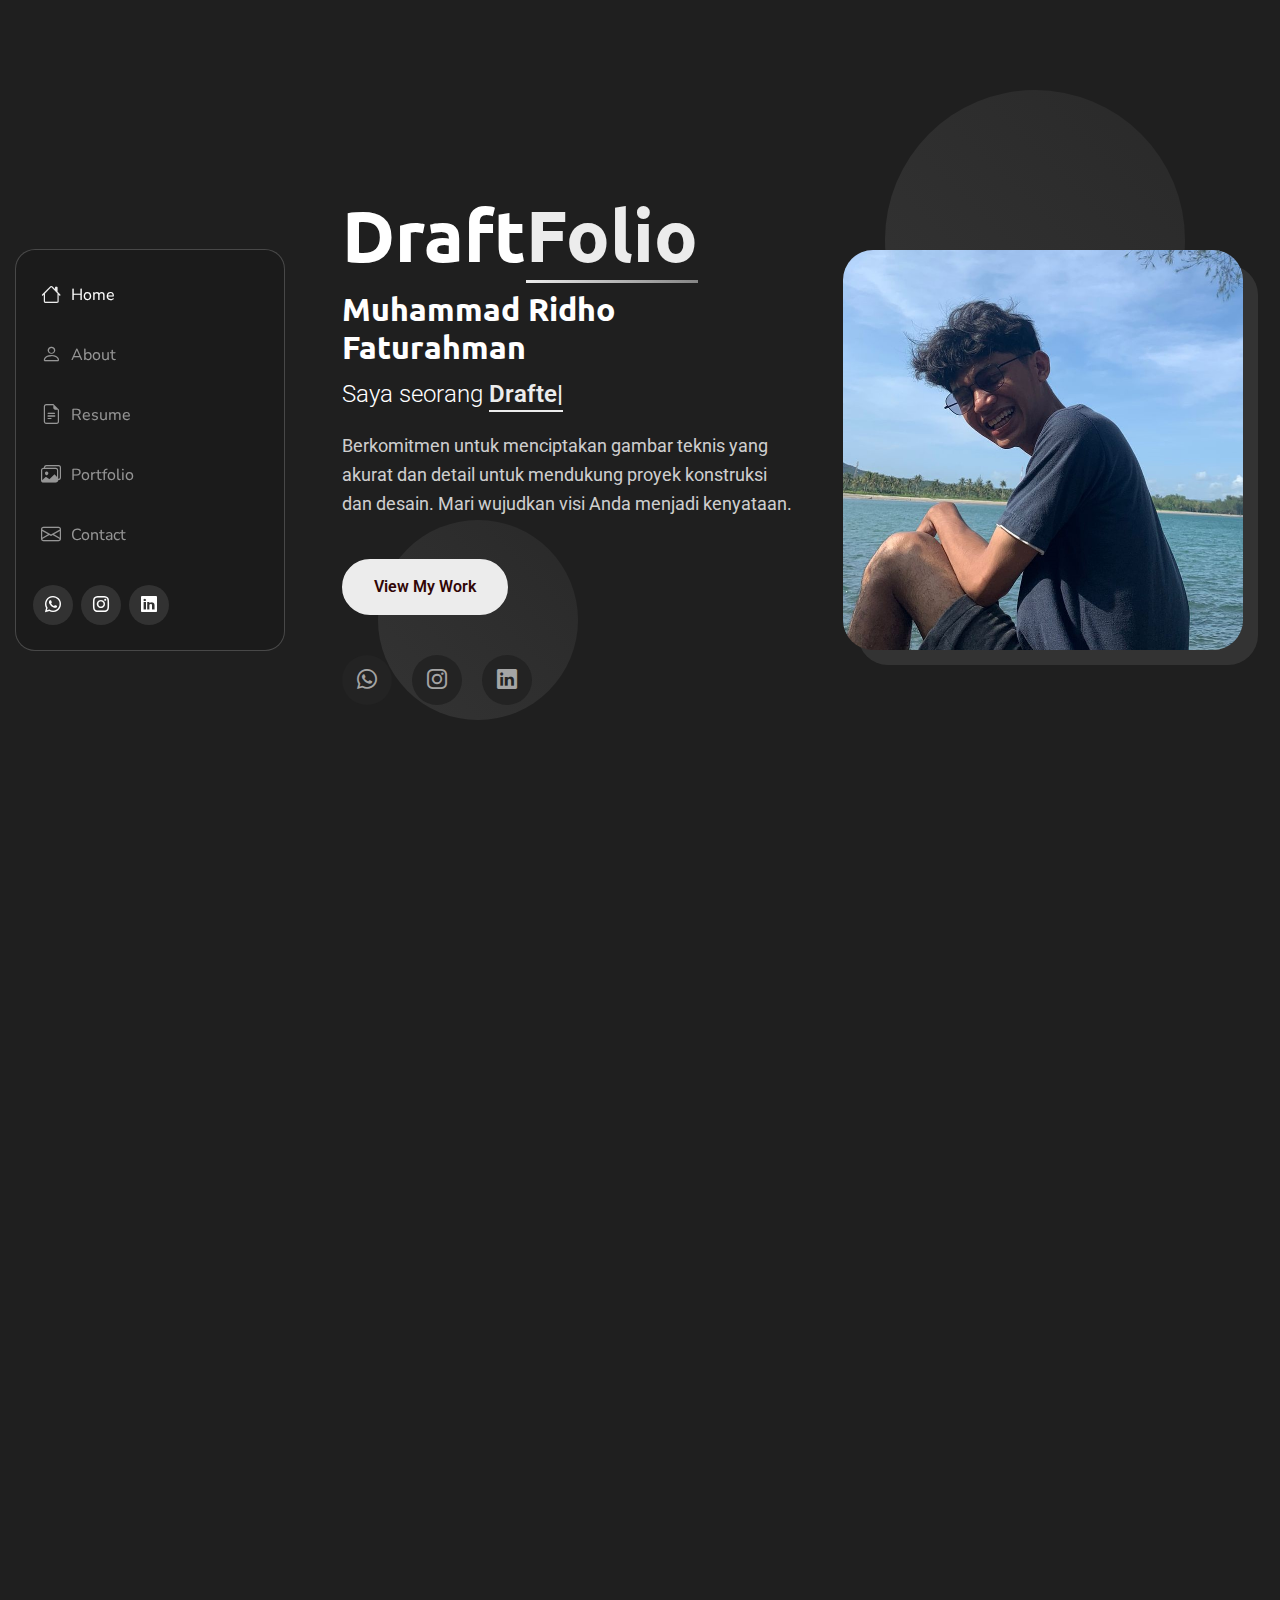
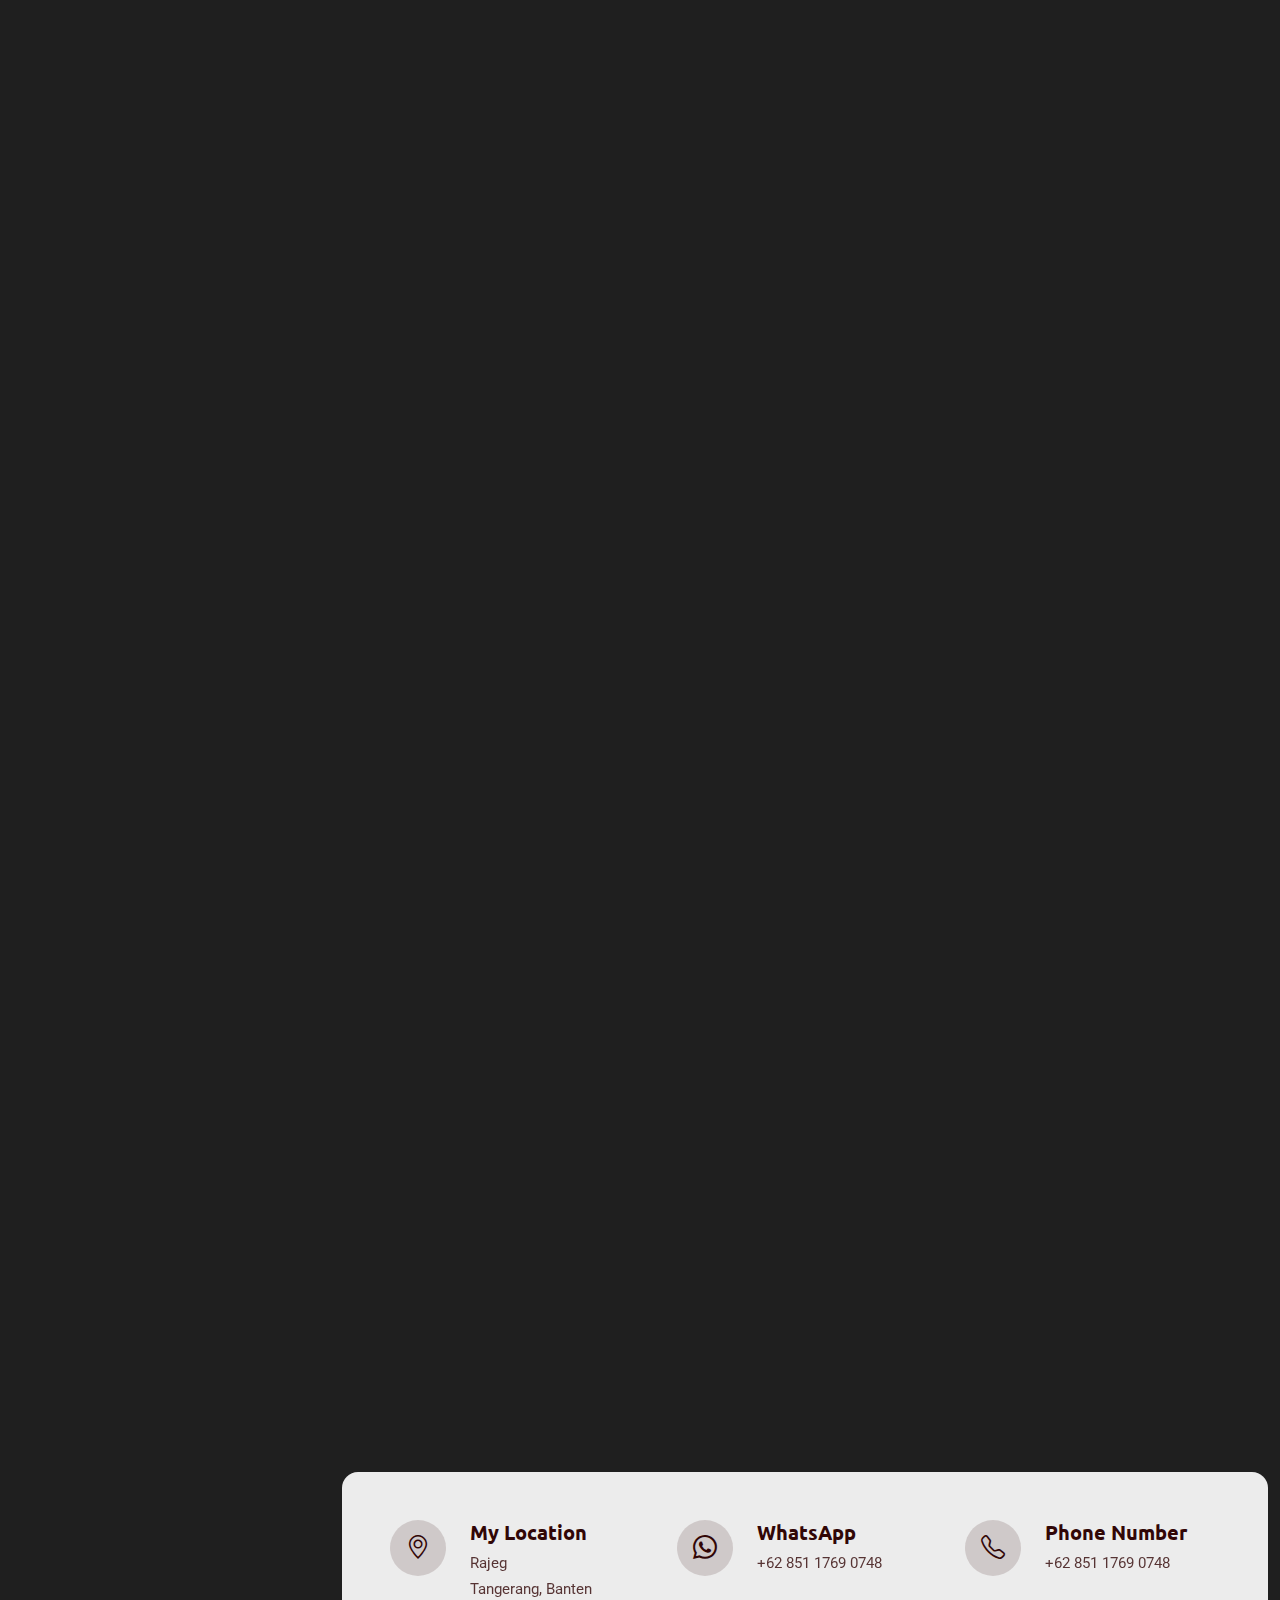
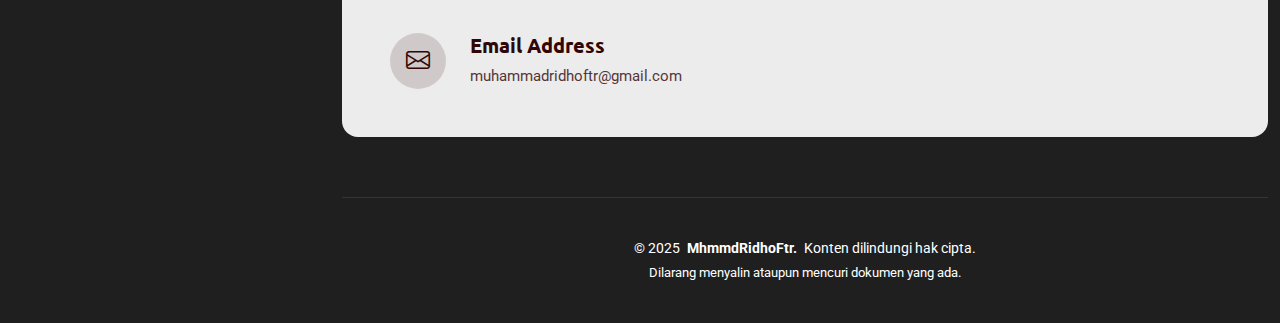
<file: index.html>
<!DOCTYPE html>
<html lang="en">

<head>
  <meta charset="utf-8">
  <meta content="width=device-width, initial-scale=1.0" name="viewport">
  <title>DraftFolio - Muhammad Ridho Faturahman</title>
  <meta name="description" content="">
  <meta name="keywords" content="">

  <!-- Favicons -->
  <link href="assets/img/Logo.jpg" rel="icon">
  <link href="assets/img/Logo.jpg" rel="apple-touch-icon">

  <!-- Fonts -->
  <link href="https://fonts.googleapis.com" rel="preconnect">
  <link href="https://fonts.gstatic.com" rel="preconnect" crossorigin>
  <link href="https://fonts.googleapis.com/css2?family=Roboto:ital,wght@0,100;0,300;0,400;0,500;0,700;0,900;1,100;1,300;1,400;1,500;1,700;1,900&family=Ubuntu:ital,wght@0,300;0,400;0,500;0,700;1,300;1,400;1,500;1,700&family=Nunito:ital,wght@0,200;0,300;0,400;0,500;0,600;0,700;0,800;0,900;1,200;1,300;1,400;1,500;1,600;1,700;1,800;1,900&display=swap" rel="stylesheet">

  <!-- Vendor CSS Files -->
  <link href="assets/vendor/bootstrap/css/bootstrap.min.css" rel="stylesheet">
  <link href="assets/vendor/bootstrap-icons/bootstrap-icons.css" rel="stylesheet">
  <link href="assets/vendor/aos/aos.css" rel="stylesheet">
  <link href="assets/vendor/glightbox/css/glightbox.min.css" rel="stylesheet">
  <link href="assets/vendor/swiper/swiper-bundle.min.css" rel="stylesheet">

  <!-- Main CSS File -->
  <link href="assets/css/main.css" rel="stylesheet">

  <!-- =======================================================
  * Template Name: SnapFolio
  * Template URL: https://bootstrapmade.com/snapfolio-bootstrap-portfolio-template/
  * Updated: Jul 21 2025 with Bootstrap v5.3.7
  * Author: BootstrapMade.com
  * License: https://bootstrapmade.com/license/
  ======================================================== -->
</head>

<body class="index-page">

  <header id="header" class="header dark-background d-flex flex-column justify-content-center">
    <i class="header-toggle d-xl-none bi bi-list"></i>

    <div class="header-container d-flex flex-column align-items-start">
      <nav id="navmenu" class="navmenu">
        <ul>
          <li><a href="#hero" class="active"><i class="bi bi-house navicon"></i>Home</a></li>
          <li><a href="#about"><i class="bi bi-person navicon"></i> About</a></li>
          <li><a href="#resume"><i class="bi bi-file-earmark-text navicon"></i> Resume</a></li>
          <li><a href="#portfolio"><i class="bi bi-images navicon"></i> Portfolio</a></li>
          <!-- ==========================================
          
          <li><a href="#services"><i class="bi bi-hdd-stack navicon"></i> Services</a></li>
          <li class="dropdown"><a href="#"><i class="bi bi-menu-button navicon"></i> <span>Dropdown</span> <i class="bi bi-chevron-down toggle-dropdown"></i></a>
            <ul>
              <li><a href="#">Dropdown 1</a></li>
              <li class="dropdown"><a href="#"><span>Deep Dropdown</span> <i class="bi bi-chevron-down toggle-dropdown"></i></a>
                <ul>
                  <li><a href="#">Deep Dropdown 1</a></li>
                  <li><a href="#">Deep Dropdown 2</a></li>
                  <li><a href="#">Deep Dropdown 3</a></li>
                  <li><a href="#">Deep Dropdown 4</a></li>
                  <li><a href="#">Deep Dropdown 5</a></li>
                </ul>
              </li>
              <li><a href="#">Dropdown 2</a></li>
              <li><a href="#">Dropdown 3</a></li>
              <li><a href="#">Dropdown 4</a></li>
            </ul>
          </li>
          ================================================== -->
          <li><a href="#contact"><i class="bi bi-envelope navicon"></i> Contact</a></li>
        </ul>
      </nav>

      <div class="social-links text-center">
        <!-- <a href="#" class="twitter"><i class="bi bi-twitter-x"></i></a> -->
        <!-- <a href="#" class="facebook"><i class="bi bi-facebook"></i></a> -->
        <a href="https://wa.me/6285117690748?text=Halo,%20saya%20tertarik%20dengan%20resume%20Anda" class="whatsapp" target="_blank"><i class="bi bi-whatsapp"></i></a>
        <a href="https://www.instagram.com/ridhoftr25_?igsh=bml0aDZjeG50aTU4" target="_blank"><i class="bi bi-instagram"></i></a>
        <!-- <a href="#" class="google-plus"><i class="bi bi-skype"></i></a> -->
        <a href="https://linkedin.com/in/muhammad-ridho-faturahman-81498b254" class="linkedin" target="_blank"><i class="bi bi-linkedin"></i></a>
      </div>
    </div>

  </header>

  <main class="main">

    <!-- Hero Section -->
    <section id="hero" class="hero section">

      <div class="background-elements">
        <div class="bg-circle circle-1"></div>
        <div class="bg-circle circle-2"></div>
      </div>

      <div class="hero-content">

        <div class="container">
          <div class="row align-items-center">

            <div class="col-lg-6" data-aos="fade-right" data-aos-delay="100">
              <div class="hero-text">
                <h1>Draft<span class="accent-text">Folio</span></h1>
                <h2>Muhammad Ridho Faturahman</h2>
                <p class="lead">Saya seorang <span class="typed" data-typed-items="Drafter, Drafter"></span></p>
                <p class="description">Berkomitmen untuk menciptakan gambar teknis yang akurat dan detail untuk mendukung proyek konstruksi dan desain. Mari wujudkan visi Anda menjadi kenyataan.</p>

                <div class="hero-actions">
                  <a href="#portfolio" class="btn btn-primary">View My Work</a>
                  <!-- <a href="#contact" class="btn btn-outline">Get In Touch</a> -->
                </div>

                <div class="social-links">
                  <a href="https://wa.me/6285117690748?text=Halo,%20saya%20tertarik%20dengan%20resume%20Anda" class="whatsapp" target="_blank"><i class="bi bi-whatsapp"></i></a>
                  <a href="https://www.instagram.com/ridhoftr25_?igsh=bml0aDZjeG50aTU4" target="_blank"><i class="bi bi-instagram"></i></a>
                  <a href="https://linkedin.com/in/muhammad-ridho-faturahman-81498b254" class="linkedin" target="_blank"><i class="bi bi-linkedin"></i></a>
                </div>
              </div>
            </div>

            <div class="col-lg-6" data-aos="fade-left" data-aos-delay="200">
              <div class="hero-visual">
                <div class="profile-container">
                  <div class="profile-background"></div>
                  <img src="assets/img/profile/profile-1-home.jpg" alt="Alexander Chen" class="profile-image">
                </div>
              </div>
            </div>

          </div>
        </div>
      </div>

    </section><!-- /Hero Section -->

    <!-- About Section -->
    <section id="about" class="about section">

      <div class="container" data-aos="fade-up" data-aos-delay="100">

        <div class="row">
          <div class="col-lg-5" data-aos="zoom-in" data-aos-delay="200">
            <div class="profile-card">
              <div class="profile-header">
                <div class="profile-image">
                  <img src="assets/img/profile/profile-2-about.jpg" alt="Profile Image" class="img-fluid">
                </div>
                <div class="profile-badge">
                  <i class="bi bi-check-circle-fill"></i>
                </div>
              </div>

              <div class="profile-content">
                <h3>Muhammad Ridho Faturahman</h3>
                <p class="profession">CAD Drafter</p>

                <div class="contact-links">
                  <a class="contact-item">
                    <i class="bi bi-envelope"></i>
                    muhammadridhoftr@gmail.com
                  </a>
                  <a class="contact-item">
                    <i class="bi bi-telephone"></i>
                    +62 851-1769-0748
                  </a>
                  <a class="contact-item">
                    <i class="bi bi-geo-alt"></i>
                    Tangerang, Banten
                  </a>
                </div>
              </div>
            </div>
          </div>

          <div class="col-lg-7" data-aos="fade-left" data-aos-delay="300">
            <div class="about-content">
              <div class="section-header">
                <span class="badge-text">Get to Know Me</span>
                <h2>Mengubah Ide Menjadi Solusi Penyusunan yang Akurat</h2>
              </div>

              <div class="description">
                <p>Dengan keahlian dalam penggambaran CAD, saya menyediakan gambar teknis yang andal yang menggabungkan kreativitas dan ketepatan. Setiap proyek ditangani dengan perhatian terhadap detail untuk mendukung insinyur, arsitek, dan klien dalam mewujudkan visi mereka.</p>
              </div>

              <div class="stats-grid">
                <div class="stat-item">
                  <div class="stat-number">9+</div>
                  <div class="stat-label">Projects Completed</div>
                </div>
                <div class="stat-item">
                  <div class="stat-number">2+</div>
                  <div class="stat-label">Years Experience</div>
                </div>
                <div class="stat-item">
                  <div class="stat-number">90%</div>
                  <div class="stat-label">Client Satisfaction</div>
                </div>
              </div>

              <!--
              <div class="details-grid">
                <div class="detail-row">
                  <div class="detail-item">
                    <span class="detail-label">Specialization</span>
                    <span class="detail-value">Architectural Drafting &amp; Visualization</span>
                  </div>
                  <div class="detail-item">
                    <span class="detail-label">Experience Level</span>
                    <span class="detail-value">Junior Professional</span>
                  </div>
                </div>
                <div class="detail-row">
                  <div class="detail-item">
                    <span class="detail-label">Education</span>
                    <span class="detail-value">Informatics Engineering, Universita Esa Unggul</span>
                  </div>
                  <div class="detail-item">
                    <span class="detail-label">Languages</span>
                    <span class="detail-value">Indonesia</span>
                  </div>
                </div>
              </div>
            -->

              
              <div class="cta-section">
                <a href="assets/files/CV-MuhammadRidhoF.pdf" class="btn btn-primary">
                  <i class="bi bi-download"></i>
                  Download Resume
                </a>
                <!-- <a href="#" class="btn btn-outline">
                  <i class="bi bi-chat-dots"></i>
                  Let's Talk
                </a> -->
              </div>
            </div>
          </div>
        </div>

      </div>

    </section><!-- /About Section -->

    <!-- Stats Section -->
    <!--
    <section id="stats" class="stats section light-background">

      <div class="container" data-aos="fade-up" data-aos-delay="100">

        <div class="row justify-content-center">
          <div class="col-lg-10">
            <div class="stats-wrapper">
              <div class="stats-item" data-aos="zoom-in" data-aos-delay="150">
                <div class="icon-wrapper">
                  <i class="bi bi-emoji-smile"></i>
                </div>
                <span data-purecounter-start="0" data-purecounter-end="232" data-purecounter-duration="1" class="purecounter"></span>
                <p>Happy Clients</p>
              </div>--> <!-- End Stats Item -->

              <!--
              <div class="stats-item" data-aos="zoom-in" data-aos-delay="200">
                <div class="icon-wrapper">
                  <i class="bi bi-journal-richtext"></i>
                </div>
                <span data-purecounter-start="0" data-purecounter-end="521" data-purecounter-duration="1" class="purecounter"></span>
                <p>Projects</p>
              </div>--> <!-- End Stats Item -->

              <!--
              <div class="stats-item" data-aos="zoom-in" data-aos-delay="250">
                <div class="icon-wrapper">
                  <i class="bi bi-headset"></i>
                </div>
                <span data-purecounter-start="0" data-purecounter-end="1463" data-purecounter-duration="1" class="purecounter"></span>
                <p>Hours Of Support</p>
              </div>--> <!-- End Stats Item -->

              <!--
              <div class="stats-item" data-aos="zoom-in" data-aos-delay="300">
                <div class="icon-wrapper">
                  <i class="bi bi-people"></i>
                </div>
                <span data-purecounter-start="0" data-purecounter-end="15" data-purecounter-duration="1" class="purecounter"></span>
                <p>Hard Workers</p>
              </div>--> <!-- End Stats Item -->
              <!--
            </div>
          </div>
        </div>

      </div>

    </section> --><!-- /Stats Section -->

    <!-- Skills Section -->
    <section id="skills" class="skills section">

      <!-- Section Title -->
      <div class="container section-title" data-aos="fade-up">
        <h2>Skills</h2>
        <!--
        <p>Necessitatibus eius consequatur ex aliquid fuga eum quidem sint consectetur velit</p>
        -->
      </div><!-- End Section Title -->

      <div class="container" data-aos="fade-up" data-aos-delay="100">

        <div class="row">
          <div class="col-lg-6">
            <div class="skills-category" data-aos="fade-up" data-aos-delay="200">
              <h3>Drawing</h3>
              <div class="skills-animation">
                <div class="skill-item">
                  <div class="d-flex justify-content-between align-items-center">
                    <h4>Autocad</h4>
                    <span class="skill-percentage">80%</span>
                  </div>
                  <div class="progress">
                    <div class="progress-bar" role="progressbar" aria-valuenow="80" aria-valuemin="0" aria-valuemax="100"></div>
                  </div>
                  <!--
                  <div class="skill-tooltip">Expert level knowledge of semantic HTML5 and modern CSS3 techniques</div>
                  -->
                  <div class="skill-tooltip">Kemampuan yang cakap dalam merancang tata letak bangunan untuk penampilan bangunan.</div>
                </div>

                <div class="skill-item">
                  <div class="d-flex justify-content-between align-items-center">
                    <h4>Sketchup</h4>
                    <span class="skill-percentage">90%</span>
                  </div>
                  <div class="progress">
                    <div class="progress-bar" role="progressbar" aria-valuenow="90" aria-valuemin="0" aria-valuemax="100"></div>
                  </div>
                  <!--
                  <div class="skill-tooltip">Strong proficiency in ES6+, DOM manipulation, and modern frameworks</div>
                  -->
                  <div class="skill-tooltip">Pengetahuan tingkat mahir dalam menggunakan SketchUp Pro</div>
                </div>

                <div class="skill-item">
                  <div class="d-flex justify-content-between align-items-center">
                    <h4>V-ray</h4>
                    <span class="skill-percentage">70%</span>
                  </div>
                  <div class="progress">
                    <div class="progress-bar" role="progressbar" aria-valuenow="70" aria-valuemin="0" aria-valuemax="100"></div>
                  </div>
                  <!--
                  <div class="skill-tooltip">Experience with React hooks, state management, and component architecture</div>
                  -->
                  <div class="skill-tooltip">Pengetahuan dan kemampuan yang cukup untuk melakukan rendering</div>
                </div>

                <div class="skill-item">
                  <div class="d-flex justify-content-between align-items-center">
                    <h4>Lumion</h4>
                    <span class="skill-percentage">75%</span>
                  </div>
                  <div class="progress">
                    <div class="progress-bar" role="progressbar" aria-valuenow="75" aria-valuemin="0" aria-valuemax="100"></div>
                  </div>
                  <!--
                  <div class="skill-tooltip">Experience with React hooks, state management, and component architecture</div>
                  -->
                  <div class="skill-tooltip">Pengalaman dalam menggunakan LumionPro12</div>
                </div>
              </div>
            </div><!-- End Frontend Skills -->
          </div>

          <div class="col-lg-6">
            <div class="skills-category" data-aos="fade-up" data-aos-delay="300">
              <h3>Basic</h3>
              <div class="skills-animation">
                <div class="skill-item">
                  <div class="d-flex justify-content-between align-items-center">
                    <h4>Ms. Word</h4>
                    <span class="skill-percentage">75%</span>
                  </div>
                  <div class="progress">
                    <div class="progress-bar" role="progressbar" aria-valuenow="75" aria-valuemin="0" aria-valuemax="100"></div>
                  </div>
                  <div class="skill-tooltip">Pengetahuan tingkat cakap dalam menggunakan Microsoft Word</div>
                </div>

                <div class="skill-item">
                  <div class="d-flex justify-content-between align-items-center">
                    <h4>Ms.Excel</h4>
                    <span class="skill-percentage">70%</span>
                  </div>
                  <div class="progress">
                    <div class="progress-bar" role="progressbar" aria-valuenow="70" aria-valuemin="0" aria-valuemax="100"></div>
                  </div>
                  <div class="skill-tooltip">Pengalaman dalam menyusun RAB dan work flow / production flow</div>
                </div>

                <div class="skill-item">
                  <div class="d-flex justify-content-between align-items-center">
                    <h4>Photoshop</h4>
                    <span class="skill-percentage">70%</span>
                  </div>
                  <div class="progress">
                    <div class="progress-bar" role="progressbar" aria-valuenow="70" aria-valuemin="0" aria-valuemax="100"></div>
                  </div>
                  <div class="skill-tooltip">Mampu dalam menggunakan Photoshop</div>
                </div>
              </div>
            </div><!-- End Backend Skills -->
          </div>
        </div>

      </div>

    </section><!-- /Skills Section -->

    <!-- Resume Section -->
    <section id="resume" class="resume section">

      <!-- Section Title -->
      <div class="container section-title" data-aos="fade-up">
        <h2>Resume</h2>
        <p>Lulusan Sekolah Menengah Kejuruan (SMK) jurusan Multimedia. Saya telah memulai karir sebagai Drafter. Selain itu, minat saya terletak pada gambar rendering arsitektur 2D dan 3D menggunakan CAD, sementara saya terus mengembangkan diri di bidang Drafter.
          Saat ini, saya sedang mencari peluang baru yang dapat meningkatkan keterampilan saya dan memperluas pemahaman saya tentang bidang ini.</p>
      </div><!-- End Section Title -->

      <div class="container" data-aos="fade-up" data-aos-delay="100">

        <div class="row gy-4">
          <!-- Left column with summary and contact -->
          <div class="col-lg-4">
            <div class="resume-side" data-aos="fade-right" data-aos-delay="100">
              <div class="profile-img mb-4">
                <img src="assets/img/profile/profile-3-resume.jpg" alt="Profile" class="img-fluid rounded">
              </div>

              <h3>Ringkasan Profesional</h3>
              <p>Drafter kreatif dan teliti dengan keahlian kuat dalam penggambaran CAD 2D dan visualisasi 3D. Berkomitmen untuk menghasilkan gambar teknis dan desain berkualitas tinggi yang menggabungkan fungsionalitas, kejelasan, dan nilai estetika.</p>

              <h3 class="mt-4">Kontak Informasi</h3>
              <ul class="contact-info list-unstyled">
                <li><i class="bi bi-geo-alt"></i> Rajeg, Kab. Tangerang, Banten</li>
                <li><i class="bi bi-envelope"></i> muhammadridhoftr@gmail.com</li>
                <li><i class="bi bi-phone"></i> +62 851-1769-0748</li>
                <!-- <li><i class="bi bi-linkedin"></i> linkedin.com/in/example</li> -->
              </ul>

              <!--
              <div class="skills-animation mt-4">
                <h3>Technical Skills</h3>
                <div class="skill-item">
                  <div class="d-flex justify-content-between">
                    <span>Web Development</span>
                    <span>95%</span>
                  </div>
                  <div class="progress">
                    <div class="progress-bar" role="progressbar" aria-valuenow="95" aria-valuemin="0" aria-valuemax="100"></div>
                  </div>
                </div>

                <div class="skill-item">
                  <div class="d-flex justify-content-between">
                    <span>UI/UX Design</span>
                    <span>85%</span>
                  </div>
                  <div class="progress">
                    <div class="progress-bar" role="progressbar" aria-valuenow="85" aria-valuemin="0" aria-valuemax="100"></div>
                  </div>
                </div>

                <div class="skill-item">
                  <div class="d-flex justify-content-between">
                    <span>Cloud Architecture</span>
                    <span>90%</span>
                  </div>
                  <div class="progress">
                    <div class="progress-bar" role="progressbar" aria-valuenow="90" aria-valuemin="0" aria-valuemax="100"></div>
                  </div>
                </div>

                <div class="skill-item">
                  <div class="d-flex justify-content-between">
                    <span>Project Management</span>
                    <span>80%</span>
                  </div>
                  <div class="progress">
                    <div class="progress-bar" role="progressbar" aria-valuenow="80" aria-valuemin="0" aria-valuemax="100"></div>
                  </div>
                </div>
              </div>
              -->
            </div>
          </div>

          <!-- Right column with experience and education -->
          <div class="col-lg-8 ps-4 ps-lg-5">
            <!-- Experience Section -->
            <div class="resume-section" data-aos="fade-up">
              <h3><i class="bi bi-briefcase me-2"></i>Pengalaman Kerja</h3>

              <div class="resume-item">
                <h4>Drafter</h4>
                <h5>2023 - 2025</h5>
                <p class="company"><i class="bi bi-building"></i> Arsicon Wiratama</p>
                <ul>
                  <li>Membuat dan mengelola gambar teknik menggunakan perangkat lunak seperti AutoCAD dan SketchUp.</li>
                  <li>Melakukan visualisasi 3D proyek menggunakan Lumion.</li>
                  <li>Melakukan analisis terhadap masalah teknis yang terjadi di lapangan.</li>
                  <li>Melaksanakan pemeriksaan dan verifikasi gambar untuk memastikan kesesuaian dengan kondisi aktual di lapangan.</li>
                  <li>Terlibat aktif dalam kegiatan dan proses di lapangan sebagai bagian dari pelaksanaan proyek.</li>
                  <li>Menyusun perhitungan Rencana Anggaran Biaya (RAB) untuk mendukung perencanaan dan pengendalian proyek.</li>
                </ul>
              </div>

              <div class="resume-item">
                <h4>Drafter</h4>
                <h5>2022 - 2023</h5>
                <p class="company"><i class="bi bi-building"></i> Surya Perdana Logam.</p>
                <ul>
                  <li>Menggunakan AutoCAD dan SketchUp untuk membuat desain 2D dan 3D sebagai bagian dari penawaran kepada pelanggan dan materi pemasaran.</li>
                  <li>Melakukan survei lokasi secara langsung untuk memperoleh data akurat sebagai dasar perancangan desain.</li>
                  <li>Membuat gambar teknis dan detail yang presisi untuk mendukung kebutuhan produksi.</li>
                  <li>Berkolaborasi erat dengan tim desain dan produksi guna memastikan seluruh proses berjalan selaras secara teknis dan visual.</li>
                </ul>
              </div>
            </div>

            <!-- Education Section -->
            <div class="resume-section" data-aos="fade-up" data-aos-delay="100">
              <h3><i class="bi bi-mortarboard me-2"></i>Pendidikan</h3>

              <div class="resume-item">
                <h4>Teknik Informatika</h4>
                <h5>2023 - Sekarang</h5>
                <p class="company"><i class="bi bi-building"></i> Universitas Esa Unggul</p>
                <!--
                <p>Specialized in Artificial Intelligence and Machine Learning. Graduated with honors.</p>
                -->
              </div>

              <div class="resume-item">
                <h4>Multimedia</h4>
                <h5>2018 - 2021</h5>
                <p class="company"><i class="bi bi-building"></i> SMKN 5 KAB. TANGERANG</p>
                <!--
                <p>Dean's List all semesters. Led university's coding club.</p>
                -->
              </div>
            </div>

            <!-- Certifications Section -->
            <div class="resume-section" data-aos="fade-up" data-aos-delay="200">
              <h3><i class="bi bi-award me-2"></i>Sertifikasi</h3>

              <div class="resume-item">
                <h4>Sertifikat BNSP Menggambar CAD 2D</h4>
                <h5>2022</h5>
              </div>

              <div class="resume-item">
                <h4>Sertifikat UPTD Latker. Prov. Banten Kejuruan Furniture</h4>
                <h5>2022</h5>
              </div>

              <div class="resume-item">
                <h4>Sertifikat UPTD Latker. Prov. Banten Kejuruan Autocad Gambar Bangunan</h4>
                <h5>2022</h5>
              </div>

              <div class="resume-item">
                <h4>Sertifikat Kompetensi Keahlian Multimedia</h4>
                <h5>2020</h5>
              </div>
            </div>
          </div>
        </div>

      </div>

    </section><!-- /Resume Section -->

    <!-- Portfolio Section -->
    <section id="portfolio" class="portfolio section">

      <!-- Section Title -->
      <div class="container section-title" data-aos="fade-up">
        <h2>Portfolio</h2>
        <p>Beberapa hasil proyek yang dikerjakan, mulai dari gambar kerja 2D, pemodelan 3D kitchen set, hingga rendering dan file siap produksi untuk kebutuhan CNC.</p>
      </div><!-- End Section Title -->

      <div class="container" data-aos="fade-up" data-aos-delay="100">

        <div class="isotope-layout" data-default-filter="*" data-layout="masonry" data-sort="original-order">

          <div class="row">
            <div class="col-lg-3 filter-sidebar">
              <div class="filters-wrapper" data-aos="fade-right" data-aos-delay="150">
                <ul class="portfolio-filters isotope-filters">
                  <li data-filter="*" class="filter-active">All Projects</li>
                  <li data-filter=".filter-dapurresto">Dapur Resto</li>
                  <li data-filter=".filter-dapurrumah">Kitchen Set</li>
                  <li data-filter=".filter-bangunan">Bangunan</li>
                  <!-- <li data-filter=".filter-nature">Nature</li> -->
                </ul>
              </div>
            </div>

            <div class="col-lg-9">
              <div class="row gy-4 portfolio-container isotope-container" data-aos="fade-up" data-aos-delay="200">

                <div class="col-lg-6 col-md-6 portfolio-item isotope-item filter-dapurresto">
                  <div class="portfolio-wrap">
                    <img src="assets/img/portfolio/dapurresto/1/dapur-resto-1.jpg" class="img-fluid" alt="Portfolio Image" loading="lazy">
                    <div class="portfolio-info">
                      <div class="content">
                        <span class="category">Dapur Resto</span>
                        <h4>Resto Romian - Cibubur</h4>
                        <div class="portfolio-links">
                          <a href="assets/img/portfolio/dapurresto/1/dapur-resto-1.jpg" class="glightbox" title="Capturing Moments"><i class="bi bi-plus-lg"></i></a>
                          <a href="portfolio-details-DR-romian1.html" title="More Details"><i class="bi bi-arrow-right"></i></a>
                        </div>
                      </div>
                    </div>
                  </div>
                </div><!-- End Portfolio Item -->

                <div class="col-lg-6 col-md-6 portfolio-item isotope-item filter-dapurresto">
                  <div class="portfolio-wrap">
                    <img src="assets/img/portfolio/dapurresto/2/dapur-resto-2.jpg" class="img-fluid" alt="Portfolio Image" loading="lazy">
                    <div class="portfolio-info">
                      <div class="content">
                        <span class="category">Dapur Resto</span>
                        <h4>Resto Romian - Cibubur</h4>
                        <div class="portfolio-links">
                          <a href="assets/img/portfolio/dapurresto/2/dapur-resto-2.jpg" class="glightbox" title="Capturing Moments"><i class="bi bi-plus-lg"></i></a>
                          <a href="portfolio-details-DR-romian2.html" title="More Details"><i class="bi bi-arrow-right"></i></a>
                        </div>
                      </div>
                    </div>
                  </div>
                </div><!-- End Portfolio Item -->

                <div class="col-lg-6 col-md-6 portfolio-item isotope-item filter-dapurresto">
                  <div class="portfolio-wrap">
                    <img src="assets/img/portfolio/dapurresto/3/dapur-resto-3.jpg" class="img-fluid" alt="Portfolio Image" loading="lazy">
                    <div class="portfolio-info">
                      <div class="content">
                        <span class="category">Dapur Resto</span>
                        <h4>Giyanti Coffe - Jakarta Pusat</h4>
                        <div class="portfolio-links">
                          <a href="assets/img/portfolio/dapurresto/3/dapur-resto-3.jpg" class="glightbox" title="Capturing Moments"><i class="bi bi-plus-lg"></i></a>
                          <a href="portfolio-details-DR-giyanti.html" title="More Details"><i class="bi bi-arrow-right"></i></a>
                        </div>
                      </div>
                    </div>
                  </div>
                </div><!-- End Portfolio Item -->

                <div class="col-lg-6 col-md-6 portfolio-item isotope-item filter-dapurrumah">
                  <div class="portfolio-wrap">
                    <img src="assets/img/portfolio/dapurrumah/1/dapur-rumah-1.jpg" class="img-fluid" alt="Portfolio Image" loading="lazy">
                    <div class="portfolio-info">
                      <div class="content">
                        <span class="category">Kitchen Set</span>
                        <h4>Kitchen Set Rumah - Jakarta</h4>
                        <div class="portfolio-links">
                          <a href="assets/img/portfolio/dapurrumah/1/dapur-rumah-1.jpg" class="glightbox" title="Woodcraft Design"><i class="bi bi-plus-lg"></i></a>
                          <a href="portfolio-details-KS-1.html" title="More Details"><i class="bi bi-arrow-right"></i></a>
                        </div>
                      </div>
                    </div>
                  </div>
                </div><!-- End Portfolio Item -->

                <div class="col-lg-6 col-md-6 portfolio-item isotope-item filter-dapurrumah">
                  <div class="portfolio-wrap">
                    <img src="assets/img/portfolio/dapurrumah/2/dapur-rumah-2.jpg" class="img-fluid" alt="Portfolio Image" loading="lazy">
                    <div class="portfolio-info">
                      <div class="content">
                        <span class="category">Kitchen Set</span>
                        <h4>Kitchen Set Rumah - Bandung</h4>
                        <div class="portfolio-links">
                          <a href="assets/img/portfolio/dapurrumah/2/dapur-rumah-2.jpg" class="glightbox" title="Woodcraft Design"><i class="bi bi-plus-lg"></i></a>
                          <a href="portfolio-details-KS-2.html" title="More Details"><i class="bi bi-arrow-right"></i></a>
                        </div>
                      </div>
                    </div>
                  </div>
                </div><!-- End Portfolio Item -->

                
                <div class="col-lg-6 col-md-6 portfolio-item isotope-item filter-bangunan">
                  <div class="portfolio-wrap">
                    <img src="assets/img/portfolio/bangunan/1/bangunan-1.jpg" class="img-fluid" alt="Portfolio Image" loading="lazy">
                    <div class="portfolio-info">
                      <div class="content">
                        <span class="category">Bangunan</span>
                        <h4>Rumah Tinggal</h4>
                        <div class="portfolio-links">
                          <a href="assets/img/portfolio/bangunan/1/bangunan-1.jpg" class="glightbox" title="Classic Beauty"><i class="bi bi-plus-lg"></i></a>
                          <a href="portfolio-details-bgnn-1.html" title="More Details"><i class="bi bi-arrow-right"></i></a>
                        </div>
                      </div>
                    </div>
                  </div>
                </div><!-- End Portfolio Item -->

                <div class="col-lg-6 col-md-6 portfolio-item isotope-item filter-bangunan">
                  <div class="portfolio-wrap">
                    <img src="assets/img/portfolio/bangunan/2/bangunan-2.jpg" class="img-fluid" alt="Portfolio Image" loading="lazy">
                    <div class="portfolio-info">
                      <div class="content">
                        <span class="category">Bangunan</span>
                        <h4>Lestari Chicken 88 - Cikarang</h4>
                        <div class="portfolio-links">
                          <a href="assets/img/portfolio/bangunan/2/bangunan-2.jpg" class="glightbox" title="Classic Beauty"><i class="bi bi-plus-lg"></i></a>
                          <a href="portfolio-details-bgnn-2.html" title="More Details"><i class="bi bi-arrow-right"></i></a>
                        </div>
                      </div>
                    </div>
                  </div>
                </div><!-- End Portfolio Item -->

              </div><!-- End Portfolio Container -->
            </div>
          </div>

        </div>

      </div>

    </section><!-- /Portfolio Section -->

    <!-- Services Section -->
     <!--
    <section id="services" class="services section">
    -->

      <!-- Section Title -->
       <!--
      <div class="container section-title" data-aos="fade-up">
        <h2>Services</h2>
        <p>Necessitatibus eius consequatur ex aliquid fuga eum quidem sint consectetur velit</p>
      </div> --> <!-- End Section Title -->

      <!--
      <div class="container" data-aos="fade-up" data-aos-delay="100">

        <div class="service-header">
          <div class="row align-items-center">
            <div class="col-lg-8 col-md-12">
              <div class="service-intro">
                <h2 class="service-heading">
                  <div>Innovative business</div>
                  <div><span>performance solutions</span></div>
                </h2>
              </div>
            </div>
            <div class="col-lg-4 col-md-12">
              <div class="service-summary">
                <p>
                  We integrate forward-thinking strategies, creative approaches, and state-of-the-art technologies to deliver exceptional customer experiences that drive growth and engage target markets.
                </p>
                <a href="services.html" class="service-btn">
                  View All Services
                  <i class="bi bi-arrow-right"></i>
                </a>
              </div>
            </div>
          </div>
        </div>

        <div class="row justify-content-center">
          <div class="col-lg-4 col-md-6" data-aos="fade-up" data-aos-delay="100">
            <div class="service-card position-relative z-1">
              <div class="service-icon">
                <i class="bi bi-palette"></i>
              </div>
              <a href="service-details.html" class="card-action d-flex align-items-center justify-content-center rounded-circle">
                <i class="bi bi-arrow-up-right"></i>
              </a>
              <h3>
                <a href="service-details.html">
                  Creative <span>branding</span>
                </a>
              </h3>
              <p>
                Nulla facilisi. Maecenas eget magna neque. Suspendisse potenti. Curabitur eleifend nisi non magna vulputate, vel condimentum libero tempus. Proin consectetur feugiat diam.
              </p>
            </div>
          </div>
          <div class="col-lg-4 col-md-6" data-aos="fade-up" data-aos-delay="200">
            <div class="service-card position-relative z-1">
              <div class="service-icon">
                <i class="bi bi-gem"></i>
              </div>
              <a href="service-details.html" class="card-action d-flex align-items-center justify-content-center rounded-circle">
                <i class="bi bi-arrow-up-right"></i>
              </a>
              <h3>
                <a href="service-details.html">
                  Design <span>systems</span>
                </a>
              </h3>
              <p>
                Praesent euismod varius tellus, vel bibendum nunc interdum at. Donec vehicula diam vel metus venenatis convallis. Aliquam erat volutpat. Etiam viverra magna sit amet.
              </p>
            </div>
          </div>
          <div class="col-lg-4 col-md-6" data-aos="fade-up" data-aos-delay="300">
            <div class="service-card position-relative z-1">
              <div class="service-icon">
                <i class="bi bi-megaphone"></i>
              </div>
              <a href="service-details.html" class="card-action d-flex align-items-center justify-content-center rounded-circle">
                <i class="bi bi-arrow-up-right"></i>
              </a>
              <h3>
                <a href="service-details.html">
                  Marketing <span>strategies</span>
                </a>
              </h3>
              <p>
                Vivamus tempor velit id magna dictum, sed fermentum nisi faucibus. Integer nec pretium sapien. Fusce tincidunt ligula et purus consequat, ac pellentesque nulla eleifend.
              </p>
            </div>
          </div>
          <div class="col-lg-4 col-md-6" data-aos="fade-up" data-aos-delay="100">
            <div class="service-card position-relative z-1">
              <div class="service-icon">
                <i class="bi bi-code-slash"></i>
              </div>
              <a href="service-details.html" class="card-action d-flex align-items-center justify-content-center rounded-circle">
                <i class="bi bi-arrow-up-right"></i>
              </a>
              <h3>
                <a href="service-details.html">
                  Digital <span>platforms</span>
                </a>
              </h3>
              <p>
                Cras fermentum odio eu feugiat malesuada. Vestibulum ante ipsum primis in faucibus orci luctus et accumsan cursus. Morbi placerat nulla vel nunc viverra accumsan.
              </p>
            </div>
          </div>
          <div class="col-lg-4 col-md-6" data-aos="fade-up" data-aos-delay="200">
            <div class="service-card position-relative z-1">
              <div class="service-icon">
                <i class="bi bi-graph-up"></i>
              </div>
              <a href="service-details.html" class="card-action d-flex align-items-center justify-content-center rounded-circle">
                <i class="bi bi-arrow-up-right"></i>
              </a>
              <h3>
                <a href="service-details.html">
                  Growth <span>acceleration</span>
                </a>
              </h3>
              <p>
                Aenean vel augue vel nisi bibendum posuere. Phasellus in lacus quis urna sodales dignissim. Duis aliquam libero eget risus facilisis. Quisque eget libero vel nisl fringilla.
              </p>
            </div>
          </div>
          <div class="col-lg-4 col-md-6" data-aos="fade-up" data-aos-delay="300">
            <div class="service-card position-relative z-1">
              <div class="service-icon">
                <i class="bi bi-camera-video"></i>
              </div>
              <a href="service-details.html" class="card-action d-flex align-items-center justify-content-center rounded-circle">
                <i class="bi bi-arrow-up-right"></i>
              </a>
              <h3>
                <a href="service-details.html">
                  Media <span>solutions</span>
                </a>
              </h3>
              <p>
                Etiam efficitur lacus in diam finibus, nec ultrices est sagittis. Maecenas elementum magna sed risus faucibus, nec commodo purus facilisis. Vestibulum accumsan magna.
              </p>
            </div>
          </div>
        </div>

      </div>

    </section>--> <!-- /Services Section -->

    <!-- Testimonials Section -->
     <!--
    <section id="testimonials" class="testimonials section light-background">
      -->

      <!-- Section Title -->
       <!--
      <div class="container section-title" data-aos="fade-up">
        <h2>Testimonials</h2>
        <p>Necessitatibus eius consequatur ex aliquid fuga eum quidem sint consectetur velit</p>
      </div>--> <!-- End Section Title -->

      <!--
      <div class="container">

        <div class="testimonial-masonry">

          <div class="testimonial-item" data-aos="fade-up">
            <div class="testimonial-content">
              <div class="quote-pattern">
                <i class="bi bi-quote"></i>
              </div>
              <p>Implementing innovative strategies has revolutionized our approach to market challenges and competitive positioning.</p>
              <div class="client-info">
                <div class="client-image">
                  <img src="assets/img/person/person-f-7.webp" alt="Client">
                </div>
                <div class="client-details">
                  <h3>Rachel Bennett</h3>
                  <span class="position">Strategy Director</span>
                </div>
              </div>
            </div>
          </div>

          <div class="testimonial-item highlight" data-aos="fade-up" data-aos-delay="100">
            <div class="testimonial-content">
              <div class="quote-pattern">
                <i class="bi bi-quote"></i>
              </div>
              <p>Exceptional service delivery and innovative solutions have transformed our business operations, leading to remarkable growth and enhanced customer satisfaction across all touchpoints.</p>
              <div class="client-info">
                <div class="client-image">
                  <img src="assets/img/person/person-m-7.webp" alt="Client">
                </div>
                <div class="client-details">
                  <h3>Daniel Morgan</h3>
                  <span class="position">Chief Innovation Officer</span>
                </div>
              </div>
            </div>
          </div>

          <div class="testimonial-item" data-aos="fade-up" data-aos-delay="200">
            <div class="testimonial-content">
              <div class="quote-pattern">
                <i class="bi bi-quote"></i>
              </div>
              <p>Strategic partnership has enabled seamless digital transformation and operational excellence.</p>
              <div class="client-info">
                <div class="client-image">
                  <img src="assets/img/person/person-f-8.webp" alt="Client">
                </div>
                <div class="client-details">
                  <h3>Emma Thompson</h3>
                  <span class="position">Digital Lead</span>
                </div>
              </div>
            </div>
          </div>

          <div class="testimonial-item" data-aos="fade-up" data-aos-delay="300">
            <div class="testimonial-content">
              <div class="quote-pattern">
                <i class="bi bi-quote"></i>
              </div>
              <p>Professional expertise and dedication have significantly improved our project delivery timelines and quality metrics.</p>
              <div class="client-info">
                <div class="client-image">
                  <img src="assets/img/person/person-m-8.webp" alt="Client">
                </div>
                <div class="client-details">
                  <h3>Christopher Lee</h3>
                  <span class="position">Technical Director</span>
                </div>
              </div>
            </div>
          </div>

          <div class="testimonial-item highlight" data-aos="fade-up" data-aos-delay="400">
            <div class="testimonial-content">
              <div class="quote-pattern">
                <i class="bi bi-quote"></i>
              </div>
              <p>Collaborative approach and industry expertise have revolutionized our product development cycle, resulting in faster time-to-market and increased customer engagement levels.</p>
              <div class="client-info">
                <div class="client-image">
                  <img src="assets/img/person/person-f-9.webp" alt="Client">
                </div>
                <div class="client-details">
                  <h3>Olivia Carter</h3>
                  <span class="position">Product Manager</span>
                </div>
              </div>
            </div>
          </div>

          <div class="testimonial-item" data-aos="fade-up" data-aos-delay="500">
            <div class="testimonial-content">
              <div class="quote-pattern">
                <i class="bi bi-quote"></i>
              </div>
              <p>Innovative approach to user experience design has significantly enhanced our platform's engagement metrics and customer retention rates.</p>
              <div class="client-info">
                <div class="client-image">
                  <img src="assets/img/person/person-m-13.webp" alt="Client">
                </div>
                <div class="client-details">
                  <h3>Nathan Brooks</h3>
                  <span class="position">UX Director</span>
                </div>
              </div>
            </div>
          </div>

        </div>

      </div>

    </section>--> <!-- /Testimonials Section -->

    <!-- Contact Section -->
    <section id="contact" class="contact section">

      <!-- Section Title -->
      <div class="container section-title" data-aos="fade-up">
        <h2>Contact</h2>
      </div><!-- End Section Title -->

      <div class="container">

        <div class="row g-4 g-lg-5">
          <div class="col-lg-15">
            <div class="info-box">

              <div class="info-items-container">
                <!-- Lokasi -->
                <div class="info-item">
                  <div class="icon-box">
                    <i class="bi bi-geo-alt"></i>
                  </div>
                  <div class="content">
                    <h4>My Location</h4>
                    <p>Rajeg</p>
                    <p>Tangerang, Banten</p>
                  </div>
                </div>

                <!-- WhatsApp (Baru) -->
                <div class="info-item whatsapp">
                  <div class="icon-box">
                    <i class="bi bi-whatsapp"></i>
                  </div>
                  <div class="content">
                    <h4>WhatsApp</h4>
                    <p>+62 851 1769 0748</p>
                    <!-- <p>+1 6678 254445 41</p> -->
                  </div>
                </div>
            
                <!-- Telepon -->
                <div class="info-item">
                  <div class="icon-box">
                    <i class="bi bi-telephone"></i>
                  </div>
                  <div class="content">
                    <h4>Phone Number</h4>
                    <p>+62 851 1769 0748</p>
                    <!-- <p>+1 6678 254445 41</p> -->
                  </div>
                </div>
            
                <!-- Email -->
                <div class="info-item">
                  <div class="icon-box">
                    <i class="bi bi-envelope"></i>
                  </div>
                  <div class="content">
                    <h4>Email Address</h4>
                    <p>muhammadridhoftr@gmail.com</p>
                  </div>
                </div>
            </div>
          </div>

          <!--
          <div class="col-lg-7">
            <div class="contact-form">
              <h3>Get In Touch</h3>
              <p>Praesent sapien massa, convallis a pellentesque nec, egestas non nisi. Vestibulum ante ipsum primis.</p>

              <form action="forms/contact.php" method="post" class="php-email-form">
                <div class="row gy-4">

                  <div class="col-md-6">
                    <input type="text" name="name" class="form-control" placeholder="Your Name" required="">
                  </div>

                  <div class="col-md-6 ">
                    <input type="email" class="form-control" name="email" placeholder="Your Email" required="">
                  </div>

                  <div class="col-12">
                    <input type="text" class="form-control" name="subject" placeholder="Subject" required="">
                  </div>

                  <div class="col-12">
                    <textarea class="form-control" name="message" rows="6" placeholder="Message" required=""></textarea>
                  </div>

                  <div class="col-12 text-center">
                    <div class="loading">Loading</div>
                    <div class="error-message"></div>
                    <div class="sent-message">Your message has been sent. Thank you!</div>

                    <button type="submit" class="btn">Send Message</button>
                  </div>

                </div>
              </form>

            </div>
          </div>
          -->

        </div>

      </div>

    </section><!-- /Contact Section -->

  </main>

  <footer id="footer" class="footer position-relative">

    <div class="container">
      <div class="copyright text-center ">
        <p>© <span>2025</span> <strong class="px-1 sitename">MhmmdRidhoFtr. </strong> <span>Konten dilindungi hak cipta.</span></p>
      </div>
      <div class="credits">
        <!-- All the links in the footer should remain intact. -->
        <!-- You can delete the links only if you've purchased the pro version. -->
        <!-- Licensing information: https://bootstrapmade.com/license/ -->
        <!-- Purchase the pro version with working PHP/AJAX contact form: [buy-url] -->
        <!-- Designed by <a href="https://bootstrapmade.com/">BootstrapMade</a> -->
        Dilarang menyalin ataupun mencuri dokumen yang ada.
      </div>
    </div>

  </footer>

  <!-- Scroll Top -->
  <a href="#" id="scroll-top" class="scroll-top d-flex align-items-center justify-content-center"><i class="bi bi-arrow-up-short"></i></a>

  <!-- Preloader -->
  <div id="preloader"></div>

  <!-- Vendor JS Files -->
  <script src="assets/vendor/bootstrap/js/bootstrap.bundle.min.js"></script>
  <script src="assets/vendor/php-email-form/validate.js"></script>
  <script src="assets/vendor/aos/aos.js"></script>
  <script src="assets/vendor/typed.js/typed.umd.js"></script>
  <script src="assets/vendor/purecounter/purecounter_vanilla.js"></script>
  <script src="assets/vendor/waypoints/noframework.waypoints.js"></script>
  <script src="assets/vendor/isotope-layout/isotope.pkgd.min.js"></script>
  <script src="assets/vendor/imagesloaded/imagesloaded.pkgd.min.js"></script>
  <script src="assets/vendor/glightbox/js/glightbox.min.js"></script>
  <script src="assets/vendor/swiper/swiper-bundle.min.js"></script>

  <!-- Main JS File -->
  <script src="assets/js/main.js"></script>

</body>

</html>
</file>
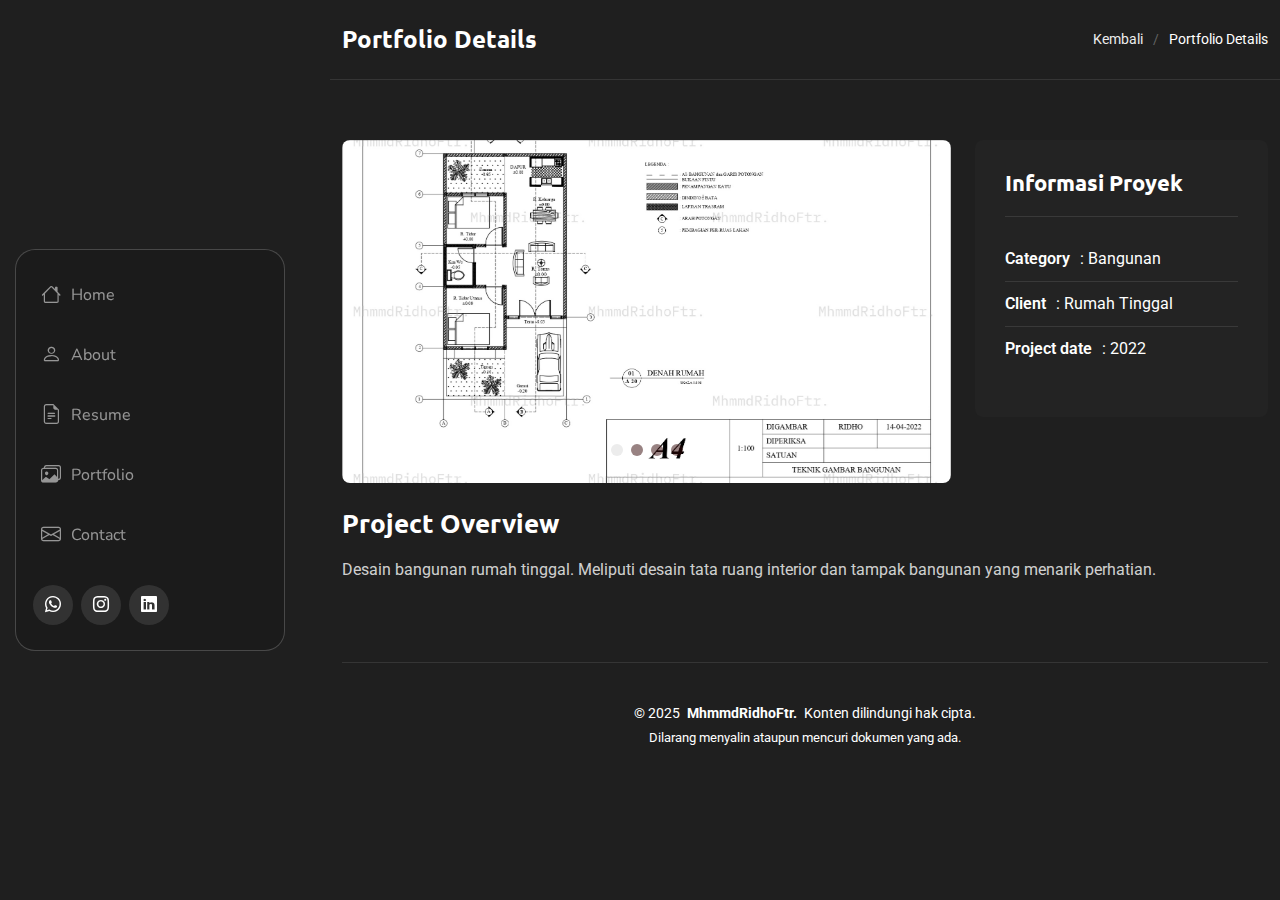
<file: portfolio-details-bgnn-1.html>
<!DOCTYPE html>
<html lang="en">

<head>
  <meta charset="utf-8">
  <meta content="width=device-width, initial-scale=1.0" name="viewport">
  <title>Portfolio Details - SnapFolio Bootstrap Template</title>
  <meta name="description" content="">
  <meta name="keywords" content="">

  <!-- Favicons -->
  <link href="assets/img/favicon.png" rel="icon">
  <link href="assets/img/apple-touch-icon.png" rel="apple-touch-icon">

  <!-- Fonts -->
  <link href="https://fonts.googleapis.com" rel="preconnect">
  <link href="https://fonts.gstatic.com" rel="preconnect" crossorigin>
  <link href="https://fonts.googleapis.com/css2?family=Roboto:ital,wght@0,100;0,300;0,400;0,500;0,700;0,900;1,100;1,300;1,400;1,500;1,700;1,900&family=Ubuntu:ital,wght@0,300;0,400;0,500;0,700;1,300;1,400;1,500;1,700&family=Nunito:ital,wght@0,200;0,300;0,400;0,500;0,600;0,700;0,800;0,900;1,200;1,300;1,400;1,500;1,600;1,700;1,800;1,900&display=swap" rel="stylesheet">

  <!-- Vendor CSS Files -->
  <link href="assets/vendor/bootstrap/css/bootstrap.min.css" rel="stylesheet">
  <link href="assets/vendor/bootstrap-icons/bootstrap-icons.css" rel="stylesheet">
  <link href="assets/vendor/aos/aos.css" rel="stylesheet">
  <link href="assets/vendor/glightbox/css/glightbox.min.css" rel="stylesheet">
  <link href="assets/vendor/swiper/swiper-bundle.min.css" rel="stylesheet">

  <!-- Main CSS File -->
  <link href="assets/css/main.css" rel="stylesheet">

  <!-- =======================================================
  * Template Name: SnapFolio
  * Template URL: https://bootstrapmade.com/snapfolio-bootstrap-portfolio-template/
  * Updated: Jul 21 2025 with Bootstrap v5.3.7
  * Author: BootstrapMade.com
  * License: https://bootstrapmade.com/license/
  ======================================================== -->
</head>

<body class="portfolio-details-page">

  <header id="header" class="header dark-background d-flex flex-column justify-content-center">
    <i class="header-toggle d-xl-none bi bi-list"></i>

    <div class="header-container d-flex flex-column align-items-start">
      <nav id="navmenu" class="navmenu">
        <ul>
          <li><a href="index.html#hero"><i class="bi bi-house navicon"></i>Home</a></li>
          <li><a href="index.html#about"><i class="bi bi-person navicon"></i> About</a></li>
          <li><a href="index.html#resume"><i class="bi bi-file-earmark-text navicon"></i> Resume</a></li>
          <li><a href="index.html#portfolio"><i class="bi bi-images navicon"></i> Portfolio</a></li>
          <li><a href="index.html#contact"><i class="bi bi-envelope navicon"></i> Contact</a></li>
        </ul>
      </nav>

      <div class="social-links text-center">
        <a href="https://wa.me/6282114932199?text=Halo,%20saya%20tertarik%20dengan%20resume%20Anda" class="whatsapp" target="_blank"><i class="bi bi-whatsapp"></i></a>
        <a href="https://www.instagram.com/ridhoftr25_?igsh=bml0aDZjeG50aTU4" target="_blank"><i class="bi bi-instagram"></i></a>
        <a href="https://linkedin.com/in/muhammad-ridho-faturahman-81498b254" class="linkedin" target="_blank"><i class="bi bi-linkedin"></i></a>
      </div>

    </div>

  </header>

  <main class="main">

    <!-- Page Title -->
    <div class="page-title dark-background">
      <div class="container d-lg-flex justify-content-between align-items-center">
        <h1 class="mb-2 mb-lg-0">Portfolio Details</h1>
        <nav class="breadcrumbs">
          <ol>
            <li><a href="index.html#portfolio">Kembali</a></li>
            <li class="current">Portfolio Details</li>
          </ol>
        </nav>
      </div>
    </div><!-- End Page Title -->

    <!-- Portfolio Details Section -->
    <section id="portfolio-details-romian" class="portfolio-details section">

      <div class="container" data-aos="fade-up" data-aos-delay="100">

        <div class="row gy-4">

          <div class="col-lg-8">
            <div class="portfolio-details-slider swiper init-swiper">

              <script type="application/json" class="swiper-config">
                {
                  "loop": true,
                  "speed": 600,
                  "autoplay": {
                    "delay": 5000
                  },
                  "slidesPerView": "auto",
                  "pagination": {
                    "el": ".swiper-pagination",
                    "type": "bullets",
                    "clickable": true
                  }
                }
              </script>

              <div class="swiper-wrapper align-items-center">

                <div class="swiper-slide">
                  <img src="assets/img/portfolio/bangunan/1/bangunan-1-1.jpg" alt="Portfolio Image" class="img-fluid" loading="lazy">
                </div>

                <div class="swiper-slide">
                  <img src="assets/img/portfolio/bangunan/1/bangunan-1-2.jpg" alt="Portfolio Image" class="img-fluid" loading="lazy">
                </div>

                <div class="swiper-slide">
                  <img src="assets/img/portfolio/bangunan/1/bangunan-1-3.jpg" alt="Portfolio Image" class="img-fluid" loading="lazy">
                </div>

                <div class="swiper-slide">
                  <img src="assets/img/portfolio/bangunan/1/bangunan-1-4.jpg" alt="Portfolio Image" class="img-fluid" loading="lazy">
                </div>

              </div>
              <div class="swiper-pagination"></div>
            </div>
          </div>

          <div class="col-lg-4">
            <div class="portfolio-info" data-aos="fade-left" data-aos-delay="200">
              <h3>Informasi Proyek</h3>
              <ul>
                <li><strong>Category</strong>: Bangunan</li>
                <li><strong>Client</strong>: Rumah Tinggal</li>
                <li><strong>Project date</strong>: 2022</li>
              </ul>
            </div>
          </div>

          <div class="col-lg-12">
            <div class="portfolio-description" data-aos="fade-up" data-aos-delay="300">
              <h2>Project Overview</h2>
              <p>
                Desain bangunan rumah tinggal. Meliputi desain tata ruang interior dan tampak bangunan yang menarik perhatian.
              </p>

            </div>
          </div>

        </div>

      </div>

    </section><!-- /Portfolio Details Section -->

  </main>

  <footer id="footer" class="footer position-relative">

    <div class="container">
      <div class="copyright text-center ">
        <p>© <span>2025</span> <strong class="px-1 sitename">MhmmdRidhoFtr. </strong> <span>Konten dilindungi hak cipta.</span></p>
      </div>
      <div class="credits">
        Dilarang menyalin ataupun mencuri dokumen yang ada.
      </div>
    </div>

  </footer>

  <!-- Scroll Top -->
  <a href="#" id="scroll-top" class="scroll-top d-flex align-items-center justify-content-center"><i class="bi bi-arrow-up-short"></i></a>

  <!-- Preloader -->
  <div id="preloader"></div>

  <!-- Vendor JS Files -->
  <script src="assets/vendor/bootstrap/js/bootstrap.bundle.min.js"></script>
  <script src="assets/vendor/php-email-form/validate.js"></script>
  <script src="assets/vendor/aos/aos.js"></script>
  <script src="assets/vendor/typed.js/typed.umd.js"></script>
  <script src="assets/vendor/purecounter/purecounter_vanilla.js"></script>
  <script src="assets/vendor/waypoints/noframework.waypoints.js"></script>
  <script src="assets/vendor/isotope-layout/isotope.pkgd.min.js"></script>
  <script src="assets/vendor/imagesloaded/imagesloaded.pkgd.min.js"></script>
  <script src="assets/vendor/glightbox/js/glightbox.min.js"></script>
  <script src="assets/vendor/swiper/swiper-bundle.min.js"></script>

  <!-- Main JS File -->
  <script src="assets/js/main.js"></script>

</body>

</html>
</file>
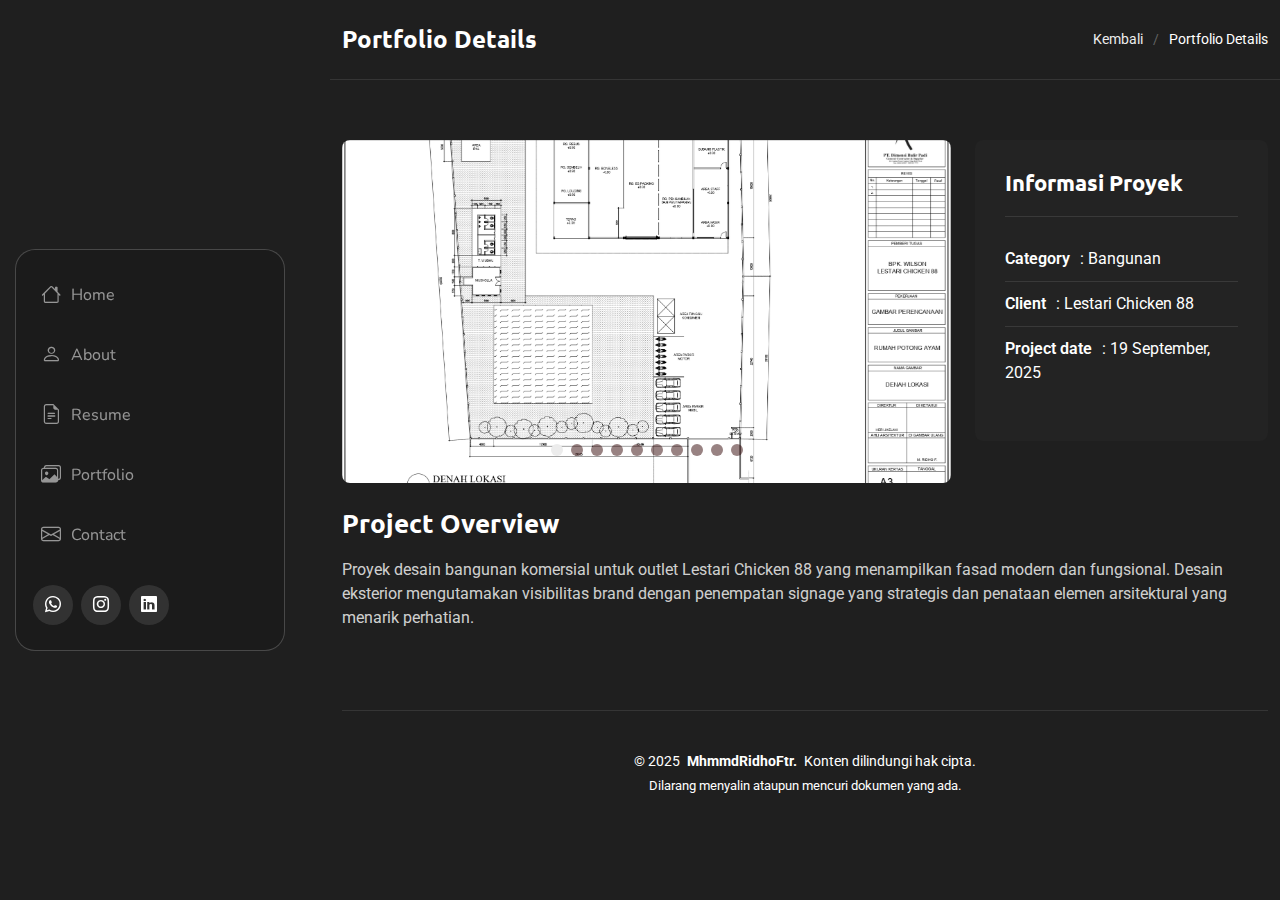
<file: portfolio-details-bgnn-2.html>
<!DOCTYPE html>
<html lang="en">

<head>
  <meta charset="utf-8">
  <meta content="width=device-width, initial-scale=1.0" name="viewport">
  <title>Portfolio Details - SnapFolio Bootstrap Template</title>
  <meta name="description" content="">
  <meta name="keywords" content="">

  <!-- Favicons -->
  <link href="assets/img/Logo.jpg" rel="icon">
  <link href="assets/img/Logo.jpg" rel="apple-touch-icon">

  <!-- Fonts -->
  <link href="https://fonts.googleapis.com" rel="preconnect">
  <link href="https://fonts.gstatic.com" rel="preconnect" crossorigin>
  <link href="https://fonts.googleapis.com/css2?family=Roboto:ital,wght@0,100;0,300;0,400;0,500;0,700;0,900;1,100;1,300;1,400;1,500;1,700;1,900&family=Ubuntu:ital,wght@0,300;0,400;0,500;0,700;1,300;1,400;1,500;1,700&family=Nunito:ital,wght@0,200;0,300;0,400;0,500;0,600;0,700;0,800;0,900;1,200;1,300;1,400;1,500;1,600;1,700;1,800;1,900&display=swap" rel="stylesheet">

  <!-- Vendor CSS Files -->
  <link href="assets/vendor/bootstrap/css/bootstrap.min.css" rel="stylesheet">
  <link href="assets/vendor/bootstrap-icons/bootstrap-icons.css" rel="stylesheet">
  <link href="assets/vendor/aos/aos.css" rel="stylesheet">
  <link href="assets/vendor/glightbox/css/glightbox.min.css" rel="stylesheet">
  <link href="assets/vendor/swiper/swiper-bundle.min.css" rel="stylesheet">

  <!-- Main CSS File -->
  <link href="assets/css/main.css" rel="stylesheet">

  <!-- =======================================================
  * Template Name: SnapFolio
  * Template URL: https://bootstrapmade.com/snapfolio-bootstrap-portfolio-template/
  * Updated: Jul 21 2025 with Bootstrap v5.3.7
  * Author: BootstrapMade.com
  * License: https://bootstrapmade.com/license/
  ======================================================== -->
</head>

<body class="portfolio-details-page">

  <header id="header" class="header dark-background d-flex flex-column justify-content-center">
    <i class="header-toggle d-xl-none bi bi-list"></i>

    <div class="header-container d-flex flex-column align-items-start">
      <nav id="navmenu" class="navmenu">
        <ul>
          <li><a href="index.html#hero"><i class="bi bi-house navicon"></i>Home</a></li>
          <li><a href="index.html#about"><i class="bi bi-person navicon"></i> About</a></li>
          <li><a href="index.html#resume"><i class="bi bi-file-earmark-text navicon"></i> Resume</a></li>
          <li><a href="index.html#portfolio"><i class="bi bi-images navicon"></i> Portfolio</a></li>
          <li><a href="index.html#contact"><i class="bi bi-envelope navicon"></i> Contact</a></li>
        </ul>
      </nav>

      <div class="social-links text-center">
        <a href="https://wa.me/6282114932199?text=Halo,%20saya%20tertarik%20dengan%20resume%20Anda" class="whatsapp" target="_blank"><i class="bi bi-whatsapp"></i></a>
        <a href="https://www.instagram.com/ridhoftr25_?igsh=bml0aDZjeG50aTU4" target="_blank"><i class="bi bi-instagram"></i></a>
        <a href="https://linkedin.com/in/muhammad-ridho-faturahman-81498b254" class="linkedin" target="_blank"><i class="bi bi-linkedin"></i></a>
      </div>

    </div>

  </header>

  <main class="main">

    <!-- Page Title -->
    <div class="page-title dark-background">
      <div class="container d-lg-flex justify-content-between align-items-center">
        <h1 class="mb-2 mb-lg-0">Portfolio Details</h1>
        <nav class="breadcrumbs">
          <ol>
            <li><a href="index.html#portfolio">Kembali</a></li>
            <li class="current">Portfolio Details</li>
          </ol>
        </nav>
      </div>
    </div><!-- End Page Title -->

    <!-- Portfolio Details Section -->
    <section id="portfolio-details-romian" class="portfolio-details section">

      <div class="container" data-aos="fade-up" data-aos-delay="100">

        <div class="row gy-4">

          <div class="col-lg-8">
            <div class="portfolio-details-slider swiper init-swiper">

              <script type="application/json" class="swiper-config">
                {
                  "loop": true,
                  "speed": 600,
                  "autoplay": {
                    "delay": 5000
                  },
                  "slidesPerView": "auto",
                  "pagination": {
                    "el": ".swiper-pagination",
                    "type": "bullets",
                    "clickable": true
                  }
                }
              </script>

              <div class="swiper-wrapper align-items-center">

                <div class="swiper-slide">
                  <img src="assets/img/portfolio/bangunan/2/bangunan-2-1.jpg" alt="Portfolio Image" class="img-fluid" loading="lazy">
                </div>

                <div class="swiper-slide">
                  <img src="assets/img/portfolio/bangunan/2/bangunan-2-2.jpg" alt="Portfolio Image" class="img-fluid" loading="lazy">
                </div>

                <div class="swiper-slide">
                  <img src="assets/img/portfolio/bangunan/2/bangunan-2-3.jpg" alt="Portfolio Image" class="img-fluid" loading="lazy">
                </div>

                <div class="swiper-slide">
                  <img src="assets/img/portfolio/bangunan/2/bangunan-2-4.jpg" alt="Portfolio Image" class="img-fluid" loading="lazy">
                </div>

                <div class="swiper-slide">
                  <img src="assets/img/portfolio/bangunan/2/bangunan-2-5.jpg" alt="Portfolio Image" class="img-fluid" loading="lazy">
                </div>

                <div class="swiper-slide">
                  <img src="assets/img/portfolio/bangunan/2/bangunan-2-6.jpg" alt="Portfolio Image" class="img-fluid" loading="lazy">
                </div>

                <div class="swiper-slide">
                  <img src="assets/img/portfolio/bangunan/2/bangunan-2-7.jpg" alt="Portfolio Image" class="img-fluid" loading="lazy">
                </div>

                <div class="swiper-slide">
                  <img src="assets/img/portfolio/bangunan/2/bangunan-2-8.jpg" alt="Portfolio Image" class="img-fluid" loading="lazy">
                </div>

                <div class="swiper-slide">
                  <img src="assets/img/portfolio/bangunan/2/bangunan-2-9.jpg" alt="Portfolio Image" class="img-fluid" loading="lazy">
                </div>

                <div class="swiper-slide">
                  <img src="assets/img/portfolio/bangunan/2/bangunan-2-10.jpg" alt="Portfolio Image" class="img-fluid" loading="lazy">
                </div>

              </div>
              <div class="swiper-pagination"></div>
            </div>
          </div>

          <div class="col-lg-4">
            <div class="portfolio-info" data-aos="fade-left" data-aos-delay="200">
              <h3>Informasi Proyek</h3>
              <ul>
                <li><strong>Category</strong>: Bangunan</li>
                <li><strong>Client</strong>: Lestari Chicken 88</li>
                <li><strong>Project date</strong>: 19 September, 2025</li>
              </ul>
            </div>
          </div>

          <div class="col-lg-12">
            <div class="portfolio-description" data-aos="fade-up" data-aos-delay="300">
              <h2>Project Overview</h2>
              <p>
                Proyek desain bangunan komersial untuk outlet Lestari Chicken 88 yang menampilkan fasad modern dan fungsional. Desain eksterior mengutamakan visibilitas brand dengan penempatan signage yang strategis dan penataan elemen arsitektural yang menarik perhatian.
              </p>

            </div>
          </div>

        </div>

      </div>

    </section><!-- /Portfolio Details Section -->

  </main>

  <footer id="footer" class="footer position-relative">

    <div class="container">
      <div class="copyright text-center ">
        <p>© <span>2025</span> <strong class="px-1 sitename">MhmmdRidhoFtr. </strong> <span>Konten dilindungi hak cipta.</span></p>
      </div>
      <div class="credits">
        Dilarang menyalin ataupun mencuri dokumen yang ada.
      </div>
    </div>

  </footer>

  <!-- Scroll Top -->
  <a href="#" id="scroll-top" class="scroll-top d-flex align-items-center justify-content-center"><i class="bi bi-arrow-up-short"></i></a>

  <!-- Preloader -->
  <div id="preloader"></div>

  <!-- Vendor JS Files -->
  <script src="assets/vendor/bootstrap/js/bootstrap.bundle.min.js"></script>
  <script src="assets/vendor/php-email-form/validate.js"></script>
  <script src="assets/vendor/aos/aos.js"></script>
  <script src="assets/vendor/typed.js/typed.umd.js"></script>
  <script src="assets/vendor/purecounter/purecounter_vanilla.js"></script>
  <script src="assets/vendor/waypoints/noframework.waypoints.js"></script>
  <script src="assets/vendor/isotope-layout/isotope.pkgd.min.js"></script>
  <script src="assets/vendor/imagesloaded/imagesloaded.pkgd.min.js"></script>
  <script src="assets/vendor/glightbox/js/glightbox.min.js"></script>
  <script src="assets/vendor/swiper/swiper-bundle.min.js"></script>

  <!-- Main JS File -->
  <script src="assets/js/main.js"></script>

</body>

</html>
</file>
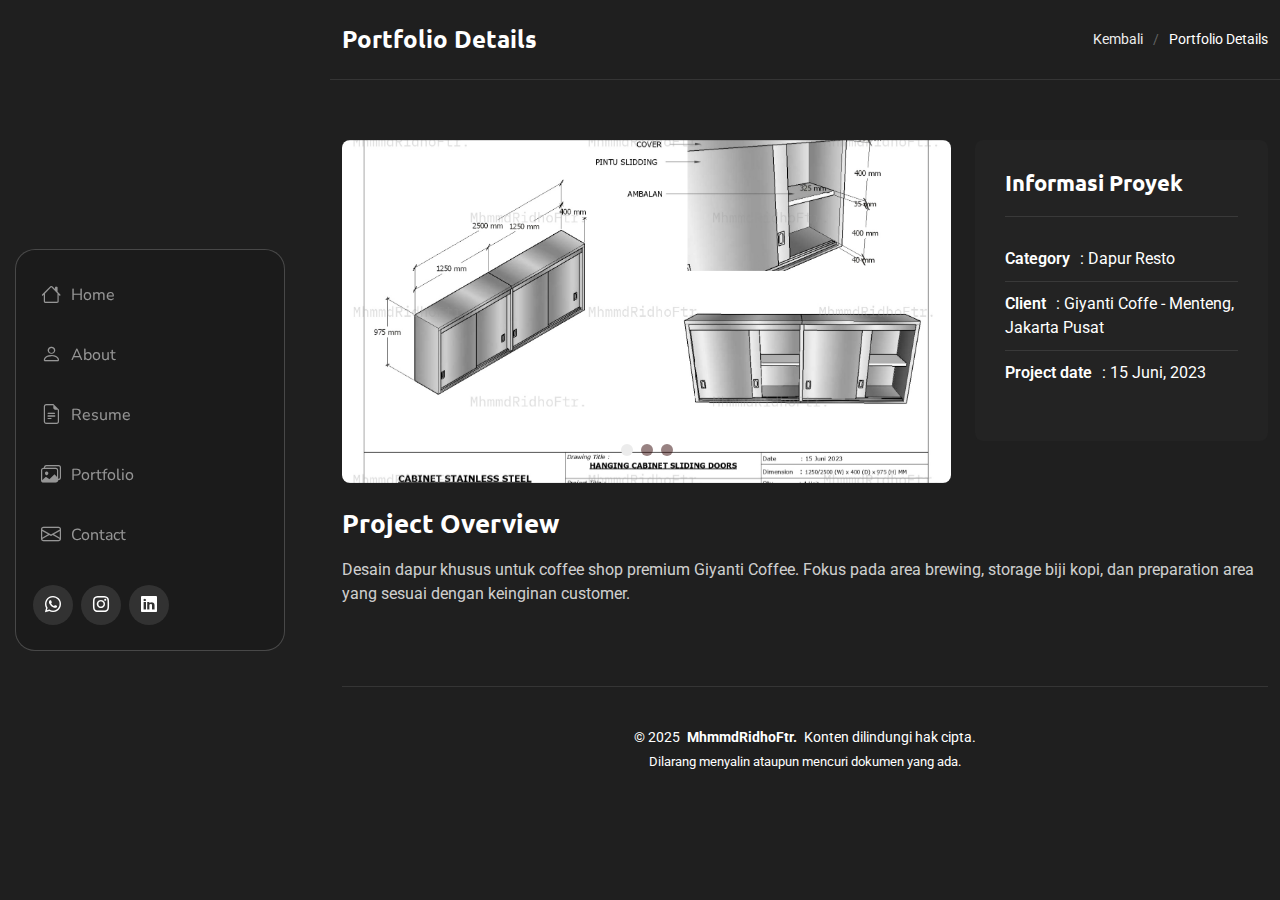
<file: portfolio-details-DR-giyanti.html>
<!DOCTYPE html>
<html lang="en">

<head>
  <meta charset="utf-8">
  <meta content="width=device-width, initial-scale=1.0" name="viewport">
  <title>Portfolio Details - SnapFolio Bootstrap Template</title>
  <meta name="description" content="">
  <meta name="keywords" content="">

  <!-- Favicons -->
  <link href="assets/img/favicon.png" rel="icon">
  <link href="assets/img/apple-touch-icon.png" rel="apple-touch-icon">

  <!-- Fonts -->
  <link href="https://fonts.googleapis.com" rel="preconnect">
  <link href="https://fonts.gstatic.com" rel="preconnect" crossorigin>
  <link href="https://fonts.googleapis.com/css2?family=Roboto:ital,wght@0,100;0,300;0,400;0,500;0,700;0,900;1,100;1,300;1,400;1,500;1,700;1,900&family=Ubuntu:ital,wght@0,300;0,400;0,500;0,700;1,300;1,400;1,500;1,700&family=Nunito:ital,wght@0,200;0,300;0,400;0,500;0,600;0,700;0,800;0,900;1,200;1,300;1,400;1,500;1,600;1,700;1,800;1,900&display=swap" rel="stylesheet">

  <!-- Vendor CSS Files -->
  <link href="assets/vendor/bootstrap/css/bootstrap.min.css" rel="stylesheet">
  <link href="assets/vendor/bootstrap-icons/bootstrap-icons.css" rel="stylesheet">
  <link href="assets/vendor/aos/aos.css" rel="stylesheet">
  <link href="assets/vendor/glightbox/css/glightbox.min.css" rel="stylesheet">
  <link href="assets/vendor/swiper/swiper-bundle.min.css" rel="stylesheet">

  <!-- Main CSS File -->
  <link href="assets/css/main.css" rel="stylesheet">

  <!-- =======================================================
  * Template Name: SnapFolio
  * Template URL: https://bootstrapmade.com/snapfolio-bootstrap-portfolio-template/
  * Updated: Jul 21 2025 with Bootstrap v5.3.7
  * Author: BootstrapMade.com
  * License: https://bootstrapmade.com/license/
  ======================================================== -->
</head>

<body class="portfolio-details-page">

  <header id="header" class="header dark-background d-flex flex-column justify-content-center">
    <i class="header-toggle d-xl-none bi bi-list"></i>

    <div class="header-container d-flex flex-column align-items-start">
      <nav id="navmenu" class="navmenu">
        <ul>
          <li><a href="index.html#hero"><i class="bi bi-house navicon"></i>Home</a></li>
          <li><a href="index.html#about"><i class="bi bi-person navicon"></i> About</a></li>
          <li><a href="index.html#resume"><i class="bi bi-file-earmark-text navicon"></i> Resume</a></li>
          <li><a href="index.html#portfolio"><i class="bi bi-images navicon"></i> Portfolio</a></li>
          <li><a href="index.html#contact"><i class="bi bi-envelope navicon"></i> Contact</a></li>
        </ul>
      </nav>

      <div class="social-links text-center">
        <a href="https://wa.me/6282114932199?text=Halo,%20saya%20tertarik%20dengan%20resume%20Anda" class="whatsapp" target="_blank"><i class="bi bi-whatsapp"></i></a>
        <a href="https://www.instagram.com/ridhoftr25_?igsh=bml0aDZjeG50aTU4" target="_blank"><i class="bi bi-instagram"></i></a>
        <a href="https://linkedin.com/in/muhammad-ridho-faturahman-81498b254" class="linkedin" target="_blank"><i class="bi bi-linkedin"></i></a>
      </div>

    </div>

  </header>

  <main class="main">

    <!-- Page Title -->
    <div class="page-title dark-background">
      <div class="container d-lg-flex justify-content-between align-items-center">
        <h1 class="mb-2 mb-lg-0">Portfolio Details</h1>
        <nav class="breadcrumbs">
          <ol>
            <li><a href="index.html#portfolio">Kembali</a></li>
            <li class="current">Portfolio Details</li>
          </ol>
        </nav>
      </div>
    </div><!-- End Page Title -->

    <!-- Portfolio Details Section -->
    <section id="portfolio-details-romian" class="portfolio-details section">

      <div class="container" data-aos="fade-up" data-aos-delay="100">

        <div class="row gy-4">

          <div class="col-lg-8">
            <div class="portfolio-details-slider swiper init-swiper">

              <script type="application/json" class="swiper-config">
                {
                  "loop": true,
                  "speed": 600,
                  "autoplay": {
                    "delay": 5000
                  },
                  "slidesPerView": "auto",
                  "pagination": {
                    "el": ".swiper-pagination",
                    "type": "bullets",
                    "clickable": true
                  }
                }
              </script>

              <div class="swiper-wrapper align-items-center">

                <div class="swiper-slide">
                  <img src="assets/img/portfolio/dapurresto/3/dapur-resto-3-1.jpg" alt="Portfolio Image" class="img-fluid" loading="lazy">
                </div>

                <div class="swiper-slide">
                  <img src="assets/img/portfolio/dapurresto/3/dapur-resto-3-2.jpg" alt="Portfolio Image" class="img-fluid" loading="lazy">
                </div>

                <div class="swiper-slide">
                  <img src="assets/img/portfolio/dapurresto/3/dapur-resto-3-3.jpg" alt="Portfolio Image" class="img-fluid" loading="lazy">
                </div>


              </div>
              <div class="swiper-pagination"></div>
            </div>
          </div>

          <div class="col-lg-4">
            <div class="portfolio-info" data-aos="fade-left" data-aos-delay="200">
              <h3>Informasi Proyek</h3>
              <ul>
                <li><strong>Category</strong>: Dapur Resto</li>
                <li><strong>Client</strong>: Giyanti Coffe - Menteng, Jakarta Pusat</li>
                <li><strong>Project date</strong>: 15 Juni, 2023</li>
              </ul>
            </div>
          </div>

          <div class="col-lg-12">
            <div class="portfolio-description" data-aos="fade-up" data-aos-delay="300">
              <h2>Project Overview</h2>
              <p>
                Desain dapur khusus untuk coffee shop premium Giyanti Coffee. Fokus pada area brewing, storage biji kopi, dan preparation area yang sesuai dengan keinginan customer.
              </p>

            </div>
          </div>

        </div>

      </div>

    </section><!-- /Portfolio Details Section -->

  </main>

  <footer id="footer" class="footer position-relative">

    <div class="container">
      <div class="copyright text-center ">
        <p>© <span>2025</span> <strong class="px-1 sitename">MhmmdRidhoFtr. </strong> <span>Konten dilindungi hak cipta.</span></p>
      </div>
      <div class="credits">
        Dilarang menyalin ataupun mencuri dokumen yang ada.
      </div>
    </div>

  </footer>

  <!-- Scroll Top -->
  <a href="#" id="scroll-top" class="scroll-top d-flex align-items-center justify-content-center"><i class="bi bi-arrow-up-short"></i></a>

  <!-- Preloader -->
  <div id="preloader"></div>

  <!-- Vendor JS Files -->
  <script src="assets/vendor/bootstrap/js/bootstrap.bundle.min.js"></script>
  <script src="assets/vendor/php-email-form/validate.js"></script>
  <script src="assets/vendor/aos/aos.js"></script>
  <script src="assets/vendor/typed.js/typed.umd.js"></script>
  <script src="assets/vendor/purecounter/purecounter_vanilla.js"></script>
  <script src="assets/vendor/waypoints/noframework.waypoints.js"></script>
  <script src="assets/vendor/isotope-layout/isotope.pkgd.min.js"></script>
  <script src="assets/vendor/imagesloaded/imagesloaded.pkgd.min.js"></script>
  <script src="assets/vendor/glightbox/js/glightbox.min.js"></script>
  <script src="assets/vendor/swiper/swiper-bundle.min.js"></script>

  <!-- Main JS File -->
  <script src="assets/js/main.js"></script>

</body>

</html>
</file>
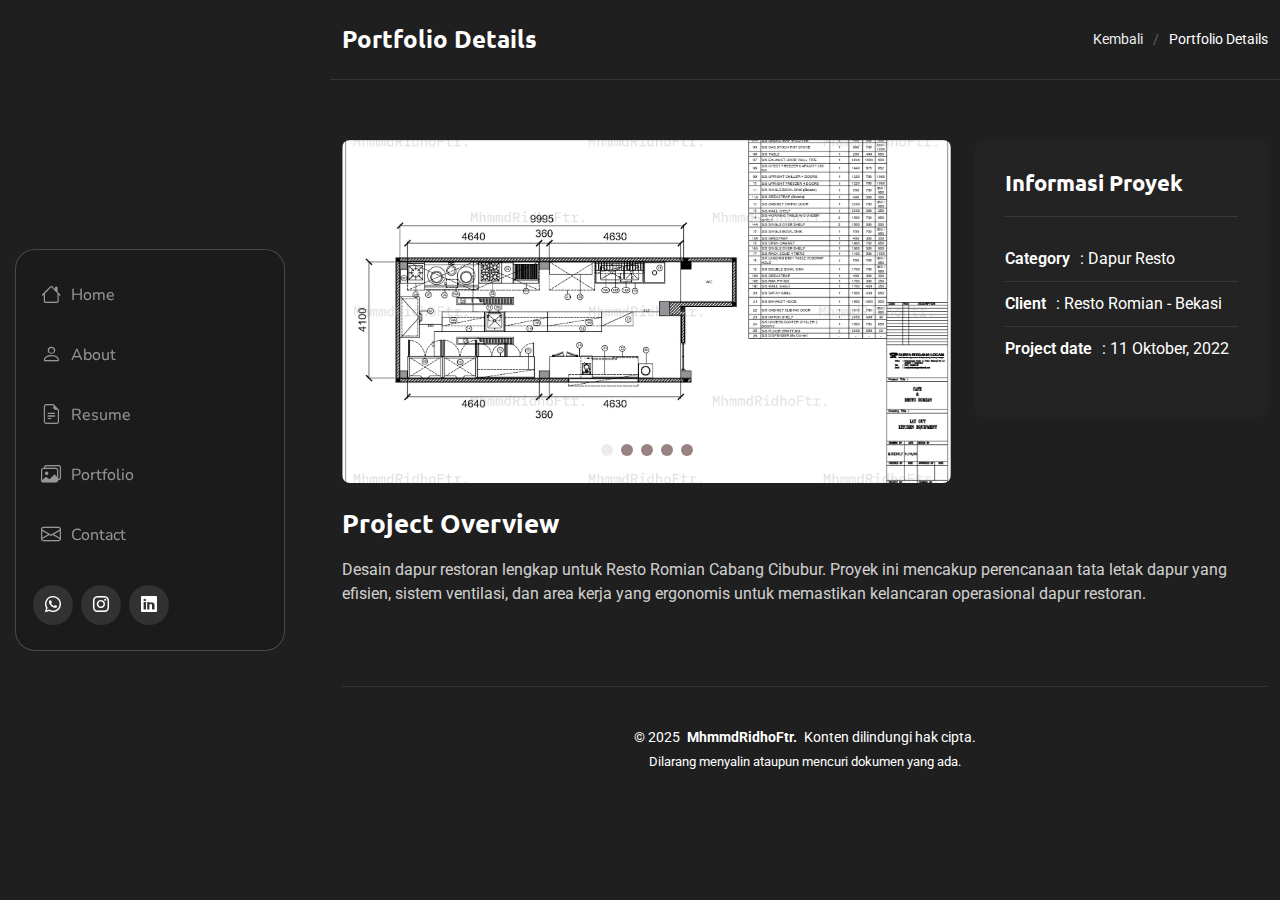
<file: portfolio-details-DR-romian1.html>
<!DOCTYPE html>
<html lang="en">

<head>
  <meta charset="utf-8">
  <meta content="width=device-width, initial-scale=1.0" name="viewport">
  <title>Portfolio Details - SnapFolio Bootstrap Template</title>
  <meta name="description" content="">
  <meta name="keywords" content="">

  <!-- Favicons -->
  <link href="assets/img/favicon.png" rel="icon">
  <link href="assets/img/apple-touch-icon.png" rel="apple-touch-icon">

  <!-- Fonts -->
  <link href="https://fonts.googleapis.com" rel="preconnect">
  <link href="https://fonts.gstatic.com" rel="preconnect" crossorigin>
  <link href="https://fonts.googleapis.com/css2?family=Roboto:ital,wght@0,100;0,300;0,400;0,500;0,700;0,900;1,100;1,300;1,400;1,500;1,700;1,900&family=Ubuntu:ital,wght@0,300;0,400;0,500;0,700;1,300;1,400;1,500;1,700&family=Nunito:ital,wght@0,200;0,300;0,400;0,500;0,600;0,700;0,800;0,900;1,200;1,300;1,400;1,500;1,600;1,700;1,800;1,900&display=swap" rel="stylesheet">

  <!-- Vendor CSS Files -->
  <link href="assets/vendor/bootstrap/css/bootstrap.min.css" rel="stylesheet">
  <link href="assets/vendor/bootstrap-icons/bootstrap-icons.css" rel="stylesheet">
  <link href="assets/vendor/aos/aos.css" rel="stylesheet">
  <link href="assets/vendor/glightbox/css/glightbox.min.css" rel="stylesheet">
  <link href="assets/vendor/swiper/swiper-bundle.min.css" rel="stylesheet">

  <!-- Main CSS File -->
  <link href="assets/css/main.css" rel="stylesheet">

  <!-- =======================================================
  * Template Name: SnapFolio
  * Template URL: https://bootstrapmade.com/snapfolio-bootstrap-portfolio-template/
  * Updated: Jul 21 2025 with Bootstrap v5.3.7
  * Author: BootstrapMade.com
  * License: https://bootstrapmade.com/license/
  ======================================================== -->
</head>

<body class="portfolio-details-page">

  <header id="header" class="header dark-background d-flex flex-column justify-content-center">
    <i class="header-toggle d-xl-none bi bi-list"></i>

    <div class="header-container d-flex flex-column align-items-start">
      <nav id="navmenu" class="navmenu">
        <ul>
          <li><a href="index.html#hero"><i class="bi bi-house navicon"></i>Home</a></li>
          <li><a href="index.html#about"><i class="bi bi-person navicon"></i> About</a></li>
          <li><a href="index.html#resume"><i class="bi bi-file-earmark-text navicon"></i> Resume</a></li>
          <li><a href="index.html#portfolio"><i class="bi bi-images navicon"></i> Portfolio</a></li>
          <!-- <li><a href="#services"><i class="bi bi-hdd-stack navicon"></i> Services</a></li> -->
          <!--
          <li class="dropdown"><a href="#"><i class="bi bi-menu-button navicon"></i> <span>Dropdown</span> <i class="bi bi-chevron-down toggle-dropdown"></i></a>
            <ul>
              <li><a href="#">Dropdown 1</a></li>
              <li class="dropdown"><a href="#"><span>Deep Dropdown</span> <i class="bi bi-chevron-down toggle-dropdown"></i></a>
                <ul>
                  <li><a href="#">Deep Dropdown 1</a></li>
                  <li><a href="#">Deep Dropdown 2</a></li>
                  <li><a href="#">Deep Dropdown 3</a></li>
                  <li><a href="#">Deep Dropdown 4</a></li>
                  <li><a href="#">Deep Dropdown 5</a></li>
                </ul>
              </li>
              <li><a href="#">Dropdown 2</a></li>
              <li><a href="#">Dropdown 3</a></li>
              <li><a href="#">Dropdown 4</a></li>
            </ul>
          </li> -->
          <li><a href="index.html#contact"><i class="bi bi-envelope navicon"></i> Contact</a></li>
        </ul>
      </nav>

      <div class="social-links text-center">
        <!-- <a href="#" class="twitter"><i class="bi bi-twitter-x"></i></a>
        <a href="#" class="facebook"><i class="bi bi-facebook"></i></a>
        <a href="#" class="instagram"><i class="bi bi-instagram"></i></a>
        <a href="#" class="google-plus"><i class="bi bi-skype"></i></a>
        <a href="#" class="linkedin"><i class="bi bi-linkedin"></i></a> -->
        <a href="https://wa.me/6282114932199?text=Halo,%20saya%20tertarik%20dengan%20resume%20Anda" class="whatsapp" target="_blank"><i class="bi bi-whatsapp"></i></a>
        <a href="https://www.instagram.com/ridhoftr25_?igsh=bml0aDZjeG50aTU4" target="_blank"><i class="bi bi-instagram"></i></a>
        <a href="https://linkedin.com/in/muhammad-ridho-faturahman-81498b254" class="linkedin" target="_blank"><i class="bi bi-linkedin"></i></a>
      </div>

    </div>

  </header>

  <main class="main">

    <!-- Page Title -->
    <div class="page-title dark-background">
      <div class="container d-lg-flex justify-content-between align-items-center">
        <h1 class="mb-2 mb-lg-0">Portfolio Details</h1>
        <nav class="breadcrumbs">
          <ol>
            <li><a href="index.html#portfolio">Kembali</a></li>
            <li class="current">Portfolio Details</li>
          </ol>
        </nav>
      </div>
    </div><!-- End Page Title -->

    <!-- Portfolio Details Section -->
    <section id="portfolio-details-romian" class="portfolio-details section">

      <div class="container" data-aos="fade-up" data-aos-delay="100">

        <div class="row gy-4">

          <div class="col-lg-8">
            <div class="portfolio-details-slider swiper init-swiper">

              <script type="application/json" class="swiper-config">
                {
                  "loop": true,
                  "speed": 600,
                  "autoplay": {
                    "delay": 5000
                  },
                  "slidesPerView": "auto",
                  "pagination": {
                    "el": ".swiper-pagination",
                    "type": "bullets",
                    "clickable": true
                  }
                }
              </script>

              <div class="swiper-wrapper align-items-center">

                <div class="swiper-slide">
                  <img src="assets/img/portfolio/dapurresto/1/dapur-resto-1-1.jpg" alt="Portfolio Image" class="img-fluid" loading="lazy">
                </div>

                <div class="swiper-slide">
                  <img src="assets/img/portfolio/dapurresto/1/dapur-resto-1-2.jpg" alt="Portfolio Image" class="img-fluid" loading="lazy">
                </div>

                <div class="swiper-slide">
                  <img src="assets/img/portfolio/dapurresto/1/dapur-resto-1-3.jpg" alt="Portfolio Image" class="img-fluid" loading="lazy">
                </div>

                <div class="swiper-slide">
                  <img src="assets/img/portfolio/dapurresto/1/dapur-resto-1-4.jpg" alt="Portfolio Image" class="img-fluid" loading="lazy">
                </div>

                <div class="swiper-slide">
                  <img src="assets/img/portfolio/dapurresto/1/dapur-resto-1-5.jpg" alt="Portfolio Image" class="img-fluid" loading="lazy">
                </div>

              </div>
              <div class="swiper-pagination"></div>
            </div>
          </div>

          <div class="col-lg-4">
            <div class="portfolio-info" data-aos="fade-left" data-aos-delay="200">
              <h3>Informasi Proyek</h3>
              <ul>
                <li><strong>Category</strong>: Dapur Resto</li>
                <li><strong>Client</strong>: Resto Romian - Bekasi</li>
                <li><strong>Project date</strong>: 11 Oktober, 2022</li>
                <!--
                <li><strong>Project URL</strong>: <a href="#" target="_blank">www.example.com</a></li>
                -->
              </ul>
            </div>
          </div>

          <div class="col-lg-12">
            <div class="portfolio-description" data-aos="fade-up" data-aos-delay="300">
              <h2>Project Overview</h2>
              <p>
                Desain dapur restoran lengkap untuk Resto Romian Cabang Cibubur. Proyek ini mencakup perencanaan tata letak dapur yang efisien, sistem ventilasi, dan area kerja yang ergonomis untuk memastikan kelancaran operasional dapur restoran.
              </p>
              <!-- <p>
                Amet consequatur qui dolore veniam voluptatem voluptatem sit. Non aspernatur atque natus ut cum nam et. Praesentium error dolores rerum minus sequi quia veritatis eum. Eos et doloribus doloremque nesciunt molestiae laboriosam.
              </p>

              <div class="features mt-4">
                <h3>Key Features</h3>
                <div class="row gy-3">
                  <div class="col-md-6">
                    <div class="feature-item" data-aos="fade-up" data-aos-delay="400">
                      <i class="bi bi-check-circle-fill"></i>
                      <h4>Responsive Design</h4>
                      <p>Voluptatum deleniti atque corrupti quos dolores et quas molestias excepturi sint occaecati cupiditate non provident</p>
                    </div>
                  </div>

                  <div class="col-md-6">
                    <div class="feature-item" data-aos="fade-up" data-aos-delay="500">
                      <i class="bi bi-shield-check"></i>
                      <h4>Advanced Security</h4>
                      <p>Minim veniam, quis nostrud exercitation ullamco laboris nisi ut aliquip ex ea commodo consequat tarad limino ata</p>
                    </div>
                  </div>

                  <div class="col-md-6">
                    <div class="feature-item" data-aos="fade-up" data-aos-delay="600">
                      <i class="bi bi-graph-up"></i>
                      <h4>Performance Optimization</h4>
                      <p>Duis aute irure dolor in reprehenderit in voluptate velit esse cillum dolore eu fugiat nulla pariatur</p>
                    </div>
                  </div>

                  <div class="col-md-6">
                    <div class="feature-item" data-aos="fade-up" data-aos-delay="700">
                      <i class="bi bi-gear"></i>
                      <h4>Easy Integration</h4>
                      <p>Excepteur sint occaecat cupidatat non proident, sunt in culpa qui officia deserunt mollit anim id est laborum</p>
                    </div>
                  </div>
                </div>
              </div> -->
            </div>
          </div> 

        </div>

      </div>

    </section><!-- /Portfolio Details Section -->

  </main>

  <footer id="footer" class="footer position-relative">

    <div class="container">
      <div class="copyright text-center ">
        <p>© <span>2025</span> <strong class="px-1 sitename">MhmmdRidhoFtr. </strong> <span>Konten dilindungi hak cipta.</span></p>
      </div>
      <div class="credits">
        <!-- All the links in the footer should remain intact. -->
        <!-- You can delete the links only if you've purchased the pro version. -->
        <!-- Licensing information: https://bootstrapmade.com/license/ -->
        <!-- Purchase the pro version with working PHP/AJAX contact form: [buy-url] -->
        <!-- Designed by <a href="https://bootstrapmade.com/">BootstrapMade</a> -->
        Dilarang menyalin ataupun mencuri dokumen yang ada.
      </div>
    </div>

  </footer>

  <!-- Scroll Top -->
  <a href="#" id="scroll-top" class="scroll-top d-flex align-items-center justify-content-center"><i class="bi bi-arrow-up-short"></i></a>

  <!-- Preloader -->
  <div id="preloader"></div>

  <!-- Vendor JS Files -->
  <script src="assets/vendor/bootstrap/js/bootstrap.bundle.min.js"></script>
  <script src="assets/vendor/php-email-form/validate.js"></script>
  <script src="assets/vendor/aos/aos.js"></script>
  <script src="assets/vendor/typed.js/typed.umd.js"></script>
  <script src="assets/vendor/purecounter/purecounter_vanilla.js"></script>
  <script src="assets/vendor/waypoints/noframework.waypoints.js"></script>
  <script src="assets/vendor/isotope-layout/isotope.pkgd.min.js"></script>
  <script src="assets/vendor/imagesloaded/imagesloaded.pkgd.min.js"></script>
  <script src="assets/vendor/glightbox/js/glightbox.min.js"></script>
  <script src="assets/vendor/swiper/swiper-bundle.min.js"></script>

  <!-- Main JS File -->
  <script src="assets/js/main.js"></script>

</body>

</html>
</file>
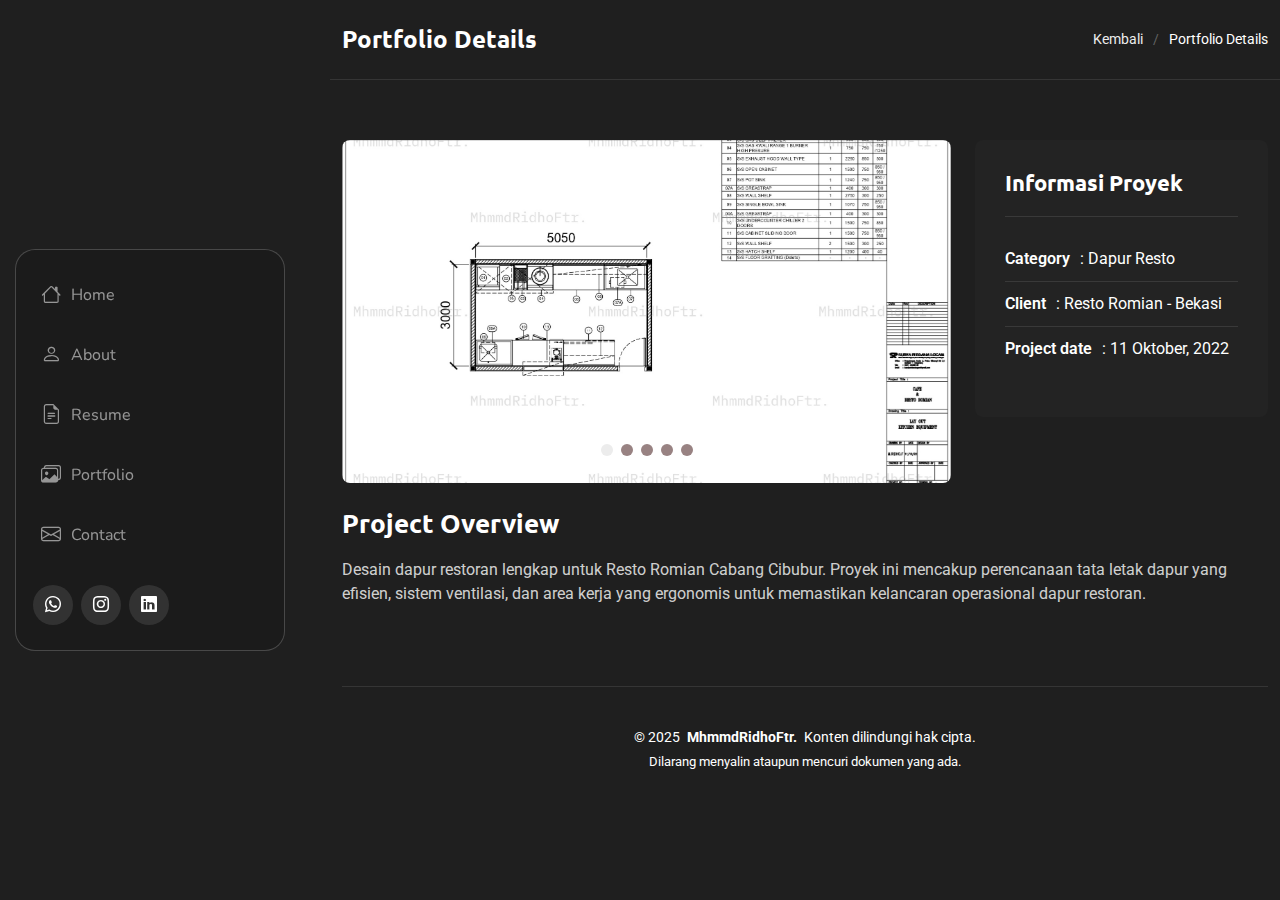
<file: portfolio-details-DR-romian2.html>
<!DOCTYPE html>
<html lang="en">

<head>
  <meta charset="utf-8">
  <meta content="width=device-width, initial-scale=1.0" name="viewport">
  <title>Portfolio Details - SnapFolio Bootstrap Template</title>
  <meta name="description" content="">
  <meta name="keywords" content="">

  <!-- Favicons -->
  <link href="assets/img/favicon.png" rel="icon">
  <link href="assets/img/apple-touch-icon.png" rel="apple-touch-icon">

  <!-- Fonts -->
  <link href="https://fonts.googleapis.com" rel="preconnect">
  <link href="https://fonts.gstatic.com" rel="preconnect" crossorigin>
  <link href="https://fonts.googleapis.com/css2?family=Roboto:ital,wght@0,100;0,300;0,400;0,500;0,700;0,900;1,100;1,300;1,400;1,500;1,700;1,900&family=Ubuntu:ital,wght@0,300;0,400;0,500;0,700;1,300;1,400;1,500;1,700&family=Nunito:ital,wght@0,200;0,300;0,400;0,500;0,600;0,700;0,800;0,900;1,200;1,300;1,400;1,500;1,600;1,700;1,800;1,900&display=swap" rel="stylesheet">

  <!-- Vendor CSS Files -->
  <link href="assets/vendor/bootstrap/css/bootstrap.min.css" rel="stylesheet">
  <link href="assets/vendor/bootstrap-icons/bootstrap-icons.css" rel="stylesheet">
  <link href="assets/vendor/aos/aos.css" rel="stylesheet">
  <link href="assets/vendor/glightbox/css/glightbox.min.css" rel="stylesheet">
  <link href="assets/vendor/swiper/swiper-bundle.min.css" rel="stylesheet">

  <!-- Main CSS File -->
  <link href="assets/css/main.css" rel="stylesheet">

  <!-- =======================================================
  * Template Name: SnapFolio
  * Template URL: https://bootstrapmade.com/snapfolio-bootstrap-portfolio-template/
  * Updated: Jul 21 2025 with Bootstrap v5.3.7
  * Author: BootstrapMade.com
  * License: https://bootstrapmade.com/license/
  ======================================================== -->
</head>

<body class="portfolio-details-page">

  <header id="header" class="header dark-background d-flex flex-column justify-content-center">
    <i class="header-toggle d-xl-none bi bi-list"></i>

    <div class="header-container d-flex flex-column align-items-start">
      <nav id="navmenu" class="navmenu">
        <ul>
          <li><a href="index.html#hero"><i class="bi bi-house navicon"></i>Home</a></li>
          <li><a href="index.html#about"><i class="bi bi-person navicon"></i> About</a></li>
          <li><a href="index.html#resume"><i class="bi bi-file-earmark-text navicon"></i> Resume</a></li>
          <li><a href="index.html#portfolio"><i class="bi bi-images navicon"></i> Portfolio</a></li>
          <li><a href="index.html#contact"><i class="bi bi-envelope navicon"></i> Contact</a></li>
        </ul>
      </nav>

      <div class="social-links text-center">
        <a href="https://wa.me/6282114932199?text=Halo,%20saya%20tertarik%20dengan%20resume%20Anda" class="whatsapp" target="_blank"><i class="bi bi-whatsapp"></i></a>
        <a href="https://www.instagram.com/ridhoftr25_?igsh=bml0aDZjeG50aTU4" target="_blank"><i class="bi bi-instagram"></i></a>
        <a href="https://linkedin.com/in/muhammad-ridho-faturahman-81498b254" class="linkedin" target="_blank"><i class="bi bi-linkedin"></i></a>
      </div>

    </div>

  </header>

  <main class="main">

    <!-- Page Title -->
    <div class="page-title dark-background">
      <div class="container d-lg-flex justify-content-between align-items-center">
        <h1 class="mb-2 mb-lg-0">Portfolio Details</h1>
        <nav class="breadcrumbs">
          <ol>
            <li><a href="index.html#portfolio">Kembali</a></li>
            <li class="current">Portfolio Details</li>
          </ol>
        </nav>
      </div>
    </div><!-- End Page Title -->

    <!-- Portfolio Details Section -->
    <section id="portfolio-details-romian" class="portfolio-details section">

      <div class="container" data-aos="fade-up" data-aos-delay="100">

        <div class="row gy-4">

          <div class="col-lg-8">
            <div class="portfolio-details-slider swiper init-swiper">

              <script type="application/json" class="swiper-config">
                {
                  "loop": true,
                  "speed": 600,
                  "autoplay": {
                    "delay": 5000
                  },
                  "slidesPerView": "auto",
                  "pagination": {
                    "el": ".swiper-pagination",
                    "type": "bullets",
                    "clickable": true
                  }
                }
              </script>

              <div class="swiper-wrapper align-items-center">

                <div class="swiper-slide">
                  <img src="assets/img/portfolio/dapurresto/2/dapur-resto-2-1.jpg" alt="Portfolio Image" class="img-fluid" loading="lazy">
                </div>

                <div class="swiper-slide">
                  <img src="assets/img/portfolio/dapurresto/2/dapur-resto-2-2.jpg" alt="Portfolio Image" class="img-fluid" loading="lazy">
                </div>

                <div class="swiper-slide">
                  <img src="assets/img/portfolio/dapurresto/2/dapur-resto-2-3.jpg" alt="Portfolio Image" class="img-fluid" loading="lazy">
                </div>

                <div class="swiper-slide">
                  <img src="assets/img/portfolio/dapurresto/2/dapur-resto-2-4.jpg" alt="Portfolio Image" class="img-fluid" loading="lazy">
                </div>

                <div class="swiper-slide">
                  <img src="assets/img/portfolio/dapurresto/2/dapur-resto-2-5.jpg" alt="Portfolio Image" class="img-fluid" loading="lazy">
                </div>

              </div>
              <div class="swiper-pagination"></div>
            </div>
          </div>

          <div class="col-lg-4">
            <div class="portfolio-info" data-aos="fade-left" data-aos-delay="200">
              <h3>Informasi Proyek</h3>
              <ul>
                <li><strong>Category</strong>: Dapur Resto</li>
                <li><strong>Client</strong>: Resto Romian - Bekasi</li>
                <li><strong>Project date</strong>: 11 Oktober, 2022</li>
                <!--
                <li><strong>Project URL</strong>: <a href="#" target="_blank">www.example.com</a></li>
                -->
              </ul>
            </div>
          </div>

          <div class="col-lg-12">
            <div class="portfolio-description" data-aos="fade-up" data-aos-delay="300">
              <h2>Project Overview</h2>
              <p>
                Desain dapur restoran lengkap untuk Resto Romian Cabang Cibubur. Proyek ini mencakup perencanaan tata letak dapur yang efisien, sistem ventilasi, dan area kerja yang ergonomis untuk memastikan kelancaran operasional dapur restoran.
              </p>

            </div>
          </div>

        </div>

      </div>

    </section><!-- /Portfolio Details Section -->

  </main>

  <footer id="footer" class="footer position-relative">

    <div class="container">
      <div class="copyright text-center ">
        <p>© <span>2025</span> <strong class="px-1 sitename">MhmmdRidhoFtr. </strong> <span>Konten dilindungi hak cipta.</span></p>
      </div>
      <div class="credits">
        Dilarang menyalin ataupun mencuri dokumen yang ada.
      </div>
    </div>

  </footer>

  <!-- Scroll Top -->
  <a href="#" id="scroll-top" class="scroll-top d-flex align-items-center justify-content-center"><i class="bi bi-arrow-up-short"></i></a>

  <!-- Preloader -->
  <div id="preloader"></div>

  <!-- Vendor JS Files -->
  <script src="assets/vendor/bootstrap/js/bootstrap.bundle.min.js"></script>
  <script src="assets/vendor/php-email-form/validate.js"></script>
  <script src="assets/vendor/aos/aos.js"></script>
  <script src="assets/vendor/typed.js/typed.umd.js"></script>
  <script src="assets/vendor/purecounter/purecounter_vanilla.js"></script>
  <script src="assets/vendor/waypoints/noframework.waypoints.js"></script>
  <script src="assets/vendor/isotope-layout/isotope.pkgd.min.js"></script>
  <script src="assets/vendor/imagesloaded/imagesloaded.pkgd.min.js"></script>
  <script src="assets/vendor/glightbox/js/glightbox.min.js"></script>
  <script src="assets/vendor/swiper/swiper-bundle.min.js"></script>

  <!-- Main JS File -->
  <script src="assets/js/main.js"></script>

</body>

</html>
</file>
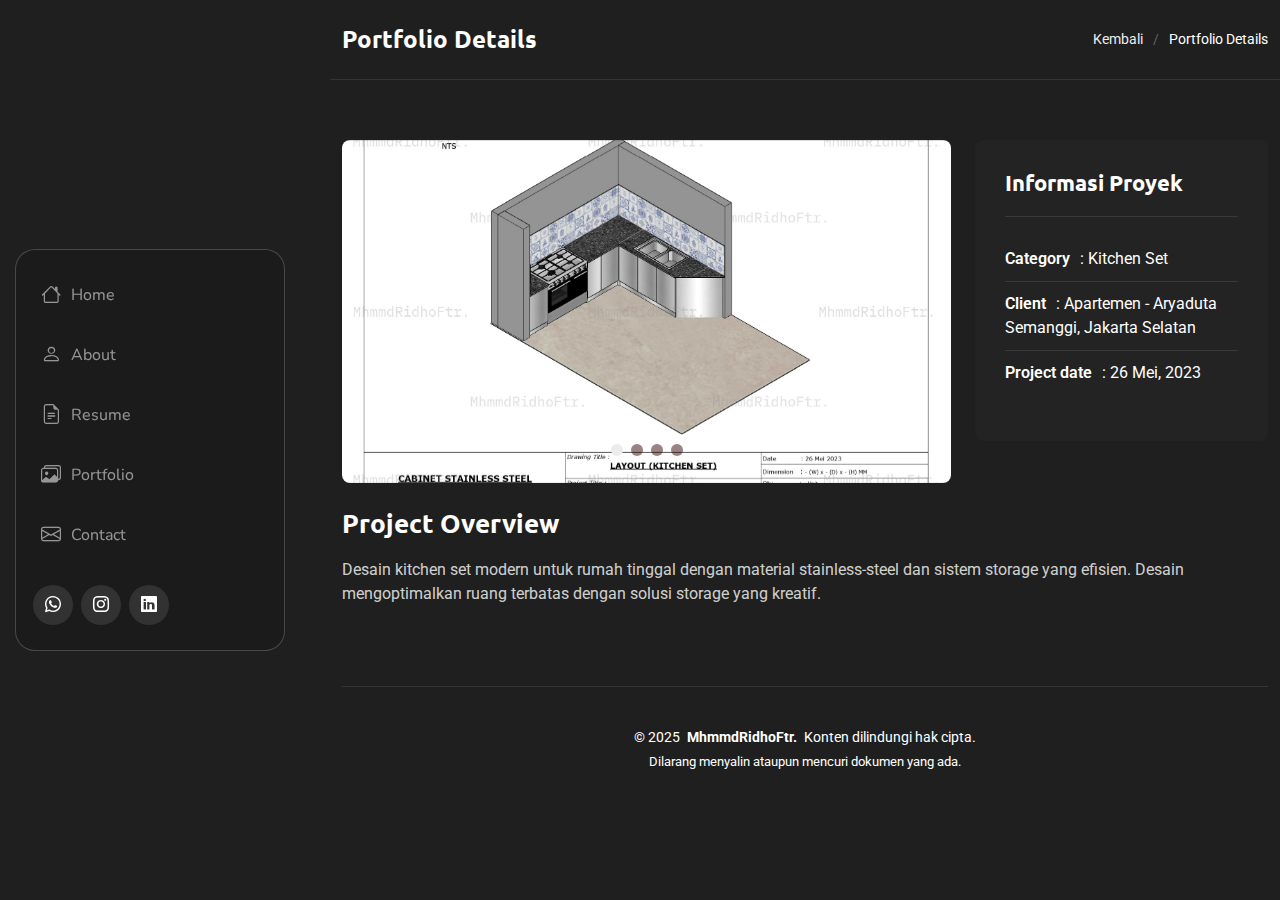
<file: portfolio-details-KS-1.html>
<!DOCTYPE html>
<html lang="en">

<head>
  <meta charset="utf-8">
  <meta content="width=device-width, initial-scale=1.0" name="viewport">
  <title>Portfolio Details - SnapFolio Bootstrap Template</title>
  <meta name="description" content="">
  <meta name="keywords" content="">

  <!-- Favicons -->
  <link href="assets/img/Logo.jpg" rel="icon">
  <link href="assets/img/Logo.jpg" rel="apple-touch-icon">

  <!-- Fonts -->
  <link href="https://fonts.googleapis.com" rel="preconnect">
  <link href="https://fonts.gstatic.com" rel="preconnect" crossorigin>
  <link href="https://fonts.googleapis.com/css2?family=Roboto:ital,wght@0,100;0,300;0,400;0,500;0,700;0,900;1,100;1,300;1,400;1,500;1,700;1,900&family=Ubuntu:ital,wght@0,300;0,400;0,500;0,700;1,300;1,400;1,500;1,700&family=Nunito:ital,wght@0,200;0,300;0,400;0,500;0,600;0,700;0,800;0,900;1,200;1,300;1,400;1,500;1,600;1,700;1,800;1,900&display=swap" rel="stylesheet">

  <!-- Vendor CSS Files -->
  <link href="assets/vendor/bootstrap/css/bootstrap.min.css" rel="stylesheet">
  <link href="assets/vendor/bootstrap-icons/bootstrap-icons.css" rel="stylesheet">
  <link href="assets/vendor/aos/aos.css" rel="stylesheet">
  <link href="assets/vendor/glightbox/css/glightbox.min.css" rel="stylesheet">
  <link href="assets/vendor/swiper/swiper-bundle.min.css" rel="stylesheet">

  <!-- Main CSS File -->
  <link href="assets/css/main.css" rel="stylesheet">

  <!-- =======================================================
  * Template Name: SnapFolio
  * Template URL: https://bootstrapmade.com/snapfolio-bootstrap-portfolio-template/
  * Updated: Jul 21 2025 with Bootstrap v5.3.7
  * Author: BootstrapMade.com
  * License: https://bootstrapmade.com/license/
  ======================================================== -->
</head>

<body class="portfolio-details-page">

  <header id="header" class="header dark-background d-flex flex-column justify-content-center">
    <i class="header-toggle d-xl-none bi bi-list"></i>

    <div class="header-container d-flex flex-column align-items-start">
      <nav id="navmenu" class="navmenu">
        <ul>
          <li><a href="index.html#hero"><i class="bi bi-house navicon"></i>Home</a></li>
          <li><a href="index.html#about"><i class="bi bi-person navicon"></i> About</a></li>
          <li><a href="index.html#resume"><i class="bi bi-file-earmark-text navicon"></i> Resume</a></li>
          <li><a href="index.html#portfolio"><i class="bi bi-images navicon"></i> Portfolio</a></li>
          <li><a href="index.html#contact"><i class="bi bi-envelope navicon"></i> Contact</a></li>
        </ul>
      </nav>

      <div class="social-links text-center">
        <a href="https://wa.me/6282114932199?text=Halo,%20saya%20tertarik%20dengan%20resume%20Anda" class="whatsapp" target="_blank"><i class="bi bi-whatsapp"></i></a>
        <a href="https://www.instagram.com/ridhoftr25_?igsh=bml0aDZjeG50aTU4" target="_blank"><i class="bi bi-instagram"></i></a>
        <a href="https://linkedin.com/in/muhammad-ridho-faturahman-81498b254" class="linkedin" target="_blank"><i class="bi bi-linkedin"></i></a>
      </div>

    </div>

  </header>

  <main class="main">

    <!-- Page Title -->
    <div class="page-title dark-background">
      <div class="container d-lg-flex justify-content-between align-items-center">
        <h1 class="mb-2 mb-lg-0">Portfolio Details</h1>
        <nav class="breadcrumbs">
          <ol>
            <li><a href="index.html#portfolio">Kembali</a></li>
            <li class="current">Portfolio Details</li>
          </ol>
        </nav>
      </div>
    </div><!-- End Page Title -->

    <!-- Portfolio Details Section -->
    <section id="portfolio-details-romian" class="portfolio-details section">

      <div class="container" data-aos="fade-up" data-aos-delay="100">

        <div class="row gy-4">

          <div class="col-lg-8">
            <div class="portfolio-details-slider swiper init-swiper">

              <script type="application/json" class="swiper-config">
                {
                  "loop": true,
                  "speed": 600,
                  "autoplay": {
                    "delay": 5000
                  },
                  "slidesPerView": "auto",
                  "pagination": {
                    "el": ".swiper-pagination",
                    "type": "bullets",
                    "clickable": true
                  }
                }
              </script>

              <div class="swiper-wrapper align-items-center">

                <div class="swiper-slide">
                  <img src="assets/img/portfolio/dapurrumah/1/dapur-rumah-1-1.jpg" alt="Portfolio Image" class="img-fluid" loading="lazy">
                </div>

                <div class="swiper-slide">
                  <img src="assets/img/portfolio/dapurrumah/1/dapur-rumah-1-2.jpg" alt="Portfolio Image" class="img-fluid" loading="lazy">
                </div>

                <div class="swiper-slide">
                  <img src="assets/img/portfolio/dapurrumah/1/dapur-rumah-1-3.jpg" alt="Portfolio Image" class="img-fluid" loading="lazy">
                </div>

                <div class="swiper-slide">
                  <img src="assets/img/portfolio/dapurrumah/1/dapur-rumah-1-4.jpg" alt="Portfolio Image" class="img-fluid" loading="lazy">
                </div>

              </div>
              <div class="swiper-pagination"></div>
            </div>
          </div>

          <div class="col-lg-4">
            <div class="portfolio-info" data-aos="fade-left" data-aos-delay="200">
              <h3>Informasi Proyek</h3>
              <ul>
                <li><strong>Category</strong>: Kitchen Set</li>
                <li><strong>Client</strong>: Apartemen - Aryaduta Semanggi, Jakarta Selatan</li>
                <li><strong>Project date</strong>: 26 Mei, 2023</li>
              </ul>
            </div>
          </div>

          <div class="col-lg-12">
            <div class="portfolio-description" data-aos="fade-up" data-aos-delay="300">
              <h2>Project Overview</h2>
              <p>
                Desain kitchen set modern untuk rumah tinggal dengan material stainless-steel dan sistem storage yang efisien. Desain mengoptimalkan ruang terbatas dengan solusi storage yang kreatif.
              </p>

            </div>
          </div>

        </div>

      </div>

    </section><!-- /Portfolio Details Section -->

  </main>

  <footer id="footer" class="footer position-relative">

    <div class="container">
      <div class="copyright text-center ">
        <p>© <span>2025</span> <strong class="px-1 sitename">MhmmdRidhoFtr. </strong> <span>Konten dilindungi hak cipta.</span></p>
      </div>
      <div class="credits">
        Dilarang menyalin ataupun mencuri dokumen yang ada.
      </div>
    </div>

  </footer>

  <!-- Scroll Top -->
  <a href="#" id="scroll-top" class="scroll-top d-flex align-items-center justify-content-center"><i class="bi bi-arrow-up-short"></i></a>

  <!-- Preloader -->
  <div id="preloader"></div>

  <!-- Vendor JS Files -->
  <script src="assets/vendor/bootstrap/js/bootstrap.bundle.min.js"></script>
  <script src="assets/vendor/php-email-form/validate.js"></script>
  <script src="assets/vendor/aos/aos.js"></script>
  <script src="assets/vendor/typed.js/typed.umd.js"></script>
  <script src="assets/vendor/purecounter/purecounter_vanilla.js"></script>
  <script src="assets/vendor/waypoints/noframework.waypoints.js"></script>
  <script src="assets/vendor/isotope-layout/isotope.pkgd.min.js"></script>
  <script src="assets/vendor/imagesloaded/imagesloaded.pkgd.min.js"></script>
  <script src="assets/vendor/glightbox/js/glightbox.min.js"></script>
  <script src="assets/vendor/swiper/swiper-bundle.min.js"></script>

  <!-- Main JS File -->
  <script src="assets/js/main.js"></script>

</body>

</html>
</file>
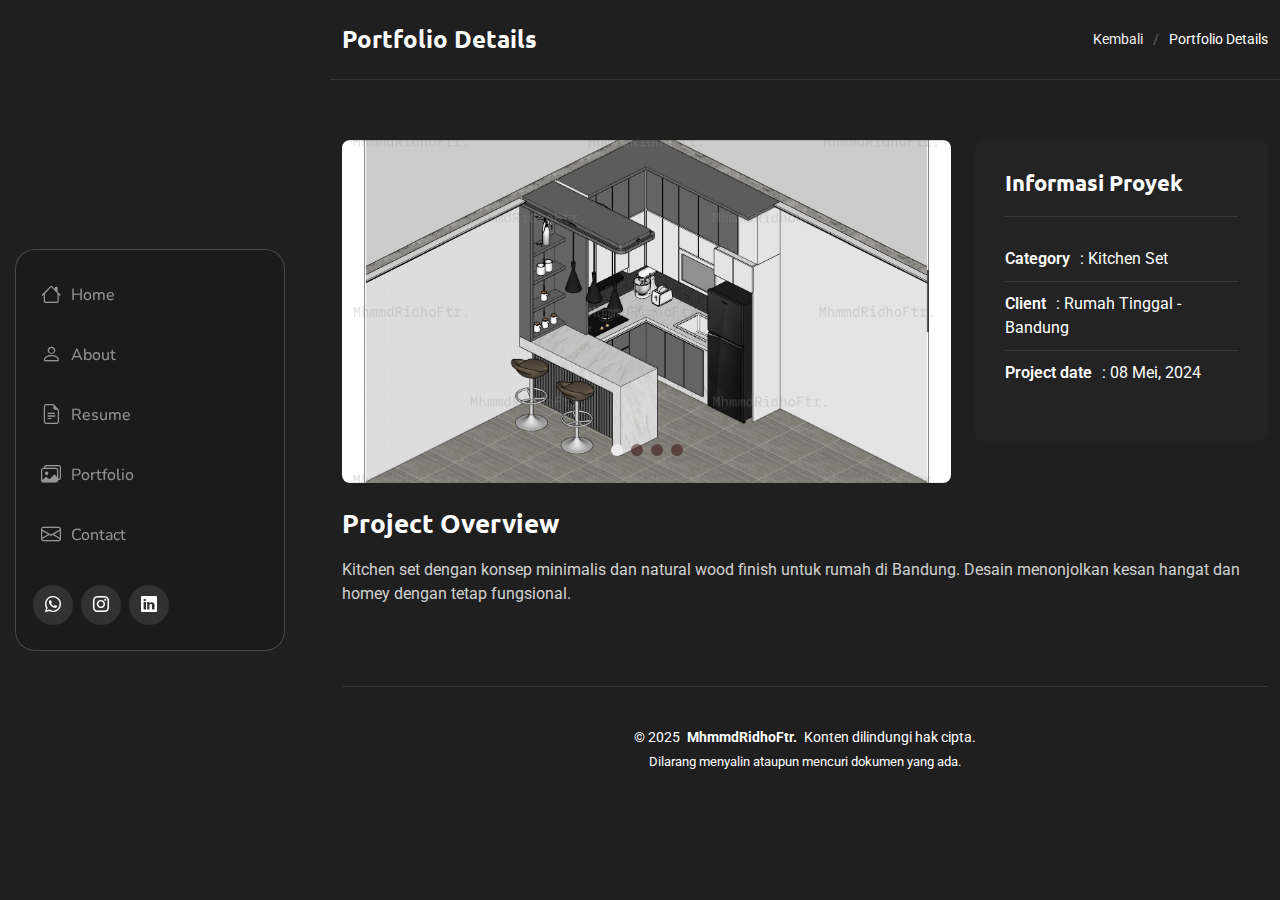
<file: portfolio-details-KS-2.html>
<!DOCTYPE html>
<html lang="en">

<head>
  <meta charset="utf-8">
  <meta content="width=device-width, initial-scale=1.0" name="viewport">
  <title>Portfolio Details - SnapFolio Bootstrap Template</title>
  <meta name="description" content="">
  <meta name="keywords" content="">

  <!-- Favicons -->
  <link href="assets/img/Logo.jpg" rel="icon">
  <link href="assets/img/Logo.jpg" rel="apple-touch-icon">

  <!-- Fonts -->
  <link href="https://fonts.googleapis.com" rel="preconnect">
  <link href="https://fonts.gstatic.com" rel="preconnect" crossorigin>
  <link href="https://fonts.googleapis.com/css2?family=Roboto:ital,wght@0,100;0,300;0,400;0,500;0,700;0,900;1,100;1,300;1,400;1,500;1,700;1,900&family=Ubuntu:ital,wght@0,300;0,400;0,500;0,700;1,300;1,400;1,500;1,700&family=Nunito:ital,wght@0,200;0,300;0,400;0,500;0,600;0,700;0,800;0,900;1,200;1,300;1,400;1,500;1,600;1,700;1,800;1,900&display=swap" rel="stylesheet">

  <!-- Vendor CSS Files -->
  <link href="assets/vendor/bootstrap/css/bootstrap.min.css" rel="stylesheet">
  <link href="assets/vendor/bootstrap-icons/bootstrap-icons.css" rel="stylesheet">
  <link href="assets/vendor/aos/aos.css" rel="stylesheet">
  <link href="assets/vendor/glightbox/css/glightbox.min.css" rel="stylesheet">
  <link href="assets/vendor/swiper/swiper-bundle.min.css" rel="stylesheet">

  <!-- Main CSS File -->
  <link href="assets/css/main.css" rel="stylesheet">

  <!-- =======================================================
  * Template Name: SnapFolio
  * Template URL: https://bootstrapmade.com/snapfolio-bootstrap-portfolio-template/
  * Updated: Jul 21 2025 with Bootstrap v5.3.7
  * Author: BootstrapMade.com
  * License: https://bootstrapmade.com/license/
  ======================================================== -->
</head>

<body class="portfolio-details-page">

  <header id="header" class="header dark-background d-flex flex-column justify-content-center">
    <i class="header-toggle d-xl-none bi bi-list"></i>

    <div class="header-container d-flex flex-column align-items-start">
      <nav id="navmenu" class="navmenu">
        <ul>
          <li><a href="index.html#hero"><i class="bi bi-house navicon"></i>Home</a></li>
          <li><a href="index.html#about"><i class="bi bi-person navicon"></i> About</a></li>
          <li><a href="index.html#resume"><i class="bi bi-file-earmark-text navicon"></i> Resume</a></li>
          <li><a href="index.html#portfolio"><i class="bi bi-images navicon"></i> Portfolio</a></li>
          <li><a href="index.html#contact"><i class="bi bi-envelope navicon"></i> Contact</a></li>
        </ul>
      </nav>

      <div class="social-links text-center">
        <a href="https://wa.me/6282114932199?text=Halo,%20saya%20tertarik%20dengan%20resume%20Anda" class="whatsapp" target="_blank"><i class="bi bi-whatsapp"></i></a>
        <a href="https://www.instagram.com/ridhoftr25_?igsh=bml0aDZjeG50aTU4" target="_blank"><i class="bi bi-instagram"></i></a>
        <a href="https://linkedin.com/in/muhammad-ridho-faturahman-81498b254" class="linkedin" target="_blank"><i class="bi bi-linkedin"></i></a>
      </div>

    </div>

  </header>

  <main class="main">

    <!-- Page Title -->
    <div class="page-title dark-background">
      <div class="container d-lg-flex justify-content-between align-items-center">
        <h1 class="mb-2 mb-lg-0">Portfolio Details</h1>
        <nav class="breadcrumbs">
          <ol>
            <li><a href="index.html#portfolio">Kembali</a></li>
            <li class="current">Portfolio Details</li>
          </ol>
        </nav>
      </div>
    </div><!-- End Page Title -->

    <!-- Portfolio Details Section -->
    <section id="portfolio-details-romian" class="portfolio-details section">

      <div class="container" data-aos="fade-up" data-aos-delay="100">

        <div class="row gy-4">

          <div class="col-lg-8">
            <div class="portfolio-details-slider swiper init-swiper">

              <script type="application/json" class="swiper-config">
                {
                  "loop": true,
                  "speed": 600,
                  "autoplay": {
                    "delay": 5000
                  },
                  "slidesPerView": "auto",
                  "pagination": {
                    "el": ".swiper-pagination",
                    "type": "bullets",
                    "clickable": true
                  }
                }
              </script>

              <div class="swiper-wrapper align-items-center">

                <div class="swiper-slide">
                  <img src="assets/img/portfolio/dapurrumah/2/dapur-rumah-2-1.jpg" alt="Portfolio Image" class="img-fluid" loading="lazy">
                </div>

                <div class="swiper-slide">
                  <img src="assets/img/portfolio/dapurrumah/2/dapur-rumah-2-2.png" alt="Portfolio Image" class="img-fluid" loading="lazy">
                </div>

                <div class="swiper-slide">
                  <img src="assets/img/portfolio/dapurrumah/2/dapur-rumah-2-3.png" alt="Portfolio Image" class="img-fluid" loading="lazy">
                </div>

                <div class="swiper-slide">
                  <img src="assets/img/portfolio/dapurrumah/2/dapur-rumah-2-4.png" alt="Portfolio Image" class="img-fluid" loading="lazy">
                </div>

              </div>
              <div class="swiper-pagination"></div>
            </div>
          </div>

          <div class="col-lg-4">
            <div class="portfolio-info" data-aos="fade-left" data-aos-delay="200">
              <h3>Informasi Proyek</h3>
              <ul>
                <li><strong>Category</strong>: Kitchen Set</li>
                <li><strong>Client</strong>: Rumah Tinggal - Bandung</li>
                <li><strong>Project date</strong>: 08 Mei, 2024</li>
              </ul>
            </div>
          </div>

          <div class="col-lg-12">
            <div class="portfolio-description" data-aos="fade-up" data-aos-delay="300">
              <h2>Project Overview</h2>
              <p>
                Kitchen set dengan konsep minimalis dan natural wood finish untuk rumah di Bandung. Desain menonjolkan kesan hangat dan homey dengan tetap fungsional.
              </p>

            </div>
          </div>

        </div>

      </div>

    </section><!-- /Portfolio Details Section -->

  </main>

  <footer id="footer" class="footer position-relative">

    <div class="container">
      <div class="copyright text-center ">
        <p>© <span>2025</span> <strong class="px-1 sitename">MhmmdRidhoFtr. </strong> <span>Konten dilindungi hak cipta.</span></p>
      </div>
      <div class="credits">
        Dilarang menyalin ataupun mencuri dokumen yang ada.
      </div>
    </div>

  </footer>

  <!-- Scroll Top -->
  <a href="#" id="scroll-top" class="scroll-top d-flex align-items-center justify-content-center"><i class="bi bi-arrow-up-short"></i></a>

  <!-- Preloader -->
  <div id="preloader"></div>

  <!-- Vendor JS Files -->
  <script src="assets/vendor/bootstrap/js/bootstrap.bundle.min.js"></script>
  <script src="assets/vendor/php-email-form/validate.js"></script>
  <script src="assets/vendor/aos/aos.js"></script>
  <script src="assets/vendor/typed.js/typed.umd.js"></script>
  <script src="assets/vendor/purecounter/purecounter_vanilla.js"></script>
  <script src="assets/vendor/waypoints/noframework.waypoints.js"></script>
  <script src="assets/vendor/isotope-layout/isotope.pkgd.min.js"></script>
  <script src="assets/vendor/imagesloaded/imagesloaded.pkgd.min.js"></script>
  <script src="assets/vendor/glightbox/js/glightbox.min.js"></script>
  <script src="assets/vendor/swiper/swiper-bundle.min.js"></script>

  <!-- Main JS File -->
  <script src="assets/js/main.js"></script>

</body>

</html>
</file>
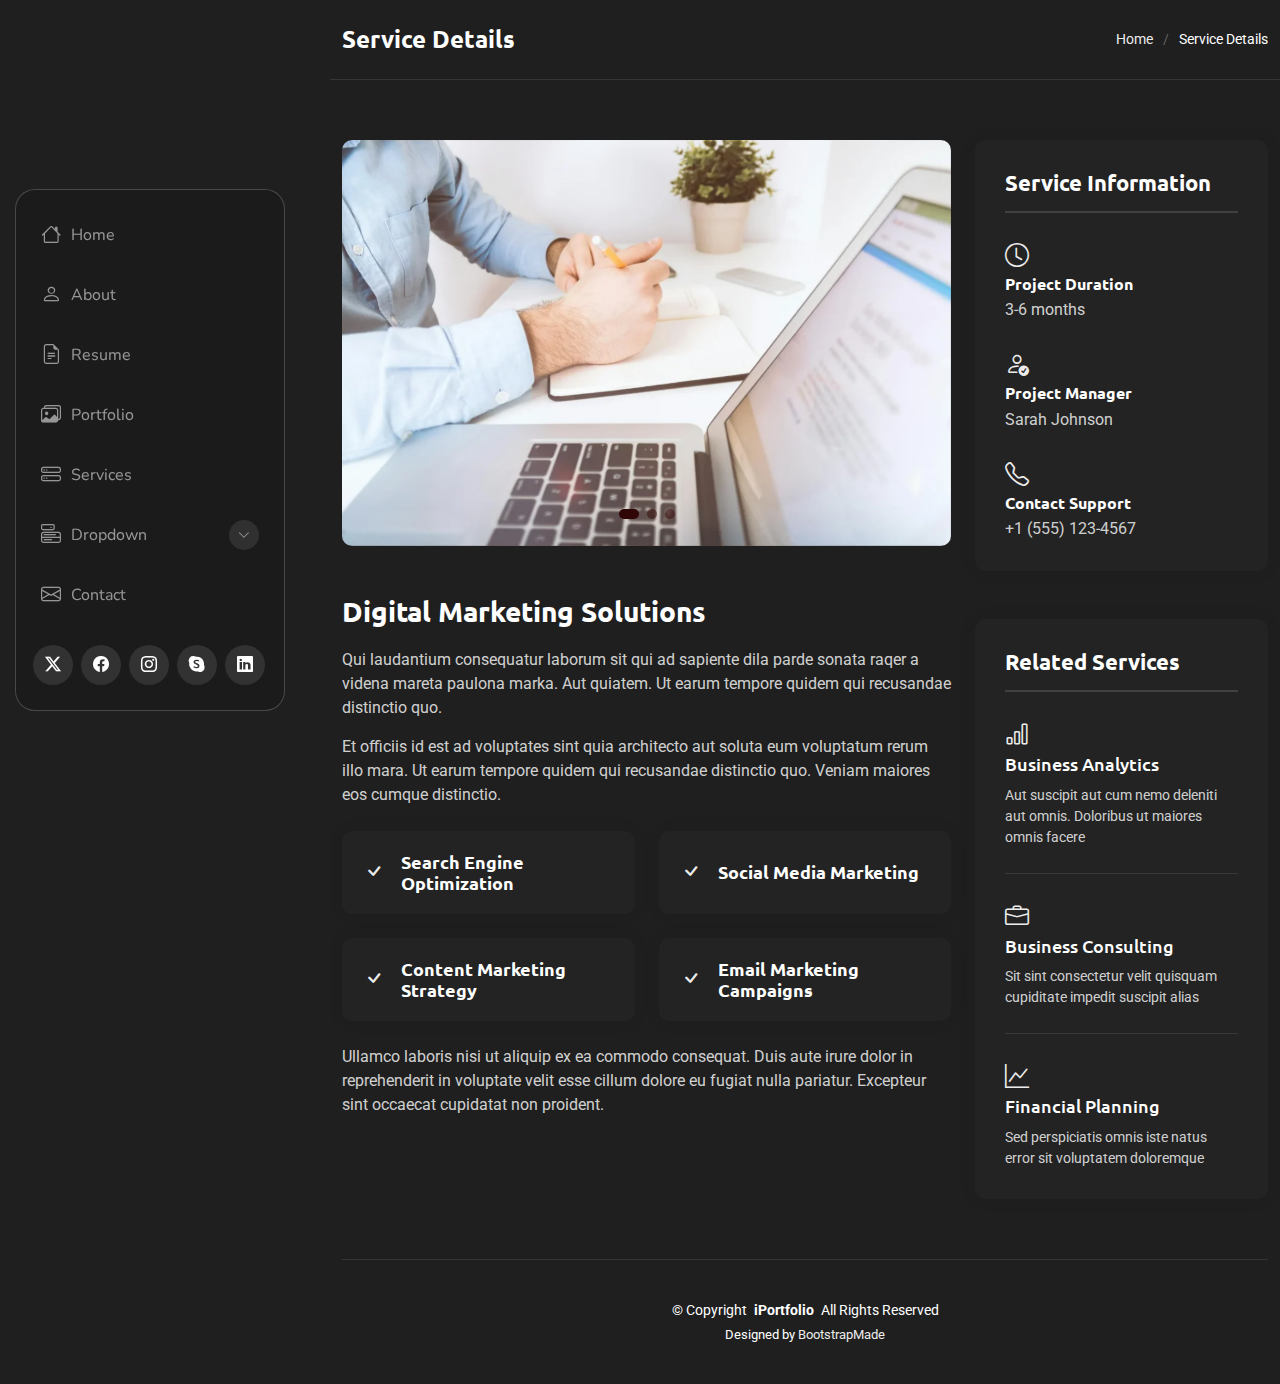
<file: service-details.html>
<!DOCTYPE html>
<html lang="en">

<head>
  <meta charset="utf-8">
  <meta content="width=device-width, initial-scale=1.0" name="viewport">
  <title>Service Details - SnapFolio Bootstrap Template</title>
  <meta name="description" content="">
  <meta name="keywords" content="">

  <!-- Favicons -->
  <link href="assets/img/favicon.png" rel="icon">
  <link href="assets/img/apple-touch-icon.png" rel="apple-touch-icon">

  <!-- Fonts -->
  <link href="https://fonts.googleapis.com" rel="preconnect">
  <link href="https://fonts.gstatic.com" rel="preconnect" crossorigin>
  <link href="https://fonts.googleapis.com/css2?family=Roboto:ital,wght@0,100;0,300;0,400;0,500;0,700;0,900;1,100;1,300;1,400;1,500;1,700;1,900&family=Ubuntu:ital,wght@0,300;0,400;0,500;0,700;1,300;1,400;1,500;1,700&family=Nunito:ital,wght@0,200;0,300;0,400;0,500;0,600;0,700;0,800;0,900;1,200;1,300;1,400;1,500;1,600;1,700;1,800;1,900&display=swap" rel="stylesheet">

  <!-- Vendor CSS Files -->
  <link href="assets/vendor/bootstrap/css/bootstrap.min.css" rel="stylesheet">
  <link href="assets/vendor/bootstrap-icons/bootstrap-icons.css" rel="stylesheet">
  <link href="assets/vendor/aos/aos.css" rel="stylesheet">
  <link href="assets/vendor/glightbox/css/glightbox.min.css" rel="stylesheet">
  <link href="assets/vendor/swiper/swiper-bundle.min.css" rel="stylesheet">

  <!-- Main CSS File -->
  <link href="assets/css/main.css" rel="stylesheet">

  <!-- =======================================================
  * Template Name: SnapFolio
  * Template URL: https://bootstrapmade.com/snapfolio-bootstrap-portfolio-template/
  * Updated: Jul 21 2025 with Bootstrap v5.3.7
  * Author: BootstrapMade.com
  * License: https://bootstrapmade.com/license/
  ======================================================== -->
</head>

<body class="service-details-page">

  <header id="header" class="header dark-background d-flex flex-column justify-content-center">
    <i class="header-toggle d-xl-none bi bi-list"></i>

    <div class="header-container d-flex flex-column align-items-start">
      <nav id="navmenu" class="navmenu">
        <ul>
          <li><a href="#hero"><i class="bi bi-house navicon"></i>Home</a></li>
          <li><a href="#about"><i class="bi bi-person navicon"></i> About</a></li>
          <li><a href="#resume"><i class="bi bi-file-earmark-text navicon"></i> Resume</a></li>
          <li><a href="#portfolio"><i class="bi bi-images navicon"></i> Portfolio</a></li>
          <li><a href="#services"><i class="bi bi-hdd-stack navicon"></i> Services</a></li>
          <li class="dropdown"><a href="#"><i class="bi bi-menu-button navicon"></i> <span>Dropdown</span> <i class="bi bi-chevron-down toggle-dropdown"></i></a>
            <ul>
              <li><a href="#">Dropdown 1</a></li>
              <li class="dropdown"><a href="#"><span>Deep Dropdown</span> <i class="bi bi-chevron-down toggle-dropdown"></i></a>
                <ul>
                  <li><a href="#">Deep Dropdown 1</a></li>
                  <li><a href="#">Deep Dropdown 2</a></li>
                  <li><a href="#">Deep Dropdown 3</a></li>
                  <li><a href="#">Deep Dropdown 4</a></li>
                  <li><a href="#">Deep Dropdown 5</a></li>
                </ul>
              </li>
              <li><a href="#">Dropdown 2</a></li>
              <li><a href="#">Dropdown 3</a></li>
              <li><a href="#">Dropdown 4</a></li>
            </ul>
          </li>
          <li><a href="#contact"><i class="bi bi-envelope navicon"></i> Contact</a></li>
        </ul>
      </nav>

      <div class="social-links text-center">
        <a href="#" class="twitter"><i class="bi bi-twitter-x"></i></a>
        <a href="#" class="facebook"><i class="bi bi-facebook"></i></a>
        <a href="#" class="instagram"><i class="bi bi-instagram"></i></a>
        <a href="#" class="google-plus"><i class="bi bi-skype"></i></a>
        <a href="#" class="linkedin"><i class="bi bi-linkedin"></i></a>
      </div>

    </div>

  </header>

  <main class="main">

    <!-- Page Title -->
    <div class="page-title dark-background">
      <div class="container d-lg-flex justify-content-between align-items-center">
        <h1 class="mb-2 mb-lg-0">Service Details</h1>
        <nav class="breadcrumbs">
          <ol>
            <li><a href="index.html">Home</a></li>
            <li class="current">Service Details</li>
          </ol>
        </nav>
      </div>
    </div><!-- End Page Title -->

    <!-- Service Details Section -->
    <section id="service-details" class="service-details section">

      <div class="container" data-aos="fade-up" data-aos-delay="100">

        <div class="row gy-4">

          <div class="col-lg-8">
            <div class="service-details-slider swiper init-swiper">
              <script type="application/json" class="swiper-config">
                {
                  "loop": true,
                  "speed": 600,
                  "autoplay": {
                    "delay": 5000
                  },
                  "slidesPerView": 1,
                  "pagination": {
                    "el": ".swiper-pagination",
                    "type": "bullets",
                    "clickable": true
                  }
                }
              </script>
              <div class="swiper-wrapper align-items-center">
                <div class="swiper-slide">
                  <img src="assets/img/services/services-1.webp" alt="" class="img-fluid" loading="lazy">
                </div>
                <div class="swiper-slide">
                  <img src="assets/img/services/services-2.webp" alt="" class="img-fluid" loading="lazy">
                </div>
                <div class="swiper-slide">
                  <img src="assets/img/services/services-3.webp" alt="" class="img-fluid" loading="lazy">
                </div>
              </div>
              <div class="swiper-pagination"></div>
            </div>

            <div class="content mt-5">
              <h3>Digital Marketing Solutions</h3>
              <p>
                Qui laudantium consequatur laborum sit qui ad sapiente dila parde sonata raqer a videna mareta paulona marka. Aut quiatem. Ut earum tempore quidem qui recusandae distinctio quo.
              </p>
              <p>
                Et officiis id est ad voluptates sint quia architecto aut soluta eum voluptatum rerum illo mara. Ut earum tempore quidem qui recusandae distinctio quo. Veniam maiores eos cumque distinctio.
              </p>

              <div class="features mt-4">
                <div class="row gy-4">
                  <div class="col-md-6" data-aos="fade-up" data-aos-delay="100">
                    <div class="feature-box d-flex align-items-center">
                      <i class="bi bi-check"></i>
                      <h4>Search Engine Optimization</h4>
                    </div>
                  </div>
                  <div class="col-md-6" data-aos="fade-up" data-aos-delay="200">
                    <div class="feature-box d-flex align-items-center">
                      <i class="bi bi-check"></i>
                      <h4>Social Media Marketing</h4>
                    </div>
                  </div>
                  <div class="col-md-6" data-aos="fade-up" data-aos-delay="300">
                    <div class="feature-box d-flex align-items-center">
                      <i class="bi bi-check"></i>
                      <h4>Content Marketing Strategy</h4>
                    </div>
                  </div>
                  <div class="col-md-6" data-aos="fade-up" data-aos-delay="400">
                    <div class="feature-box d-flex align-items-center">
                      <i class="bi bi-check"></i>
                      <h4>Email Marketing Campaigns</h4>
                    </div>
                  </div>
                </div>
              </div>

              <p class="mt-4">
                Ullamco laboris nisi ut aliquip ex ea commodo consequat. Duis aute irure dolor in reprehenderit in voluptate velit esse cillum dolore eu fugiat nulla pariatur. Excepteur sint occaecat cupidatat non proident.
              </p>
            </div>
          </div>

          <div class="col-lg-4">
            <div class="service-info">
              <h4>Service Information</h4>
              <div class="info-item">
                <i class="bi bi-clock"></i>
                <h5>Project Duration</h5>
                <p>3-6 months</p>
              </div>
              <div class="info-item">
                <i class="bi bi-person-check"></i>
                <h5>Project Manager</h5>
                <p>Sarah Johnson</p>
              </div>
              <div class="info-item">
                <i class="bi bi-telephone"></i>
                <h5>Contact Support</h5>
                <p>+1 (555) 123-4567</p>
              </div>
            </div>

            <div class="related-services mt-5">
              <h4>Related Services</h4>
              <div class="service-item">
                <i class="bi bi-bar-chart"></i>
                <h5><a href="#">Business Analytics</a></h5>
                <p>Aut suscipit aut cum nemo deleniti aut omnis. Doloribus ut maiores omnis facere</p>
              </div>
              <div class="service-item">
                <i class="bi bi-briefcase"></i>
                <h5><a href="#">Business Consulting</a></h5>
                <p>Sit sint consectetur velit quisquam cupiditate impedit suscipit alias</p>
              </div>
              <div class="service-item">
                <i class="bi bi-graph-up"></i>
                <h5><a href="#">Financial Planning</a></h5>
                <p>Sed perspiciatis omnis iste natus error sit voluptatem doloremque</p>
              </div>
            </div>
          </div>

        </div>

      </div>

    </section><!-- /Service Details Section -->

  </main>

  <footer id="footer" class="footer position-relative">

    <div class="container">
      <div class="copyright text-center ">
        <p>© <span>Copyright</span> <strong class="px-1 sitename">iPortfolio</strong> <span>All Rights Reserved</span></p>
      </div>
      <div class="credits">
        <!-- All the links in the footer should remain intact. -->
        <!-- You can delete the links only if you've purchased the pro version. -->
        <!-- Licensing information: https://bootstrapmade.com/license/ -->
        <!-- Purchase the pro version with working PHP/AJAX contact form: [buy-url] -->
        Designed by <a href="https://bootstrapmade.com/">BootstrapMade</a>
      </div>
    </div>

  </footer>

  <!-- Scroll Top -->
  <a href="#" id="scroll-top" class="scroll-top d-flex align-items-center justify-content-center"><i class="bi bi-arrow-up-short"></i></a>

  <!-- Preloader -->
  <div id="preloader"></div>

  <!-- Vendor JS Files -->
  <script src="assets/vendor/bootstrap/js/bootstrap.bundle.min.js"></script>
  <script src="assets/vendor/php-email-form/validate.js"></script>
  <script src="assets/vendor/aos/aos.js"></script>
  <script src="assets/vendor/typed.js/typed.umd.js"></script>
  <script src="assets/vendor/purecounter/purecounter_vanilla.js"></script>
  <script src="assets/vendor/waypoints/noframework.waypoints.js"></script>
  <script src="assets/vendor/isotope-layout/isotope.pkgd.min.js"></script>
  <script src="assets/vendor/imagesloaded/imagesloaded.pkgd.min.js"></script>
  <script src="assets/vendor/glightbox/js/glightbox.min.js"></script>
  <script src="assets/vendor/swiper/swiper-bundle.min.js"></script>

  <!-- Main JS File -->
  <script src="assets/js/main.js"></script>

</body>

</html>
</file>
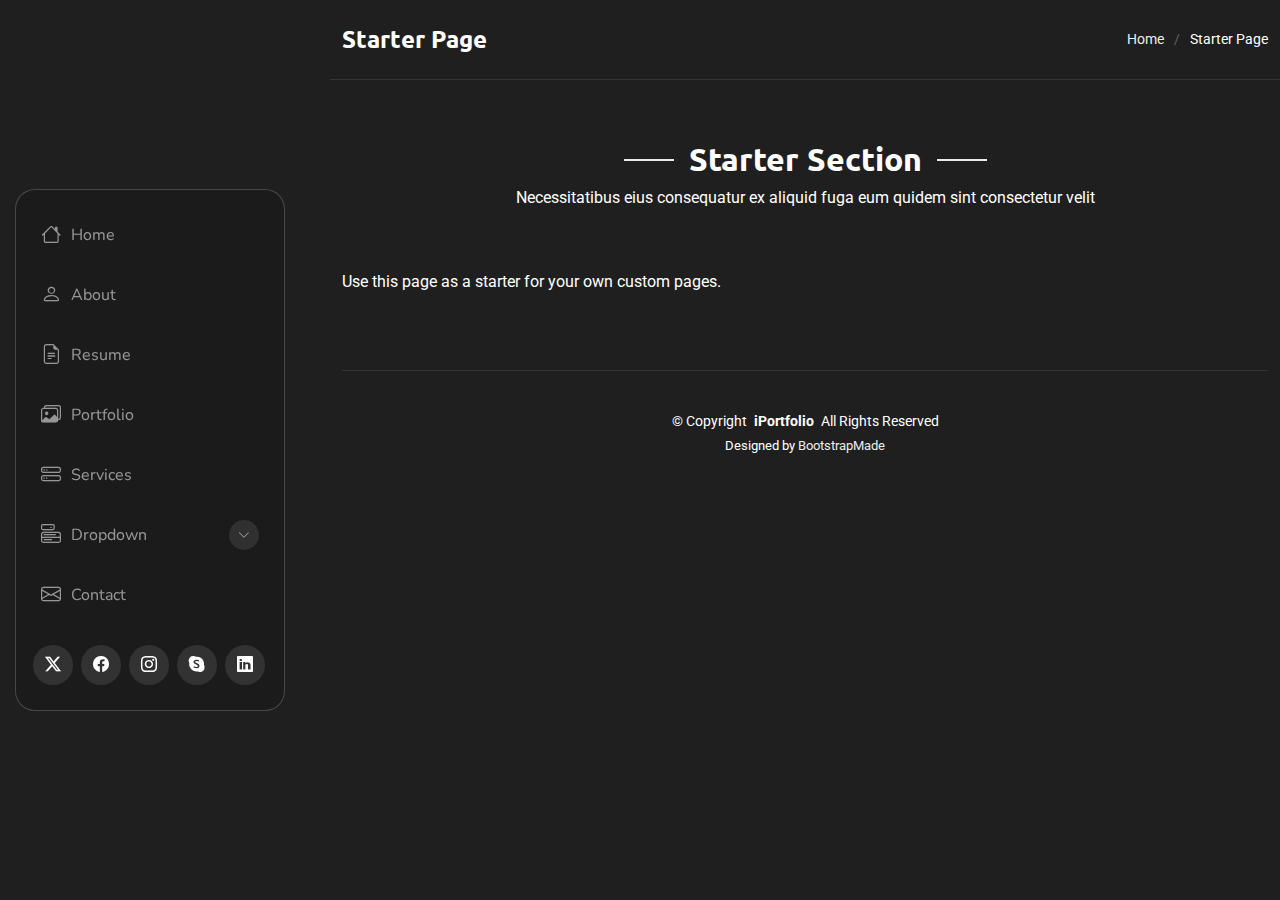
<file: starter-page.html>
<!DOCTYPE html>
<html lang="en">

<head>
  <meta charset="utf-8">
  <meta content="width=device-width, initial-scale=1.0" name="viewport">
  <title>Starter Page - SnapFolio Bootstrap Template</title>
  <meta name="description" content="">
  <meta name="keywords" content="">

  <!-- Favicons -->
  <link href="assets/img/favicon.png" rel="icon">
  <link href="assets/img/apple-touch-icon.png" rel="apple-touch-icon">

  <!-- Fonts -->
  <link href="https://fonts.googleapis.com" rel="preconnect">
  <link href="https://fonts.gstatic.com" rel="preconnect" crossorigin>
  <link href="https://fonts.googleapis.com/css2?family=Roboto:ital,wght@0,100;0,300;0,400;0,500;0,700;0,900;1,100;1,300;1,400;1,500;1,700;1,900&family=Ubuntu:ital,wght@0,300;0,400;0,500;0,700;1,300;1,400;1,500;1,700&family=Nunito:ital,wght@0,200;0,300;0,400;0,500;0,600;0,700;0,800;0,900;1,200;1,300;1,400;1,500;1,600;1,700;1,800;1,900&display=swap" rel="stylesheet">

  <!-- Vendor CSS Files -->
  <link href="assets/vendor/bootstrap/css/bootstrap.min.css" rel="stylesheet">
  <link href="assets/vendor/bootstrap-icons/bootstrap-icons.css" rel="stylesheet">
  <link href="assets/vendor/aos/aos.css" rel="stylesheet">
  <link href="assets/vendor/glightbox/css/glightbox.min.css" rel="stylesheet">
  <link href="assets/vendor/swiper/swiper-bundle.min.css" rel="stylesheet">

  <!-- Main CSS File -->
  <link href="assets/css/main.css" rel="stylesheet">

  <!-- =======================================================
  * Template Name: SnapFolio
  * Template URL: https://bootstrapmade.com/snapfolio-bootstrap-portfolio-template/
  * Updated: Jul 21 2025 with Bootstrap v5.3.7
  * Author: BootstrapMade.com
  * License: https://bootstrapmade.com/license/
  ======================================================== -->
</head>

<body class="starter-page-page">

  <header id="header" class="header dark-background d-flex flex-column justify-content-center">
    <i class="header-toggle d-xl-none bi bi-list"></i>

    <div class="header-container d-flex flex-column align-items-start">
      <nav id="navmenu" class="navmenu">
        <ul>
          <li><a href="#hero"><i class="bi bi-house navicon"></i>Home</a></li>
          <li><a href="#about"><i class="bi bi-person navicon"></i> About</a></li>
          <li><a href="#resume"><i class="bi bi-file-earmark-text navicon"></i> Resume</a></li>
          <li><a href="#portfolio"><i class="bi bi-images navicon"></i> Portfolio</a></li>
          <li><a href="#services"><i class="bi bi-hdd-stack navicon"></i> Services</a></li>
          <li class="dropdown"><a href="#"><i class="bi bi-menu-button navicon"></i> <span>Dropdown</span> <i class="bi bi-chevron-down toggle-dropdown"></i></a>
            <ul>
              <li><a href="#">Dropdown 1</a></li>
              <li class="dropdown"><a href="#"><span>Deep Dropdown</span> <i class="bi bi-chevron-down toggle-dropdown"></i></a>
                <ul>
                  <li><a href="#">Deep Dropdown 1</a></li>
                  <li><a href="#">Deep Dropdown 2</a></li>
                  <li><a href="#">Deep Dropdown 3</a></li>
                  <li><a href="#">Deep Dropdown 4</a></li>
                  <li><a href="#">Deep Dropdown 5</a></li>
                </ul>
              </li>
              <li><a href="#">Dropdown 2</a></li>
              <li><a href="#">Dropdown 3</a></li>
              <li><a href="#">Dropdown 4</a></li>
            </ul>
          </li>
          <li><a href="#contact"><i class="bi bi-envelope navicon"></i> Contact</a></li>
        </ul>
      </nav>

      <div class="social-links text-center">
        <a href="#" class="twitter"><i class="bi bi-twitter-x"></i></a>
        <a href="#" class="facebook"><i class="bi bi-facebook"></i></a>
        <a href="#" class="instagram"><i class="bi bi-instagram"></i></a>
        <a href="#" class="google-plus"><i class="bi bi-skype"></i></a>
        <a href="#" class="linkedin"><i class="bi bi-linkedin"></i></a>
      </div>

    </div>

  </header>

  <main class="main">

    <!-- Page Title -->
    <div class="page-title dark-background">
      <div class="container d-lg-flex justify-content-between align-items-center">
        <h1 class="mb-2 mb-lg-0">Starter Page</h1>
        <nav class="breadcrumbs">
          <ol>
            <li><a href="index.html">Home</a></li>
            <li class="current">Starter Page</li>
          </ol>
        </nav>
      </div>
    </div><!-- End Page Title -->

    <!-- Starter Section Section -->
    <section id="starter-section" class="starter-section section">

      <!-- Section Title -->
      <div class="container section-title" data-aos="fade-up">
        <h2>Starter Section</h2>
        <p>Necessitatibus eius consequatur ex aliquid fuga eum quidem sint consectetur velit</p>
      </div><!-- End Section Title -->

      <div class="container" data-aos="fade-up">
        <p>Use this page as a starter for your own custom pages.</p>
      </div>

    </section><!-- /Starter Section Section -->

  </main>

  <footer id="footer" class="footer position-relative">

    <div class="container">
      <div class="copyright text-center ">
        <p>© <span>Copyright</span> <strong class="px-1 sitename">iPortfolio</strong> <span>All Rights Reserved</span></p>
      </div>
      <div class="credits">
        <!-- All the links in the footer should remain intact. -->
        <!-- You can delete the links only if you've purchased the pro version. -->
        <!-- Licensing information: https://bootstrapmade.com/license/ -->
        <!-- Purchase the pro version with working PHP/AJAX contact form: [buy-url] -->
        Designed by <a href="https://bootstrapmade.com/">BootstrapMade</a>
      </div>
    </div>

  </footer>

  <!-- Scroll Top -->
  <a href="#" id="scroll-top" class="scroll-top d-flex align-items-center justify-content-center"><i class="bi bi-arrow-up-short"></i></a>

  <!-- Preloader -->
  <div id="preloader"></div>

  <!-- Vendor JS Files -->
  <script src="assets/vendor/bootstrap/js/bootstrap.bundle.min.js"></script>
  <script src="assets/vendor/php-email-form/validate.js"></script>
  <script src="assets/vendor/aos/aos.js"></script>
  <script src="assets/vendor/typed.js/typed.umd.js"></script>
  <script src="assets/vendor/purecounter/purecounter_vanilla.js"></script>
  <script src="assets/vendor/waypoints/noframework.waypoints.js"></script>
  <script src="assets/vendor/isotope-layout/isotope.pkgd.min.js"></script>
  <script src="assets/vendor/imagesloaded/imagesloaded.pkgd.min.js"></script>
  <script src="assets/vendor/glightbox/js/glightbox.min.js"></script>
  <script src="assets/vendor/swiper/swiper-bundle.min.js"></script>

  <!-- Main JS File -->
  <script src="assets/js/main.js"></script>

</body>

</html>
</file>
<file: assets/css/main.css>
/**
* Template Name: SnapFolio
* Template URL: https://bootstrapmade.com/snapfolio-bootstrap-portfolio-template/
* Updated: Jul 21 2025 with Bootstrap v5.3.7
* Author: BootstrapMade.com
* License: https://bootstrapmade.com/license/
*/

/*--------------------------------------------------------------
# Font & Color Variables
# Help: https://bootstrapmade.com/color-system/
--------------------------------------------------------------*/
/* Fonts */
:root {
  --default-font: "Roboto",  system-ui, -apple-system, "Segoe UI", Roboto, "Helvetica Neue", Arial, "Noto Sans", "Liberation Sans", sans-serif, "Apple Color Emoji", "Segoe UI Emoji", "Segoe UI Symbol", "Noto Color Emoji";
  --heading-font: "Ubuntu",  sans-serif;
  --nav-font: "Nunito",  sans-serif;
}

/* Global Colors - The following color variables are used throughout the website. Updating them here will change the color scheme of the entire website */
:root { 
  --background-color: #1f1f1f; /* Background color for the entire website, including individual sections */
  --default-color: #ffffff; /* Default color used for the majority of the text content across the entire website */
  --heading-color: #ffffff; /* Color for headings, subheadings and title throughout the website */
  --accent-color: #ececec; /* Accent color that represents your brand on the website. It's used for buttons, links, and other elements that need to stand out */
  --surface-color: #232323; /* The surface color is used as a background of boxed elements within sections, such as cards, icon boxes, or other elements that require a visual separation from the global background. */
  --contrast-color: #310606; /* Contrast color for text, ensuring readability against backgrounds of accent, heading, or default colors. */
}

/* Nav Menu Colors - The following color variables are used specifically for the navigation menu. They are separate from the global colors to allow for more customization options */
:root {
  --nav-color: rgba(236, 236, 236, 0.59);  /* The default color of the main navmenu links */
  --nav-hover-color: #ffffff; /* Applied to main navmenu links when they are hovered over or active */
  --nav-mobile-background-color: #393939; /* Used as the background color for mobile navigation menu */
  --nav-dropdown-background-color: #393939; /* Used as the background color for dropdown items that appear when hovering over primary navigation items */
  --nav-dropdown-color: #ffffff; /* Used for navigation links of the dropdown items in the navigation menu. */
  --nav-dropdown-hover-color: #ececec; /* Similar to --nav-hover-color, this color is applied to dropdown navigation links when they are hovered over. */
}

/* Color Presets - These classes override global colors when applied to any section or element, providing reuse of the sam color scheme. */

.light-background {
  --background-color: #2c2c2c;
  --surface-color: #323232;
}

.dark-background {
  --background-color: #040b14;
  --default-color: #ffffff;
  --heading-color: #ffffff;
  --surface-color: #151f2b;
  --contrast-color: #ffffff;
}

/* Smooth scroll */
:root {
  scroll-behavior: smooth;
}

/*--------------------------------------------------------------
# General Styling & Shared Classes
--------------------------------------------------------------*/
body {
  color: var(--default-color);
  background-color: var(--background-color);
  font-family: var(--default-font);
}

a {
  color: var(--accent-color);
  text-decoration: none;
  transition: 0.3s;
}

a:hover {
  color: color-mix(in srgb, var(--accent-color), transparent 25%);
  text-decoration: none;
}

h1,
h2,
h3,
h4,
h5,
h6 {
  color: var(--heading-color);
  font-family: var(--heading-font);
}

/* PHP Email Form Messages
------------------------------*/
.php-email-form .error-message {
  display: none;
  background: #df1529;
  color: #ffffff;
  text-align: left;
  padding: 15px;
  margin-bottom: 24px;
  font-weight: 600;
}

.php-email-form .sent-message {
  display: none;
  color: #ffffff;
  background: #059652;
  text-align: center;
  padding: 15px;
  margin-bottom: 24px;
  font-weight: 600;
}

.php-email-form .loading {
  display: none;
  background: var(--surface-color);
  text-align: center;
  padding: 15px;
  margin-bottom: 24px;
}

.php-email-form .loading:before {
  content: "";
  display: inline-block;
  border-radius: 50%;
  width: 24px;
  height: 24px;
  margin: 0 10px -6px 0;
  border: 3px solid var(--accent-color);
  border-top-color: var(--surface-color);
  animation: php-email-form-loading 1s linear infinite;
}

@keyframes php-email-form-loading {
  0% {
    transform: rotate(0deg);
  }

  100% {
    transform: rotate(360deg);
  }
}

/*--------------------------------------------------------------
# Global Header
--------------------------------------------------------------*/
.header {
  --background-color: #1b1b1b;
  --contrast-color: #444444;
  color: var(--default-color);
  position: fixed;
  top: 0;
  left: 0;
  bottom: 0;
  padding: 0 15px;
  width: 300px;
  transition: all ease-in-out 0.3s;
  overflow-y: auto;
  z-index: 997;
}

.header .header-container {
  border-radius: 20px;
  padding: 15px;
  background-color: var(--background-color);
  border: 1px solid color-mix(in srgb, var(--default-color), transparent 80%);
}

.header .social-links {
  margin: 0 0 10px 0;
}

.header .social-links a {
  font-size: 16px;
  display: inline-flex;
  align-items: center;
  justify-content: center;
  background: color-mix(in srgb, var(--default-color), transparent 90%);
  color: var(--default-color);
  margin: 0 2px;
  border-radius: 50%;
  text-align: center;
  width: 40px;
  height: 40px;
  transition: 0.3s;
}

.header .social-links a:hover {
  color: var(--contrast-color);
  background: var(--accent-color);
}

@media (min-width: 1200px) {

  .header~main,
  .header~#footer {
    margin-left: 330px;
  }
}

@media (max-width: 1199px) {
  .header {
    left: -100%;
  }
}

.header.header-show {
  left: 0;
}

.header .header-toggle {
  color: var(--contrast-color);
  background-color: var(--accent-color);
  font-size: 22px;
  display: flex;
  align-items: center;
  justify-content: center;
  width: 40px;
  height: 40px;
  border-radius: 50%;
  cursor: pointer;
  position: fixed;
  top: 15px;
  right: 15px;
  z-index: 9999;
  transition: background-color 0.3s;
}

.header .header-toggle:hover {
  color: var(--contrast-color);
  background-color: color-mix(in srgb, var(--accent-color) 90%, white 15%);
}

/*--------------------------------------------------------------
# Navigation Menu
--------------------------------------------------------------*/
.mobile-nav-toggle {
  display: none;
}

.navmenu {
  padding: 0;
  z-index: 9997;
  width: 100%;
}

.navmenu ul {
  list-style: none;
  padding: 0 0 20px 0;
  margin: 0;
}

.navmenu a,
.navmenu a:focus {
  color: var(--nav-color);
  padding: 15px 10px;
  font-family: var(--nav-font);
  font-size: 16px;
  font-weight: 400;
  display: flex;
  align-items: center;
  white-space: nowrap;
  transition: 0.3s;
  width: 100%;
}

.navmenu a .navicon,
.navmenu a:focus .navicon {
  font-size: 20px;
  margin-right: 10px;
}

.navmenu a .toggle-dropdown,
.navmenu a:focus .toggle-dropdown {
  font-size: 12px;
  line-height: 0;
  margin-left: auto;
  width: 30px;
  height: 30px;
  display: flex;
  align-items: center;
  justify-content: center;
  border-radius: 50%;
  transition: 0.3s;
  flex-shrink: 0;
  background-color: color-mix(in srgb, var(--accent-color), transparent 90%);
}

.navmenu a .toggle-dropdown:hover,
.navmenu a:focus .toggle-dropdown:hover {
  background-color: var(--accent-color);
  color: var(--contrast-color);
}

.navmenu a:hover,
.navmenu .active,
.navmenu .active:focus {
  color: var(--nav-hover-color);
}

.navmenu a:hover .navicon,
.navmenu .active .navicon,
.navmenu .active:focus .navicon {
  color: var(--accent-color);
}

.navmenu .active .toggle-dropdown,
.navmenu .active:focus .toggle-dropdown {
  background-color: var(--accent-color);
  color: var(--contrast-color);
  transform: rotate(180deg);
}

.navmenu .dropdown {
  display: block;
}

.navmenu .dropdown a,
.navmenu .dropdown a:focus {
  color: --nav-dropdown-color;
}

.navmenu .dropdown a:hover,
.navmenu .dropdown .active,
.navmenu .dropdown .active:focus {
  color: var(--nav-dropdown-hover-color);
}

.navmenu .dropdown ul {
  position: static;
  display: none;
  z-index: 99;
  padding: 5px 10px;
  margin: 5px 10px;
  background-color: var(--nav-dropdown-background-color);
  border: 1px solid color-mix(in srgb, var(--default-color), transparent 90%);
  box-shadow: none;
  transition: all 0.5s ease-in-out;
}

.navmenu .dropdown ul ul {
  background-color: rgba(33, 37, 41, 0.1);
}

.navmenu .dropdown>.dropdown-active {
  display: block;
  background-color: rgba(33, 37, 41, 0.03);
}

/*--------------------------------------------------------------
# Global Footer
--------------------------------------------------------------*/
.footer {
  color: var(--default-color);
  background-color: var(--background-color);
  font-size: 14px;
  padding: 0 0 40px 0;
  position: relative;
}

.footer .copyright {
  padding-top: 40px;
  border-top: 1px solid color-mix(in srgb, var(--default-color), transparent 90%);
}

.footer .copyright p {
  margin-bottom: 0;
}

.footer .credits {
  margin-top: 4px;
  font-size: 13px;
  text-align: center;
}

/*--------------------------------------------------------------
# Preloader
--------------------------------------------------------------*/
#preloader {
  position: fixed;
  inset: 0;
  z-index: 999999;
  overflow: hidden;
  background: var(--background-color);
  transition: all 0.6s ease-out;
}

#preloader:before {
  content: "";
  position: fixed;
  top: calc(50% - 30px);
  left: calc(50% - 30px);
  border: 6px solid #ffffff;
  border-color: var(--accent-color) transparent var(--accent-color) transparent;
  border-radius: 50%;
  width: 60px;
  height: 60px;
  animation: animate-preloader 1.5s linear infinite;
}

@keyframes animate-preloader {
  0% {
    transform: rotate(0deg);
  }

  100% {
    transform: rotate(360deg);
  }
}

/*--------------------------------------------------------------
# Scroll Top Button
--------------------------------------------------------------*/
.scroll-top {
  position: fixed;
  visibility: hidden;
  opacity: 0;
  right: 15px;
  bottom: -15px;
  z-index: 99999;
  background-color: var(--accent-color);
  width: 44px;
  height: 44px;
  border-radius: 50px;
  transition: all 0.4s;
}

.scroll-top i {
  font-size: 24px;
  color: var(--contrast-color);
  line-height: 0;
}

.scroll-top:hover {
  background-color: color-mix(in srgb, var(--accent-color), transparent 20%);
  color: var(--contrast-color);
}

.scroll-top.active {
  visibility: visible;
  opacity: 1;
  bottom: 15px;
}

/*--------------------------------------------------------------
# Disable aos animation delay on mobile devices
--------------------------------------------------------------*/
@media screen and (max-width: 768px) {
  [data-aos-delay] {
    transition-delay: 0 !important;
  }
}

/*--------------------------------------------------------------
# Global Page Titles & Breadcrumbs
--------------------------------------------------------------*/
.page-title {
  color: var(--default-color);
  padding: 25px 0 0 0;
  position: relative;
}

.page-title .container {
  border-bottom: 1px solid color-mix(in srgb, var(--default-color), transparent 90%);
  padding-bottom: 25px;
}

.page-title h1 {
  font-size: 24px;
  font-weight: 700;
}

.page-title .breadcrumbs ol {
  display: flex;
  flex-wrap: wrap;
  list-style: none;
  padding: 0;
  margin: 0;
  font-size: 14px;
  font-weight: 400;
}

.page-title .breadcrumbs ol li+li {
  padding-left: 10px;
}

.page-title .breadcrumbs ol li+li::before {
  content: "/";
  display: inline-block;
  padding-right: 10px;
  color: color-mix(in srgb, var(--default-color), transparent 70%);
}

/*--------------------------------------------------------------
# Global Sections
--------------------------------------------------------------*/
section,
.section {
  color: var(--default-color);
  background-color: var(--background-color);
  padding: 60px 0;
  overflow: clip;
}

/*--------------------------------------------------------------
# Global Section Titles
--------------------------------------------------------------*/
.section-title {
  text-align: center;
  padding-bottom: 60px;
  position: relative;
}

.section-title h2 {
  font-size: 32px;
  font-weight: 700;
  position: relative;
}

.section-title h2:before,
.section-title h2:after {
  content: "";
  width: 50px;
  height: 2px;
  background: var(--accent-color);
  display: inline-block;
}

.section-title h2:before {
  margin: 0 15px 10px 0;
}

.section-title h2:after {
  margin: 0 0 10px 15px;
}

.section-title p {
  margin-bottom: 0;
}

/*--------------------------------------------------------------
# Hero Section
--------------------------------------------------------------*/
.hero {
  min-height: 100vh;
  position: relative;
  overflow: hidden;
  display: flex;
  align-items: center;
}

.hero .background-elements {
  position: absolute;
  top: 0;
  left: 0;
  width: 100%;
  height: 100%;
  z-index: 1;
  overflow: hidden;
}

.hero .background-elements .bg-circle {
  position: absolute;
  border-radius: 50%;
  background: linear-gradient(45deg, color-mix(in srgb, var(--accent-color), transparent 90%), color-mix(in srgb, var(--accent-color), transparent 95%));
  animation: float 6s ease-in-out infinite;
}

.hero .background-elements .bg-circle.circle-1 {
  width: 300px;
  height: 300px;
  top: 10%;
  right: 10%;
  animation-delay: 0s;
}

.hero .background-elements .bg-circle.circle-2 {
  width: 200px;
  height: 200px;
  bottom: 20%;
  left: 5%;
  animation-delay: 2s;
}

.hero .hero-content {
  position: relative;
  width: 100%;
  z-index: 2;
}

.hero .container {
  position: relative;
  z-index: 3;
}

.hero .hero-text h1 {
  font-size: 72px;
  font-weight: 800;
  line-height: 1.1;
  margin-bottom: 15px;
  color: var(--heading-color);
}

.hero .hero-text h1 .accent-text {
  color: var(--accent-color);
  position: relative;
}

.hero .hero-text h1 .accent-text::after {
  content: "";
  position: absolute;
  bottom: -5px;
  left: 0;
  width: 100%;
  height: 3px;
  background: linear-gradient(90deg, var(--accent-color), color-mix(in srgb, var(--accent-color), transparent 50%));
}

.hero .hero-text h2 {
  font-size: 32px;
  font-weight: 600;
  color: var(--heading-color);
  margin-bottom: 10px;
}

.hero .hero-text .lead {
  font-size: 24px;
  margin-bottom: 20px;
  color: var(--default-color);
}

.hero .hero-text .lead span {
  color: var(--accent-color);
  font-weight: 600;
  border-bottom: 2px solid var(--accent-color);
  padding-bottom: 2px;
}

.hero .hero-text .description {
  font-size: 18px;
  line-height: 1.6;
  color: color-mix(in srgb, var(--default-color), transparent 20%);
  margin-bottom: 40px;
  max-width: 500px;
}

.hero .hero-actions {
  display: flex;
  gap: 20px;
  margin-bottom: 40px;
  flex-wrap: wrap;
}

.hero .hero-actions .btn {
  padding: 14px 30px;
  font-size: 16px;
  font-weight: 600;
  border-radius: 50px;
  text-decoration: none;
  transition: all 0.3s ease;
  border: 2px solid;
}

.hero .hero-actions .btn.btn-primary {
  background-color: var(--accent-color);
  color: var(--contrast-color);
  border-color: var(--accent-color);
}

.hero .hero-actions .btn.btn-primary:hover {
  background-color: color-mix(in srgb, var(--accent-color), black 10%);
  transform: translateY(-2px);
  box-shadow: 0 8px 25px color-mix(in srgb, var(--accent-color), transparent 70%);
}

.hero .hero-actions .btn.btn-outline {
  background-color: transparent;
  color: var(--accent-color);
  border-color: var(--accent-color);
}

.hero .hero-actions .btn.btn-outline:hover {
  background-color: var(--accent-color);
  color: var(--contrast-color);
  transform: translateY(-2px);
}

.hero .social-links {
  display: flex;
  gap: 20px;
}

.hero .social-links a {
  width: 50px;
  height: 50px;
  display: flex;
  align-items: center;
  justify-content: center;
  background-color: var(--surface-color);
  color: color-mix(in srgb, var(--default-color), transparent 40%);
  border-radius: 50%;
  font-size: 20px;
  transition: all 0.3s ease;
}

.hero .social-links a:hover {
  color: var(--contrast-color);
  background-color: var(--accent-color);
  transform: translateY(-3px);
  box-shadow: 0 8px 25px color-mix(in srgb, var(--accent-color), transparent 70%);
}

.hero .hero-visual {
  display: flex;
  justify-content: center;
  align-items: center;
  height: 100%;
}

.hero .hero-visual .profile-container {
  position: relative;
  width: 400px;
  height: 400px;
}

.hero .hero-visual .profile-container .profile-background {
  position: absolute;
  top: 15px;
  left: 15px;
  width: 100%;
  height: 100%;
  background: color-mix(in srgb, var(--accent-color), transparent 90%);
  border-radius: 30px;
  z-index: 1;
}

.hero .hero-visual .profile-container .profile-image {
  position: relative;
  width: 100%;
  height: 100%;
  object-fit: cover;
  border-radius: 30px;
  z-index: 2;
}

@keyframes float {

  0%,
  100% {
    transform: translateY(0px);
  }

  50% {
    transform: translateY(-20px);
  }
}

@keyframes floatIcon {

  0%,
  100% {
    transform: translateY(0px) rotate(0deg);
  }

  50% {
    transform: translateY(-10px) rotate(5deg);
  }
}

@media (max-width: 992px) {
  .hero .hero-text {
    text-align: center;
    margin-bottom: 50px;
  }

  .hero .hero-text h1 {
    font-size: 56px;
  }

  .hero .hero-text h2 {
    font-size: 28px;
  }

  .hero .hero-text .lead {
    font-size: 20px;
  }

  .hero .hero-visual .profile-container {
    width: 350px;
    height: 350px;
  }
}

@media (max-width: 768px) {
  .hero .hero-text h1 {
    font-size: 42px;
  }

  .hero .hero-text h2 {
    font-size: 24px;
  }

  .hero .hero-text .lead {
    font-size: 18px;
  }

  .hero .hero-text .description {
    font-size: 16px;
  }

  .hero .hero-actions {
    justify-content: center;
  }

  .hero .hero-actions .btn {
    padding: 12px 25px;
    font-size: 14px;
  }

  .hero .hero-visual .profile-container {
    width: 300px;
    height: 300px;
  }

  .hero .background-elements .bg-circle.circle-1 {
    width: 200px;
    height: 200px;
  }

  .hero .background-elements .bg-circle.circle-2 {
    width: 150px;
    height: 150px;
  }

  .hero .background-elements .bg-circle.circle-3 {
    width: 100px;
    height: 100px;
  }
}

/*--------------------------------------------------------------
# About Section
--------------------------------------------------------------*/
.about .profile-card {
  background: linear-gradient(135deg, var(--surface-color) 0%, color-mix(in srgb, var(--surface-color), var(--accent-color) 5%) 100%);
  border-radius: 2rem;
  padding: 2.5rem;
  text-align: center;
  box-shadow: 0 20px 40px rgba(0, 0, 0, 0.08);
  border: 1px solid color-mix(in srgb, var(--accent-color), transparent 90%);
  position: relative;
  overflow: hidden;
}

.about .profile-card::before {
  content: "";
  position: absolute;
  top: 0;
  left: 0;
  right: 0;
  height: 4px;
  background: linear-gradient(90deg, var(--accent-color), color-mix(in srgb, var(--accent-color), var(--heading-color) 30%));
}

@media (max-width: 991px) {
  .about .profile-card {
    margin-bottom: 3rem;
  }
}

.about .profile-header {
  position: relative;
  margin-bottom: 2rem;
}

.about .profile-header .profile-image {
  width: 160px;
  height: 160px;
  margin: 0 auto 1.5rem;
  border-radius: 50%;
  overflow: hidden;
  border: 4px solid var(--accent-color);
  box-shadow: 0 10px 30px rgba(0, 0, 0, 0.15);
}

.about .profile-header .profile-image img {
  width: 100%;
  height: 100%;
  object-fit: cover;
}

.about .profile-header .profile-badge {
  position: absolute;
  bottom: 20px;
  right: calc(50% - 65px);
  width: 32px;
  height: 32px;
  background-color: var(--accent-color);
  border-radius: 50%;
  display: flex;
  align-items: center;
  justify-content: center;
  border: 3px solid var(--surface-color);
}

.about .profile-header .profile-badge i {
  color: var(--contrast-color);
  font-size: 14px;
}

.about .profile-content h3 {
  font-size: 1.5rem;
  font-weight: 700;
  margin-bottom: 0.5rem;
  color: var(--heading-color);
}

.about .profile-content .profession {
  color: var(--accent-color);
  font-weight: 500;
  margin-bottom: 2rem;
}

.about .contact-links {
  display: flex;
  flex-direction: column;
  gap: 1rem;
}

.about .contact-links .contact-item {
  display: flex;
  align-items: center;
  gap: 0.75rem;
  padding: 0.75rem 1rem;
  background-color: color-mix(in srgb, var(--surface-color), var(--background-color) 50%);
  border-radius: 0.75rem;
  text-decoration: none;
  color: var(--default-color);
  transition: all 0.3s;
  border: 1px solid color-mix(in srgb, var(--default-color), transparent 90%);
}

.about .contact-links .contact-item:hover {
  background-color: var(--accent-color);
  color: var(--contrast-color);
  transform: translateY(-2px);
  box-shadow: 0 5px 20px color-mix(in srgb, var(--accent-color), transparent 70%);
}

.about .contact-links .contact-item i {
  font-size: 1rem;
  width: 18px;
}

.about .about-content {
  padding-left: 3rem;
}

@media (max-width: 991px) {
  .about .about-content {
    padding-left: 0;
  }
}

.about .about-content .section-header {
  margin-bottom: 2rem;
}

.about .about-content .section-header .badge-text {
  display: inline-block;
  background: linear-gradient(135deg, var(--accent-color), color-mix(in srgb, var(--accent-color), var(--heading-color) 20%));
  color: var(--contrast-color);
  padding: 0.5rem 1.5rem;
  border-radius: 2rem;
  font-size: 0.875rem;
  font-weight: 600;
  letter-spacing: 0.5px;
  margin-bottom: 1.5rem;
}

.about .about-content .section-header h2 {
  font-size: 2.25rem;
  font-weight: 700;
  line-height: 1.3;
  margin: 0;
}

@media (max-width: 768px) {
  .about .about-content .section-header h2 {
    font-size: 1.875rem;
  }
}

.about .about-content .description {
  margin-bottom: 2.5rem;
}

.about .about-content .description p {
  font-size: 1.1rem;
  line-height: 1.7;
  color: color-mix(in srgb, var(--default-color), transparent 20%);
  margin-bottom: 1.5rem;
}

.about .about-content .description p:last-child {
  margin-bottom: 0;
}

.about .stats-grid {
  display: grid;
  grid-template-columns: repeat(3, 1fr);
  gap: 2rem;
  margin-bottom: 2.5rem;
  padding: 2rem;
  background-color: var(--surface-color);
  border-radius: 1.5rem;
  box-shadow: 0 10px 30px rgba(0, 0, 0, 0.05);
}

@media (max-width: 768px) {
  .about .stats-grid {
    grid-template-columns: 1fr;
    gap: 1.5rem;
    text-align: center;
  }
}

.about .stats-grid .stat-item {
  text-align: center;
}

.about .stats-grid .stat-item .stat-number {
  font-size: 2rem;
  font-weight: 700;
  color: var(--accent-color);
  display: block;
  margin-bottom: 0.5rem;
}

.about .stats-grid .stat-item .stat-label {
  font-size: 0.875rem;
  color: color-mix(in srgb, var(--default-color), transparent 40%);
  font-weight: 500;
}

.about .details-grid {
  margin-bottom: 2.5rem;
}

.about .details-grid .detail-row {
  display: grid;
  grid-template-columns: 1fr 1fr;
  gap: 2rem;
  margin-bottom: 1.5rem;
}

@media (max-width: 768px) {
  .about .details-grid .detail-row {
    grid-template-columns: 1fr;
    gap: 1rem;
  }
}

.about .details-grid .detail-row:last-child {
  margin-bottom: 0;
}

.about .details-grid .detail-item .detail-label {
  display: block;
  font-size: 0.875rem;
  color: color-mix(in srgb, var(--default-color), transparent 50%);
  margin-bottom: 0.5rem;
  font-weight: 500;
}

.about .details-grid .detail-item .detail-value {
  display: block;
  font-weight: 600;
  color: var(--heading-color);
  font-size: 1rem;
}

.about .cta-section {
  display: flex;
  gap: 1rem;
  flex-wrap: wrap;
}

.about .cta-section .btn {
  padding: 0.875rem 2rem;
  border-radius: 0.75rem;
  font-weight: 600;
  text-decoration: none;
  transition: all 0.3s;
  display: inline-flex;
  align-items: center;
  gap: 0.5rem;
  border: 2px solid transparent;
}

.about .cta-section .btn.btn-primary {
  background-color: var(--accent-color);
  color: var(--contrast-color);
}

.about .cta-section .btn.btn-primary:hover {
  background-color: color-mix(in srgb, var(--accent-color), black 15%);
  transform: translateY(-2px);
  box-shadow: 0 10px 30px color-mix(in srgb, var(--accent-color), transparent 60%);
}

.about .cta-section .btn.btn-outline {
  background-color: transparent;
  color: var(--default-color);
  border-color: color-mix(in srgb, var(--default-color), transparent 70%);
}

.about .cta-section .btn.btn-outline:hover {
  border-color: var(--accent-color);
  transform: translateY(-2px);
}

/*--------------------------------------------------------------
# Stats Section
--------------------------------------------------------------*/
.stats .stats-wrapper {
  display: grid;
  grid-template-columns: repeat(4, 1fr);
  gap: 20px;
}

@media (max-width: 992px) {
  .stats .stats-wrapper {
    grid-template-columns: repeat(2, 1fr);
  }
}

@media (max-width: 576px) {
  .stats .stats-wrapper {
    grid-template-columns: 1fr;
  }
}

.stats .stats-item {
  background: linear-gradient(135deg, color-mix(in srgb, var(--surface-color), transparent 5%), var(--surface-color));
  border-radius: 15px;
  padding: 40px 20px;
  text-align: center;
  position: relative;
  transition: transform 0.3s ease, box-shadow 0.3s ease;
  box-shadow: 0 10px 30px rgba(0, 0, 0, 0.05);
  overflow: hidden;
}

.stats .stats-item:hover {
  transform: translateY(-10px);
  box-shadow: 0 15px 35px rgba(0, 0, 0, 0.1);
}

.stats .stats-item:hover .icon-wrapper {
  transform: scale(1.1);
}

.stats .stats-item:nth-child(1) .icon-wrapper {
  background-color: color-mix(in srgb, var(--accent-color), transparent 85%);
}

.stats .stats-item:nth-child(1) .icon-wrapper i {
  color: color-mix(in srgb, var(--accent-color), transparent 10%);
}

.stats .stats-item:nth-child(2) .icon-wrapper {
  background-color: color-mix(in srgb, #ff7e00, transparent 85%);
}

.stats .stats-item:nth-child(2) .icon-wrapper i {
  color: color-mix(in srgb, #ff7e00, transparent 10%);
}

.stats .stats-item:nth-child(3) .icon-wrapper {
  background-color: color-mix(in srgb, #00c875, transparent 85%);
}

.stats .stats-item:nth-child(3) .icon-wrapper i {
  color: color-mix(in srgb, #00c875, transparent 10%);
}

.stats .stats-item:nth-child(4) .icon-wrapper {
  background-color: color-mix(in srgb, #e83e8c, transparent 85%);
}

.stats .stats-item:nth-child(4) .icon-wrapper i {
  color: color-mix(in srgb, #e83e8c, transparent 10%);
}

.stats .stats-item .icon-wrapper {
  width: 80px;
  height: 80px;
  border-radius: 50%;
  display: flex;
  align-items: center;
  justify-content: center;
  margin: 0 auto 20px;
  transition: transform 0.3s ease;
}

.stats .stats-item .icon-wrapper i {
  font-size: 36px;
}

.stats .stats-item span {
  display: block;
  font-size: 48px;
  font-weight: 700;
  color: var(--heading-color);
  margin-bottom: 10px;
  line-height: 1;
  font-family: var(--heading-font);
}

.stats .stats-item p {
  color: var(--default-color);
  font-size: 18px;
  margin: 0;
  font-weight: 500;
  font-family: var(--heading-font);
  opacity: 0.8;
}

/*--------------------------------------------------------------
# Skills Section
--------------------------------------------------------------*/
.skills .skills-category {
  background-color: var(--surface-color);
  padding: 30px;
  border-radius: 8px;
  box-shadow: 0 0 20px rgba(0, 0, 0, 0.05);
  height: 100%;
  transition: transform 0.3s;
}

.skills .skills-category:hover {
  transform: translateY(-5px);
}

.skills .skills-category h3 {
  font-size: 24px;
  margin-bottom: 25px;
  position: relative;
  padding-bottom: 15px;
}

.skills .skills-category h3:after {
  content: "";
  position: absolute;
  bottom: 0;
  left: 0;
  width: 50px;
  height: 2px;
  background-color: var(--accent-color);
}

.skills .skill-item {
  margin-bottom: 25px;
}

.skills .skill-item:last-child {
  margin-bottom: 0;
}

.skills .skill-item h4 {
  font-size: 16px;
  margin-bottom: 8px;
}

.skills .skill-item .skill-percentage {
  font-size: 14px;
  color: color-mix(in srgb, var(--heading-color), transparent 30%);
}

.skills .skill-item .progress {
  height: 8px;
  background-color: color-mix(in srgb, var(--accent-color), transparent 90%);
  border-radius: 20px;
  overflow: hidden;
  position: relative;
}

.skills .skill-item .progress .progress-bar {
  background-color: var(--accent-color);
  transition: width 1.5s ease-in-out;
  width: 0;
  height: 100%;
  border-radius: 20px;
}

.skills .skill-item .skill-tooltip {
  font-size: 14px;
  color: color-mix(in srgb, var(--default-color), transparent 30%);
  margin-top: 8px;
  opacity: 0;
  transform: translateY(-5px);
  transition: all 0.3s;
}

.skills .skill-item:hover .skill-tooltip {
  opacity: 1;
  transform: translateY(0);
}

.skills .skill-box {
  background-color: var(--surface-color);
  padding: 25px 20px;
  border-radius: 8px;
  text-align: center;
  transition: all 0.3s;
  height: 100%;
  position: relative;
  overflow: hidden;
  box-shadow: 0 0 15px rgba(0, 0, 0, 0.05);
}

.skills .skill-box:hover {
  transform: translateY(-5px);
}

.skills .skill-box:hover i {
  color: var(--accent-color);
  transform: scale(1.1);
}

.skills .skill-box:hover .skill-tooltip {
  opacity: 1;
  transform: translateY(0);
}

.skills .skill-box i {
  font-size: 36px;
  color: color-mix(in srgb, var(--accent-color), transparent 20%);
  margin-bottom: 15px;
  display: inline-block;
  transition: all 0.3s;
}

.skills .skill-box h4 {
  font-size: 18px;
  margin-bottom: 10px;
}

.skills .skill-box .skill-tooltip {
  font-size: 14px;
  color: color-mix(in srgb, var(--default-color), transparent 30%);
  opacity: 0;
  transform: translateY(5px);
  transition: all 0.3s;
}

@media (max-width: 991.98px) {
  .skills .skills-category {
    margin-bottom: 30px;
  }

  .skills .skills-category:last-child {
    margin-bottom: 0;
  }
}

@media (max-width: 767.98px) {
  .skills .skill-box {
    margin-bottom: 20px;
  }

  .skills .skill-box:last-child {
    margin-bottom: 0;
  }
}

/*--------------------------------------------------------------
# Resume Section
--------------------------------------------------------------*/
.resume .resume-side {
  background-color: var(--surface-color);
  padding: 2rem;
  border-radius: 10px;
  box-shadow: 0 0 20px rgba(0, 0, 0, 0.1);
  height: 100%;
}

.resume .resume-side .profile-img {
  text-align: center;
}

.resume .resume-side .profile-img img {
  width: 200px;
  height: 200px;
  object-fit: cover;
  border: 5px solid color-mix(in srgb, var(--accent-color), transparent 85%);
  border-radius: 50%;
}

.resume .resume-side h3 {
  font-size: 1.5rem;
  margin-bottom: 1rem;
  color: var(--heading-color);
  font-weight: 600;
}

.resume .resume-side .contact-info li {
  margin-bottom: 1rem;
  color: var(--default-color);
}

.resume .resume-side .contact-info li i {
  width: 25px;
  color: var(--accent-color);
  margin-right: 0.5rem;
}

.resume .resume-side .skill-item {
  margin-bottom: 1.5rem;
}

.resume .resume-side .skill-item span {
  font-size: 0.9rem;
  color: var(--default-color);
}

.resume .resume-side .skill-item .progress {
  height: 8px;
  background-color: color-mix(in srgb, var(--accent-color), transparent 90%);
  border-radius: 4px;
  margin-top: 0.5rem;
}

.resume .resume-side .skill-item .progress .progress-bar {
  background-color: var(--accent-color);
  width: 0;
  transition: width 1s ease;
}

.resume .resume-section {
  margin-bottom: 3rem;
}

.resume .resume-section h3 {
  font-size: 1.75rem;
  margin-bottom: 1.5rem;
  color: var(--heading-color);
  font-weight: 600;
}

.resume .resume-section h3 i {
  color: var(--accent-color);
}

.resume .resume-section .resume-item {
  padding-left: 1.5rem;
  border-left: 2px solid color-mix(in srgb, var(--accent-color), transparent 80%);
  margin-bottom: 2rem;
  position: relative;
}

.resume .resume-section .resume-item:before {
  content: "";
  position: absolute;
  width: 16px;
  height: 16px;
  border-radius: 50%;
  left: -9px;
  top: 0;
  background: var(--accent-color);
}

.resume .resume-section .resume-item h4 {
  font-size: 1.2rem;
  margin-bottom: 0.5rem;
  color: var(--heading-color);
  font-weight: 600;
}

.resume .resume-section .resume-item h5 {
  font-size: 1rem;
  margin-bottom: 0.5rem;
  color: var(--accent-color);
}

.resume .resume-section .resume-item .company {
  font-size: 0.95rem;
  margin-bottom: 1rem;
  color: var(--heading-color);
}

.resume .resume-section .resume-item .company i {
  margin-right: 0.5rem;
}

.resume .resume-section .resume-item ul {
  padding-left: 1.2rem;
}

.resume .resume-section .resume-item ul li {
  margin-bottom: 0.5rem;
  color: var(--default-color);
}

.resume .resume-section .resume-item p {
  color: var(--default-color);
  margin-bottom: 0;
}

@media (max-width: 991.98px) {
  .resume .resume-side {
    margin-bottom: 2rem;
  }
}

/*--------------------------------------------------------------
# Portfolio Section
--------------------------------------------------------------*/
@media (max-width: 991px) {
  .portfolio .filter-sidebar {
    margin-bottom: 30px;
  }
}

.portfolio .filters-wrapper {
  background-color: color-mix(in srgb, var(--surface-color), var(--default-color) 3%);
  padding: 30px;
  border-radius: 10px;
  box-shadow: 0 5px 25px rgba(0, 0, 0, 0.05);
}

@media (max-width: 991px) {
  .portfolio .filters-wrapper {
    padding: 20px;
  }
}

.portfolio .portfolio-filters {
  padding: 0;
  margin: 0;
  list-style: none;
  display: flex;
  flex-direction: column;
  gap: 10px;
}

@media (max-width: 991px) {
  .portfolio .portfolio-filters {
    flex-direction: row;
    flex-wrap: wrap;
    justify-content: center;
  }
}

.portfolio .portfolio-filters li {
  cursor: pointer;
  padding: 12px 20px;
  font-size: 16px;
  font-weight: 500;
  line-height: 1;
  color: var(--default-color);
  transition: all 0.3s ease-in-out;
  border-radius: 6px;
  background: transparent;
  position: relative;
  border-left: 3px solid transparent;
}

@media (max-width: 991px) {
  .portfolio .portfolio-filters li {
    padding: 8px 16px;
    border: 1px solid color-mix(in srgb, var(--accent-color), transparent 80%);
    border-left-width: 3px;
  }
}

.portfolio .portfolio-filters li:hover {
  color: var(--accent-color);
  background-color: color-mix(in srgb, var(--accent-color), transparent 90%);
  border-left-color: color-mix(in srgb, var(--accent-color), transparent 50%);
}

.portfolio .portfolio-filters li.filter-active {
  color: var(--accent-color);
  background-color: color-mix(in srgb, var(--accent-color), transparent 90%);
  border-left-color: var(--accent-color);
  font-weight: 600;
}

.portfolio .portfolio-wrap {
  transition: 0.4s;
  position: relative;
  overflow: hidden;
  border-radius: 12px;
  box-shadow: 0 5px 20px rgba(0, 0, 0, 0.08);
  height: 100%;
}

.portfolio .portfolio-wrap img {
  transition: transform 0.6s cubic-bezier(0.215, 0.61, 0.355, 1);
  width: 100%;
  height: 350px;
  object-fit: cover;
}

.portfolio .portfolio-wrap .portfolio-info {
  position: absolute;
  bottom: 0;
  left: 0;
  right: 0;
  padding: 25px;
  background: linear-gradient(to top, rgba(0, 0, 0, 0.8) 0%, rgba(0, 0, 0, 0.4) 60%, rgba(0, 0, 0, 0) 100%);
  z-index: 3;
  transition: all 0.4s cubic-bezier(0.215, 0.61, 0.355, 1);
  transform: translateY(20px);
  opacity: 0;
}

.portfolio .portfolio-wrap .portfolio-info .content {
  transition: all 0.4s cubic-bezier(0.215, 0.61, 0.355, 1);
  transform: translateY(20px);
}

.portfolio .portfolio-wrap .portfolio-info .category {
  display: inline-block;
  color: var(--accent-color);
  font-size: 14px;
  font-weight: 500;
  text-transform: uppercase;
  letter-spacing: 1px;
  margin-bottom: 8px;
}

.portfolio .portfolio-wrap .portfolio-info h4 {
  font-size: 20px;
  color: var(--contrast-color);
  font-weight: 700;
  margin-bottom: 15px;
}

.portfolio .portfolio-wrap .portfolio-info .portfolio-links {
  display: flex;
  gap: 12px;
}

.portfolio .portfolio-wrap .portfolio-info .portfolio-links a {
  color: var(--contrast-color);
  width: 40px;
  height: 40px;
  display: flex;
  align-items: center;
  justify-content: center;
  background-color: color-mix(in srgb, var(--accent-color), transparent 30%);
  border-radius: 50%;
  font-size: 18px;
  transition: 0.3s;
}

.portfolio .portfolio-wrap .portfolio-info .portfolio-links a:hover {
  background-color: var(--accent-color);
  transform: translateY(-3px);
}

.portfolio .portfolio-wrap:hover {
  transform: translateY(-5px);
}

.portfolio .portfolio-wrap:hover img {
  transform: scale(1.08);
}

.portfolio .portfolio-wrap:hover .portfolio-info {
  transform: translateY(0);
  opacity: 1;
}

.portfolio .portfolio-wrap:hover .portfolio-info .content {
  transform: translateY(0);
}

/*--------------------------------------------------------------
# Services Section
--------------------------------------------------------------*/
.services .service-header {
  margin-bottom: 60px;
}

.services .service-header .service-intro .service-heading {
  font-size: 48px;
  margin-bottom: 0;
  font-weight: 700;
  line-height: 1.2;
  color: var(--heading-color);
}

.services .service-header .service-intro .service-heading div {
  display: block;
  position: relative;
}

.services .service-header .service-intro .service-heading span {
  display: block;
  color: var(--accent-color);
}

@media (max-width: 992px) {
  .services .service-header .service-intro .service-heading {
    font-size: 36px;
  }
}

@media (max-width: 768px) {
  .services .service-header .service-intro .service-heading {
    font-size: 30px;
    margin-bottom: 20px;
  }
}

.services .service-header .service-summary p {
  margin-bottom: 25px;
  color: var(--default-color);
}

.services .service-header .service-summary .service-btn {
  display: inline-flex;
  align-items: center;
  padding: 12px 30px;
  background-color: var(--accent-color);
  color: var(--contrast-color);
  border-radius: 4px;
  font-weight: 500;
  transition: all 0.3s ease;
}

.services .service-header .service-summary .service-btn i {
  margin-left: 10px;
  transition: transform 0.3s ease;
}

.services .service-header .service-summary .service-btn:hover {
  background-color: color-mix(in srgb, var(--accent-color), transparent 15%);
  color: var(--contrast-color);
}

.services .service-header .service-summary .service-btn:hover i {
  transform: translateX(5px);
}

@media (max-width: 992px) {
  .services .service-header .service-summary {
    margin-top: 30px;
  }
}

.services .service-card {
  padding: 40px 40px 40px 40px;
  margin-bottom: 30px;
  border: 2px solid color-mix(in srgb, var(--accent-color), transparent 90%);
  transition: all 0.3s ease;
}

.services .service-card .service-icon {
  margin-bottom: 25px;
  background-color: color-mix(in srgb, var(--accent-color), transparent 90%);
  display: inline-flex;
  align-items: center;
  justify-content: center;
  border-radius: 10px;
  width: 64px;
  height: 64px;
}

.services .service-card .service-icon i {
  font-size: 32px;
  color: var(--accent-color);
  transition: all 0.3s ease;
}

.services .service-card h3 {
  font-size: 28px;
  margin-bottom: 15px;
  font-weight: 700;
}

.services .service-card h3 a {
  color: var(--heading-color);
  transition: color 0.3s ease;
}

.services .service-card h3 a span {
  display: block;
}

.services .service-card h3 a:hover {
  color: var(--accent-color);
}

.services .service-card p {
  color: var(--default-color);
  transition: color 0.3s ease;
  margin-bottom: 0;
}

.services .service-card .card-action {
  position: absolute;
  top: 0;
  right: 0;
  width: 80px;
  height: 80px;
  display: flex;
  align-items: center;
  justify-content: center;
  background-color: var(--accent-color);
  opacity: 0;
  visibility: hidden;
  transform: translateY(20px);
  transition: all 0.3s ease;
}

.services .service-card .card-action i {
  font-size: 24px;
  color: var(--contrast-color);
  transition: transform 0.3s ease;
}

.services .service-card .card-action:hover i {
  transform: rotate(45deg);
}

.services .service-card::before {
  content: "";
  position: absolute;
  top: 0;
  left: 0;
  right: 0;
  bottom: 0;
  background-color: var(--surface-color);
  clip-path: polygon(70% 0, 100% 30%, 100% 100%, 0 100%, 0 0);
  z-index: -1;
  opacity: 0;
  visibility: hidden;
  transition: all 0.3s ease;
}

.services .service-card:hover {
  border-color: transparent;
}

.services .service-card:hover::before {
  opacity: 1;
  visibility: visible;
  background-color: color-mix(in srgb, var(--accent-color), transparent 90%);
}

.services .service-card:hover h3 a {
  color: var(--accent-color);
}

.services .service-card:hover h3 a:hover {
  color: var(--accent-color);
}

.services .service-card:hover p {
  color: color-mix(in srgb, var(--default-color), transparent 20%);
}

.services .service-card:hover .card-action {
  opacity: 1;
  visibility: visible;
  transform: translateY(0);
}

.services .service-card:hover .service-icon i {
  transform: scale(1.1);
}

@media (max-width: 768px) {
  .services .service-card {
    padding: 150px 25px 25px;
  }

  .services .service-card h3 {
    font-size: 24px;
  }

  .services .service-card .service-icon {
    position: absolute;
    top: 40px;
    left: 25px;
  }
}

@media (max-width: 768px) {
  .services {
    padding: 70px 0 50px;
  }
}

/*--------------------------------------------------------------
# Testimonials Section
--------------------------------------------------------------*/
.testimonials .testimonial-masonry {
  display: grid;
  grid-template-columns: repeat(3, 1fr);
  gap: 2rem;
  position: relative;
}

.testimonials .testimonial-masonry::before {
  content: "";
  position: absolute;
  width: 100%;
  height: 100%;
  background: radial-gradient(circle at center, color-mix(in srgb, var(--accent-color), transparent 95%), transparent);
  opacity: 0.5;
  z-index: -1;
}

.testimonials .testimonial-item:nth-child(3n-1) {
  margin-top: 3rem;
}

.testimonials .testimonial-item:nth-child(3n) {
  margin-top: 1.5rem;
}

.testimonials .testimonial-item.highlight .testimonial-content {
  background-color: color-mix(in srgb, var(--accent-color), transparent 92%);
  border: 1px solid color-mix(in srgb, var(--accent-color), transparent 70%);
}

.testimonials .testimonial-item.highlight .testimonial-content .quote-pattern {
  background-color: color-mix(in srgb, var(--accent-color), transparent 85%);
}

.testimonials .testimonial-item.highlight .testimonial-content .quote-pattern i {
  color: var(--accent-color);
}

.testimonials .testimonial-content {
  background-color: var(--surface-color);
  border-radius: 20px;
  padding: 2rem;
  position: relative;
  transition: all 0.3s ease;
  border: 1px solid color-mix(in srgb, var(--default-color), transparent 92%);
}

.testimonials .testimonial-content:hover {
  transform: translateY(-5px);
}

.testimonials .testimonial-content p {
  font-size: 1rem;
  line-height: 1.7;
  margin: 1.5rem 0;
  position: relative;
}

.testimonials .quote-pattern {
  position: absolute;
  top: -1.25rem;
  left: 2rem;
  width: 2.5rem;
  height: 2.5rem;
  background-color: var(--surface-color);
  border-radius: 50%;
  display: flex;
  align-items: center;
  justify-content: center;
  border: 1px solid color-mix(in srgb, var(--default-color), transparent 92%);
}

.testimonials .quote-pattern i {
  font-size: 1.25rem;
  color: var(--accent-color);
}

.testimonials .client-info {
  display: flex;
  align-items: center;
  gap: 1rem;
  margin-top: 1.5rem;
  padding-top: 1.5rem;
  border-top: 1px solid color-mix(in srgb, var(--default-color), transparent 92%);
}

.testimonials .client-image {
  width: 50px;
  height: 50px;
  border-radius: 50%;
  overflow: hidden;
  flex-shrink: 0;
}

.testimonials .client-image img {
  width: 100%;
  height: 100%;
  object-fit: cover;
}

.testimonials .client-details h3 {
  font-size: 1.125rem;
  margin-bottom: 0.25rem;
}

.testimonials .client-details .position {
  font-size: 0.875rem;
  color: color-mix(in srgb, var(--heading-color), transparent 40%);
}

@media (max-width: 1199.98px) {
  .testimonials .testimonial-masonry {
    grid-template-columns: repeat(2, 1fr);
    gap: 1.5rem;
  }

  .testimonials .testimonial-item:nth-child(3n-1),
  .testimonials .testimonial-item:nth-child(3n) {
    margin-top: 0;
  }

  .testimonials .testimonial-item:nth-child(even) {
    margin-top: 2rem;
  }
}

@media (max-width: 767.98px) {
  .testimonials .testimonial-masonry {
    grid-template-columns: 1fr;
    gap: 2rem;
  }

  .testimonials .testimonial-item:nth-child(even) {
    margin-top: 0;
  }

  .testimonials .testimonial-content {
    padding: 1.5rem;
  }

  .testimonials .testimonial-content p {
    font-size: 0.9375rem;
    margin: 1.25rem 0;
  }

  .testimonials .quote-pattern {
    width: 2.25rem;
    height: 2.25rem;
    top: -1.125rem;
  }

  .testimonials .quote-pattern i {
    font-size: 1.125rem;
  }

  .testimonials .client-info {
    margin-top: 1.25rem;
    padding-top: 1.25rem;
  }

  .testimonials .client-image {
    width: 45px;
    height: 45px;
  }

  .testimonials .client-details h3 {
    font-size: 1rem;
  }

  .testimonials .client-details .position {
    font-size: 0.8125rem;
  }
}

/*--------------------------------------------------------------
# Contact Section
--------------------------------------------------------------*/
.contact .info-box {
  background-color: var(--accent-color);
  color: var(--contrast-color);
  padding: 3rem;
  border-radius: 1rem;
  height: 100%;
}

.contact .info-box h3 {
  color: var(--contrast-color);
  font-size: 2rem;
  margin-bottom: 1rem;
}

@media (max-width: 767.98px) {
  .contact .info-box h3 {
    font-size: 1.75rem;
  }
}

.contact .info-box p {
  opacity: 0.8;
  margin-bottom: 2rem;
}

.contact .info-box a {
  color: var(--contrast-color);
}

@media (max-width: 992px) {
  .contact .info-box {
    padding: 1.5rem;
  }
}

/* Layout baru untuk info-item dalam satu baris */
.contact .info-items-container {
  display: flex;
  flex-wrap: wrap;
  gap: 2rem;
  justify-content: space-between;
}

.contact .info-item {
  flex: 1;
  min-width: 200px;
  display: flex;
  gap: 1.5rem;
  margin-bottom: 0;
}

.contact .info-item .icon-box {
  width: 3.5rem;
  height: 3.5rem;
  background-color: color-mix(in srgb, var(--contrast-color), transparent 85%);
  border-radius: 50%;
  display: flex;
  align-items: center;
  justify-content: center;
  flex-shrink: 0;
  transition: 0.3s;
}

.contact .info-item .icon-box i {
  font-size: 1.5rem;
  color: var(--contrast-color);
}

.contact .info-item:hover .icon-box {
  background-color: color-mix(in srgb, var(--contrast-color), transparent 70%);
}

.contact .info-item .content h4 {
  color: var(--contrast-color);
  font-size: 1.25rem;
  margin-bottom: 0.5rem;
  font-weight: 700;
}

.contact .info-item .content p {
  margin-bottom: 0.25rem;
  font-size: 0.95rem;
}

.contact .info-item .content p:last-child {
  margin-bottom: 0;
}

/* WhatsApp khusus */
.contact .info-item.whatsapp .icon-box {
  background-color: color-mix(in srgb, var(--contrast-color), transparent 85%);
}

.contact .info-item.whatsapp:hover .icon-box {
  background-color: color-mix(in srgb, var(--contrast-color), transparent 70%);
}

.contact .contact-form {
  background-color: var(--surface-color);
  padding: 3rem;
  border-radius: 1rem;
  height: 100%;
  box-shadow: 0 0 25px rgba(0, 0, 0, 0.05);
}

@media (max-width: 992px) {
  .contact .contact-form {
    padding: 1.5rem;
  }
}

.contact .contact-form h3 {
  font-size: 2rem;
  margin-bottom: 1rem;
}

@media (max-width: 768px) {
  .contact .contact-form h3 {
    font-size: 1.75rem;
  }
}

.contact .contact-form p {
  color: color-mix(in srgb, var(--default-color), transparent 25%);
  margin-bottom: 2rem;
}

.contact .contact-form .form-control,
.contact .contact-form .form-select {
  padding: 0.875rem 1.25rem;
  border-color: color-mix(in srgb, var(--default-color), transparent 90%);
  border-radius: 0.5rem;
  background-color: color-mix(in srgb, var(--surface-color) 90%, white 5%);
  color: var(--default-color);
}

.contact .contact-form .form-control:focus,
.contact .contact-form .form-select:focus {
  box-shadow: none;
  border-color: var(--accent-color);
}

.contact .contact-form .form-control::placeholder,
.contact .contact-form .form-select::placeholder {
  color: color-mix(in srgb, var(--default-color), transparent 50%);
}

.contact .contact-form .btn {
  background-color: var(--accent-color);
  color: var(--contrast-color);
  padding: 1rem 2rem;
  border-radius: 2rem;
  display: inline-flex;
  align-items: center;
  gap: 0.5rem;
  transition: 0.3s;
}

.contact .contact-form .btn i {
  font-size: 1.25rem;
}

.contact .contact-form .btn:hover {
  background-color: color-mix(in srgb, var(--accent-color), var(--contrast-color) 20%);
}

/* Responsif untuk layout kontak */
@media (max-width: 768px) {
  .contact .info-items-container {
    flex-direction: column;
    gap: 1.5rem;
  }
  
  .contact .info-item {
    min-width: 100%;
  }
}

/*--------------------------------------------------------------
# Portfolio Details Section
--------------------------------------------------------------*/
.portfolio-details .portfolio-details-slider {
  position: relative;
  overflow: hidden;
  border-radius: 8px;
  box-shadow: 0 0 30px rgba(var(--default-color), 0.1);
}

.portfolio-details .portfolio-details-slider .swiper-wrapper {
  height: auto !important;
}

.portfolio-details .portfolio-details-slider img {
  aspect-ratio: 16/9;
  object-fit: cover;
}

.portfolio-details .portfolio-details-slider .swiper-pagination {
  position: absolute;
  bottom: 20px;
}

.portfolio-details .portfolio-details-slider .swiper-pagination .swiper-pagination-bullet {
  width: 12px;
  height: 12px;
  background-color: var(--contrast-color);
  opacity: 0.5;
  transition: 0.3s;
}

.portfolio-details .portfolio-details-slider .swiper-pagination .swiper-pagination-bullet.swiper-pagination-bullet-active {
  opacity: 1;
  background-color: var(--accent-color);
}

.portfolio-details .portfolio-info {
  padding: 30px;
  background-color: var(--surface-color);
  border-radius: 8px;
  box-shadow: 0 0 30px rgba(var(--default-color), 0.1);
}

.portfolio-details .portfolio-info h3 {
  font-size: 22px;
  font-weight: 700;
  margin-bottom: 20px;
  padding-bottom: 20px;
  border-bottom: 1px solid color-mix(in srgb, var(--default-color), transparent 90%);
}

.portfolio-details .portfolio-info ul {
  padding: 0;
  list-style: none;
}

.portfolio-details .portfolio-info ul li {
  padding: 10px 0;
  border-bottom: 1px solid color-mix(in srgb, var(--default-color), transparent 90%);
}

.portfolio-details .portfolio-info ul li:last-child {
  border-bottom: 0;
}

.portfolio-details .portfolio-info ul li strong {
  font-weight: 600;
  margin-right: 10px;
  color: var(--heading-color);
}

.portfolio-details .portfolio-info ul li a {
  color: var(--accent-color);
  transition: 0.3s;
}

.portfolio-details .portfolio-info ul li a:hover {
  color: color-mix(in srgb, var(--accent-color), transparent 25%);
  text-decoration: underline;
}

.portfolio-details .portfolio-description h2 {
  font-size: 26px;
  font-weight: 700;
  margin-bottom: 20px;
}

.portfolio-details .portfolio-description p {
  padding: 0;
  margin-bottom: 20px;
  color: color-mix(in srgb, var(--default-color), transparent 20%);
}

.portfolio-details .portfolio-description .features h3 {
  font-size: 22px;
  font-weight: 600;
  margin-bottom: 30px;
}

.portfolio-details .portfolio-description .features .feature-item {
  padding: 30px;
  background-color: var(--surface-color);
  border-radius: 8px;
  height: 100%;
  transition: 0.3s;
  box-shadow: 0 0 30px rgba(var(--default-color), 0.1);
}

.portfolio-details .portfolio-description .features .feature-item:hover {
  transform: translateY(-5px);
}

.portfolio-details .portfolio-description .features .feature-item i {
  font-size: 32px;
  color: var(--accent-color);
  margin-bottom: 20px;
  display: inline-block;
}

.portfolio-details .portfolio-description .features .feature-item h4 {
  font-size: 18px;
  font-weight: 600;
  margin-bottom: 15px;
}

.portfolio-details .portfolio-description .features .feature-item p {
  margin: 0;
  font-size: 15px;
}

@media (max-width: 991px) {
  .portfolio-details .portfolio-info {
    margin-top: 20px;
  }
}

@media (max-width: 768px) {
  .portfolio-details .portfolio-description h2 {
    font-size: 24px;
  }
}

/*--------------------------------------------------------------
# Service Details Section
--------------------------------------------------------------*/
.service-details .service-details-slider {
  position: relative;
  overflow: hidden;
  border-radius: 10px;
  z-index: 1;
}

.service-details .service-details-slider .swiper-wrapper {
  height: auto !important;
}

.service-details .service-details-slider .swiper-pagination {
  position: absolute;
  bottom: 20px;
  left: 0;
  right: 0;
  z-index: 2;
}

.service-details .service-details-slider .swiper-pagination .swiper-pagination-bullet {
  width: 10px;
  height: 10px;
  background-color: var(--contrast-color);
  opacity: 0.5;
  transition: 0.3s;
}

.service-details .service-details-slider .swiper-pagination .swiper-pagination-bullet.swiper-pagination-bullet-active {
  opacity: 1;
  width: 20px;
  border-radius: 5px;
}

.service-details .content h3 {
  font-size: 28px;
  font-weight: 700;
  margin-bottom: 20px;
}

.service-details .content p {
  color: color-mix(in srgb, var(--default-color), transparent 20%);
  margin-bottom: 15px;
}

.service-details .content .features .feature-box {
  padding: 20px;
  background: var(--surface-color);
  border-radius: 10px;
  box-shadow: 0 0 20px rgba(0, 0, 0, 0.05);
  height: 100%;
  transition: 0.3s;
}

.service-details .content .features .feature-box:hover {
  transform: translateY(-5px);
}

.service-details .content .features .feature-box i {
  font-size: 24px;
  color: var(--accent-color);
  margin-right: 15px;
}

.service-details .content .features .feature-box h4 {
  font-size: 18px;
  font-weight: 600;
  margin: 0;
}

.service-details .service-info {
  background: var(--surface-color);
  padding: 30px;
  border-radius: 10px;
  box-shadow: 0 0 20px rgba(0, 0, 0, 0.05);
}

.service-details .service-info h4 {
  font-size: 22px;
  font-weight: 700;
  margin-bottom: 25px;
  padding-bottom: 15px;
  border-bottom: 2px solid color-mix(in srgb, var(--accent-color), transparent 85%);
}

.service-details .service-info .info-item {
  margin-bottom: 25px;
}

.service-details .service-info .info-item:last-child {
  margin-bottom: 0;
}

.service-details .service-info .info-item i {
  font-size: 24px;
  color: var(--accent-color);
  margin-bottom: 10px;
}

.service-details .service-info .info-item h5 {
  font-size: 16px;
  font-weight: 600;
  margin-bottom: 5px;
}

.service-details .service-info .info-item p {
  color: color-mix(in srgb, var(--default-color), transparent 20%);
  margin: 0;
}

.service-details .related-services {
  background: var(--surface-color);
  padding: 30px;
  border-radius: 10px;
  box-shadow: 0 0 20px rgba(0, 0, 0, 0.05);
}

.service-details .related-services h4 {
  font-size: 22px;
  font-weight: 700;
  margin-bottom: 25px;
  padding-bottom: 15px;
  border-bottom: 2px solid color-mix(in srgb, var(--accent-color), transparent 85%);
}

.service-details .related-services .service-item {
  margin-bottom: 25px;
  padding-bottom: 25px;
  border-bottom: 1px solid color-mix(in srgb, var(--default-color), transparent 90%);
}

.service-details .related-services .service-item:last-child {
  margin-bottom: 0;
  padding-bottom: 0;
  border-bottom: none;
}

.service-details .related-services .service-item i {
  font-size: 24px;
  color: var(--accent-color);
  margin-bottom: 10px;
}

.service-details .related-services .service-item h5 {
  font-size: 18px;
  margin-bottom: 10px;
}

.service-details .related-services .service-item h5 a {
  color: var(--heading-color);
  transition: 0.3s;
}

.service-details .related-services .service-item h5 a:hover {
  color: var(--accent-color);
}

.service-details .related-services .service-item p {
  color: color-mix(in srgb, var(--default-color), transparent 20%);
  margin: 0;
  font-size: 14px;
}

@media (max-width: 991px) {

  .service-details .service-info,
  .service-details .related-services {
    margin-top: 30px;
  }
}

/*--------------------------------------------------------------
# Starter Section Section
--------------------------------------------------------------*/
.starter-section {
  /* Add your styles here */
}
</file>
